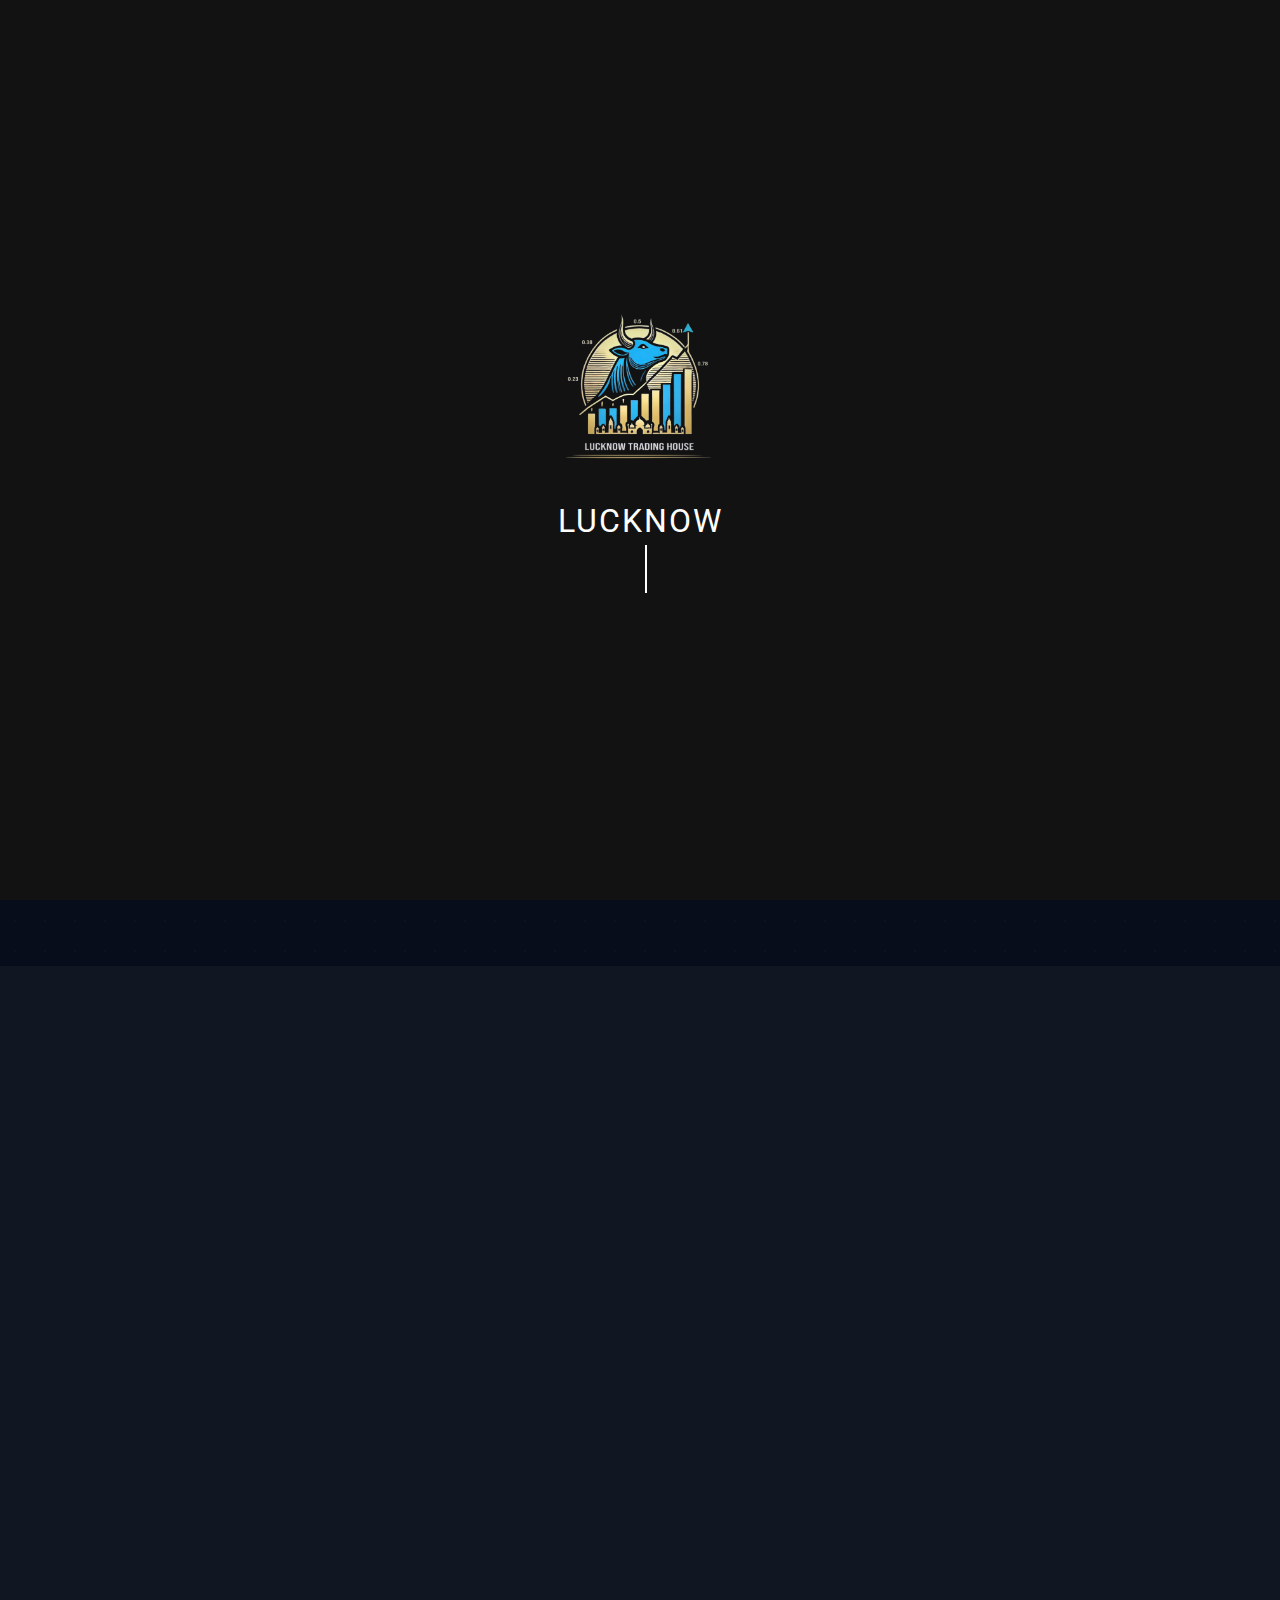
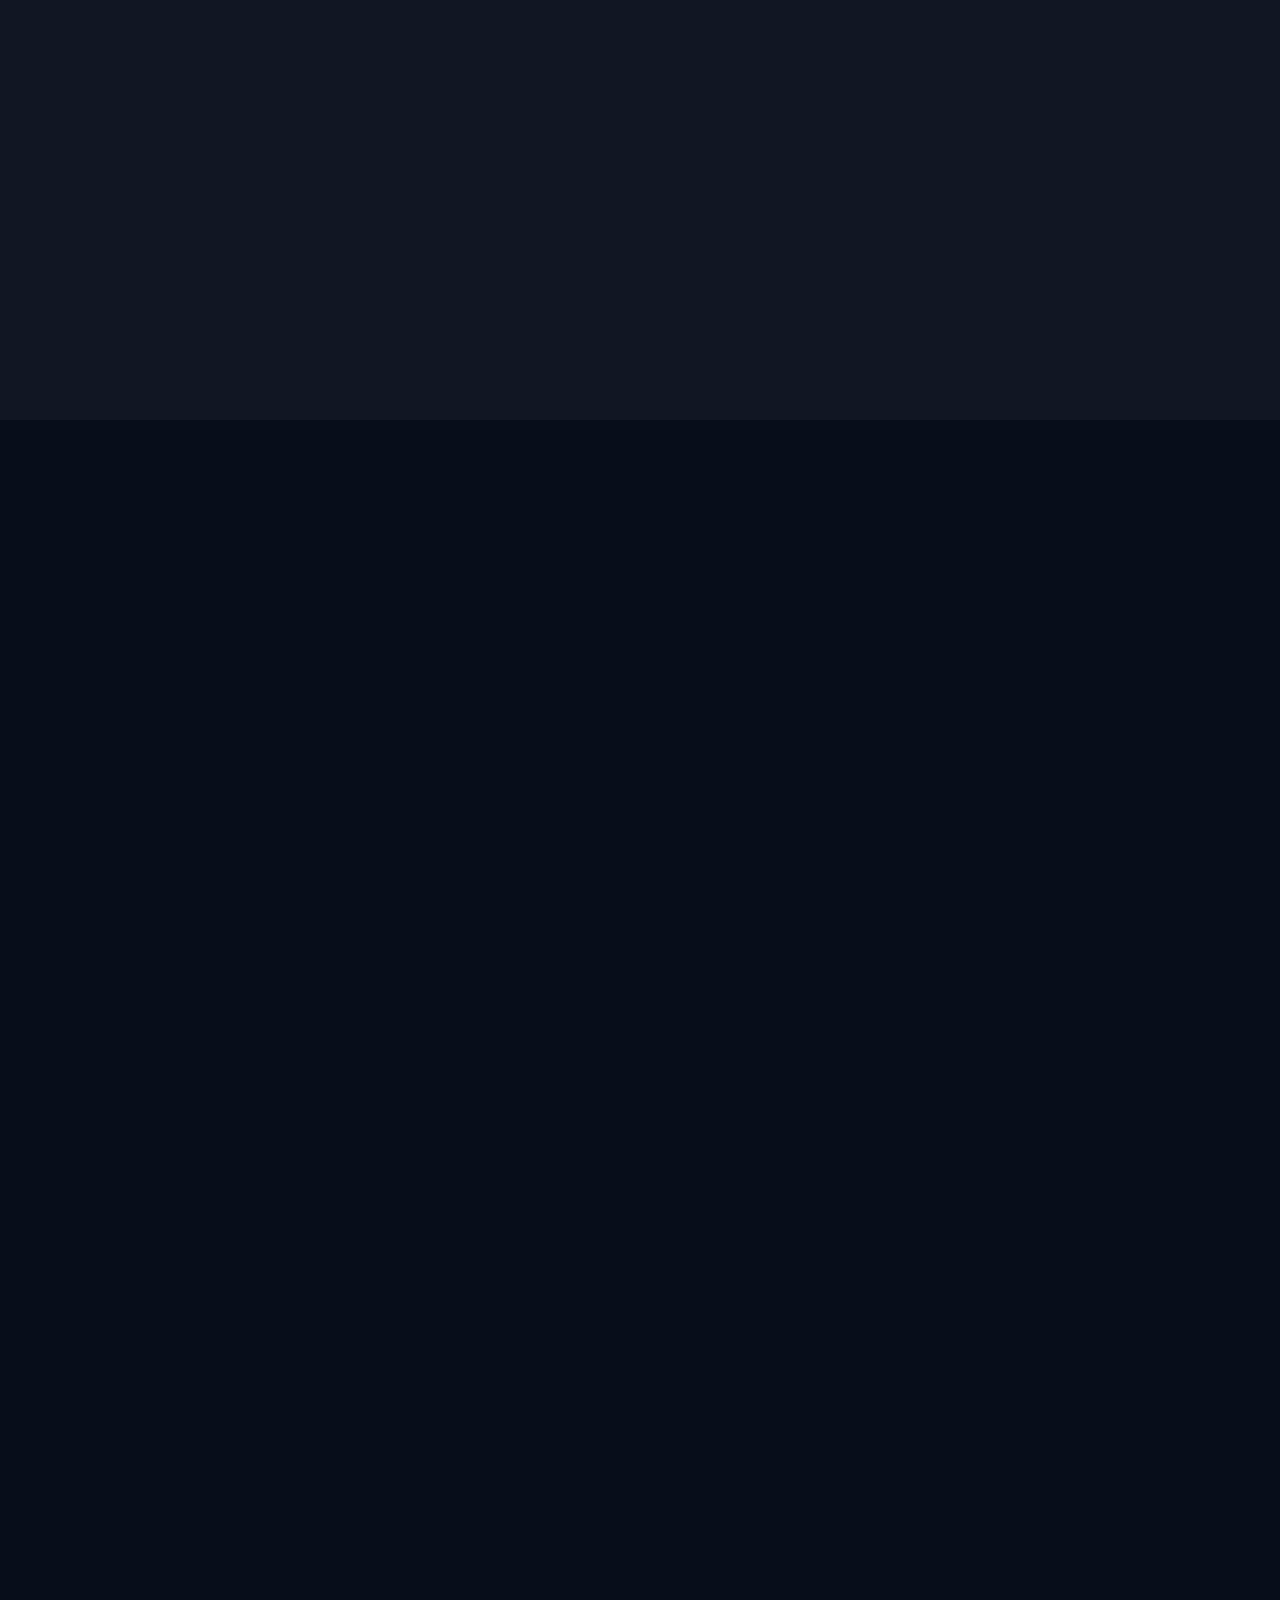
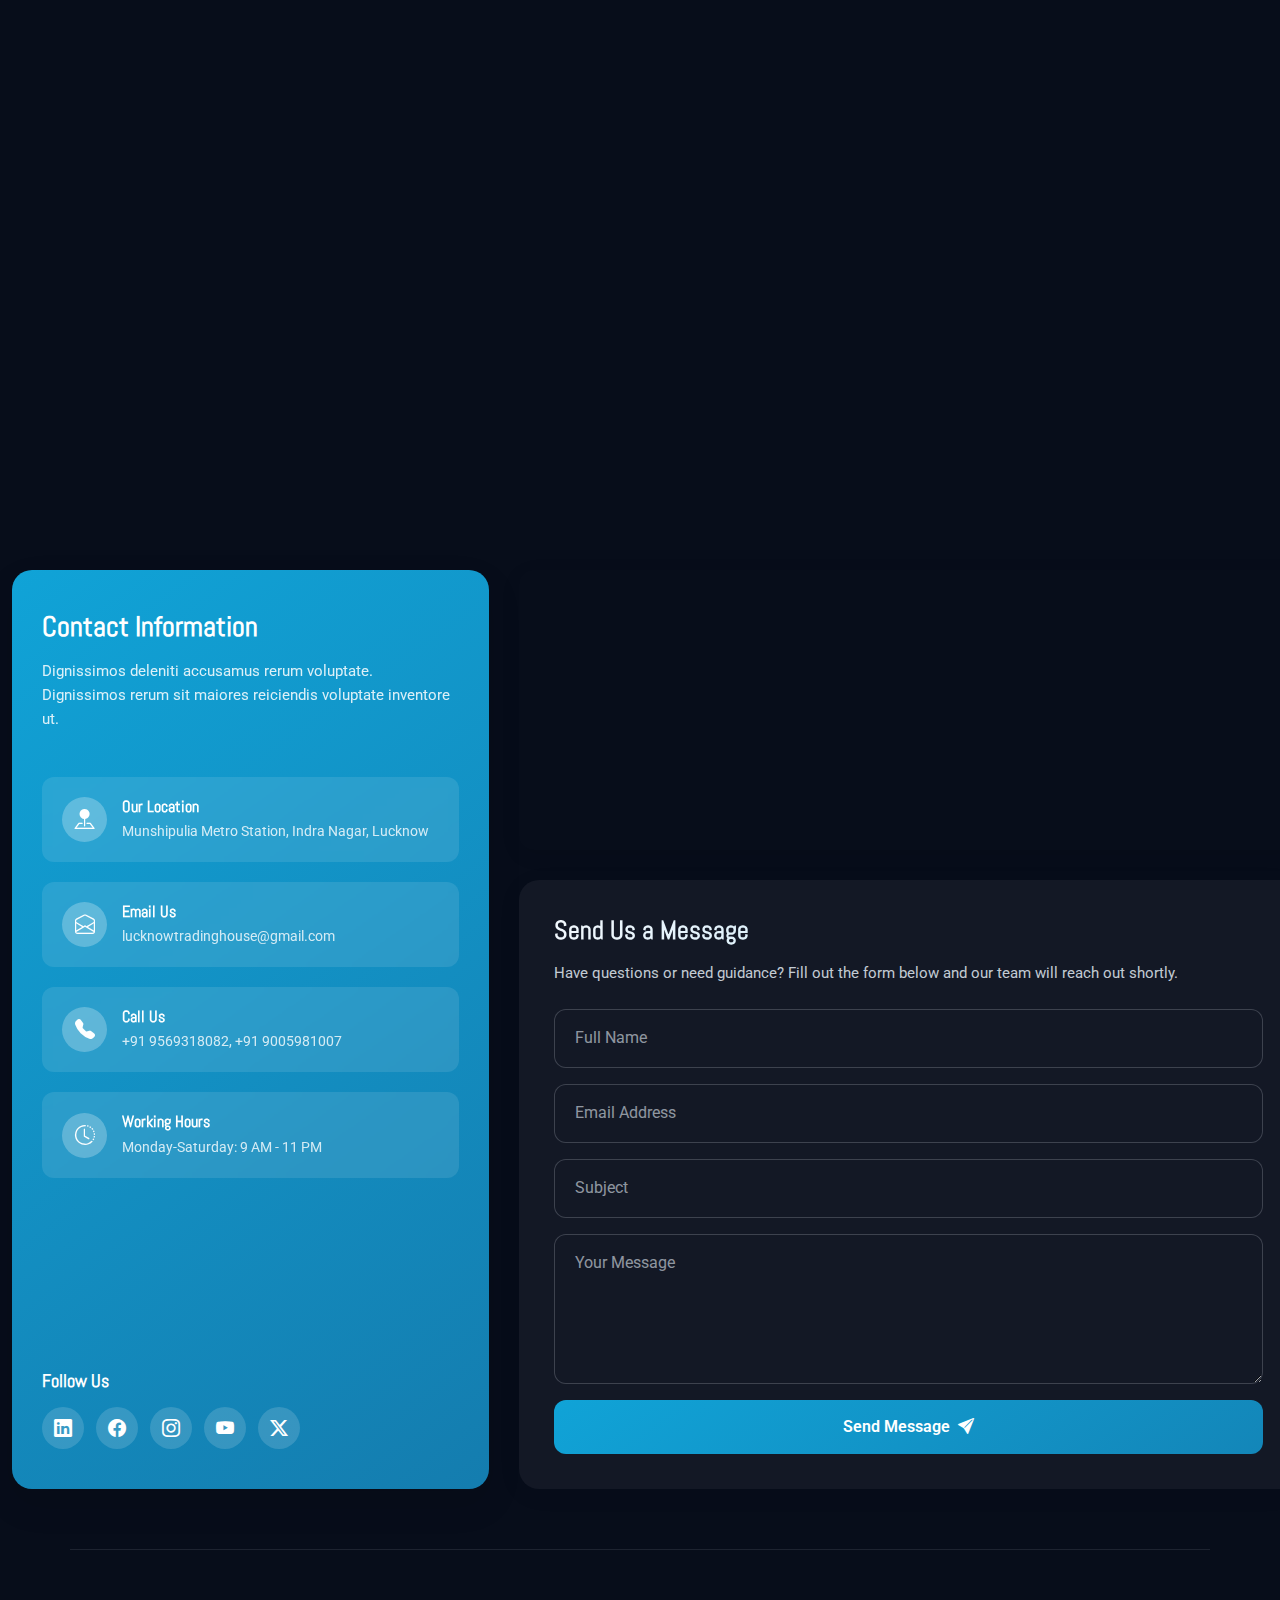
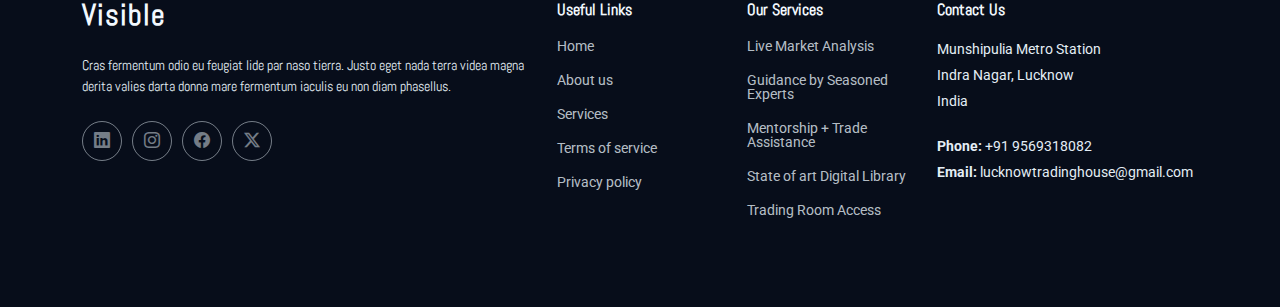
<file: index.html>
<!DOCTYPE html>
<html lang="en">

<head>
  <meta charset="utf-8">
  <meta content="width=device-width, initial-scale=1.0" name="viewport">
  <title>Lucknow Trading House</title>
  <meta name="description" content="">
  <meta name="keywords" content="">

  <!-- Favicons -->
  <link href="assets/img/logo.jpg" rel="icon">
  <!-- <link href="assets/img/apple-touch-icon.png" rel="apple-touch-icon"> -->

  <!-- Fonts -->
  <link href="https://fonts.googleapis.com" rel="preconnect">
  <link href="https://fonts.gstatic.com" rel="preconnect" crossorigin>
  <link href="https://fonts.googleapis.com/css2?family=Roboto:ital,wght@0,100;0,300;0,400;0,500;0,700;0,900;1,100;1,300;1,400;1,500;1,700;1,900&family=Mukta:wght@200;300;400;500;600;700;800&family=Abel:wght@400&display=swap" rel="stylesheet">

  <!-- Vendor CSS Files -->
  <link href="assets/vendor/bootstrap/css/bootstrap.min.css" rel="stylesheet">
  <link href="assets/vendor/bootstrap-icons/bootstrap-icons.css" rel="stylesheet">
  <link href="assets/vendor/aos/aos.css" rel="stylesheet">
  <link href="assets/vendor/swiper/swiper-bundle.min.css" rel="stylesheet">
  <link href="assets/vendor/glightbox/css/glightbox.min.css" rel="stylesheet">

  <!-- Main CSS File -->
  <link href="assets/css/main.css" rel="stylesheet">
  
</head>

<body class="index-page">

  <!-- Loader Overlay -->
  <div id="typing-loader" style="position: fixed; top: 0; left: 0; width: 100vw; height: 100vh; background: #121212; color: #fff; display: flex; justify-content: center; align-items: center; z-index: 99999; font-family: 'Roboto', Arial, sans-serif; font-size: 2em; letter-spacing: 2px;">
    <div style="display: flex; flex-direction: column; align-items: center;">
      <img src="assets/img/logo-nobg.png" alt="Lucknow Trading House Logo" style="max-width: 160px; margin-bottom: 32px; display: block;" />
      <span id="typing-text"></span><span class="typing-cursor" style="border-right:2px solid #fff; margin-left:2px; animation: blink 1s steps(2, start) infinite;">&nbsp;</span>
    </div>
  </div>
  <style>
  @keyframes blink {
    to { border-color: transparent; }
  }
  </style>
  <script src="./script.js" defer></script>

  <header id="header" class="header d-flex align-items-center position-relative">
    <div class="container-fluid position-relative d-flex align-items-center justify-content-between">

      <a href="index.html" class="logo d-flex align-items-center">
        <!-- Uncomment the line below if you also wish to use an image logo -->
        <!-- <img src="assets/img/logo.webp" alt=""> -->
         <!-- <img src="assets/img/logo.jpg"> -->
        <h1 class="sitename fw-bold">LUCKNOW TRADING HOUSE</h1>
      </a>

      <nav id="navmenu" class="navmenu">
        <ul>
          <li><a href="#hero" class="active">Home</a></li>
          <li><a href="#about">About</a></li>
          <li><a href="#services">Services</a></li>
          <!-- <li><a href="#portfolio">Portfolio</a></li>
          <li><a href="#team">Team</a></li>
          <li class="dropdown"><a href="#"><span>Dropdown</span> <i class="bi bi-chevron-down toggle-dropdown"></i></a>
            <ul>
              <li><a href="#">Dropdown 1</a></li>
              <li class="dropdown"><a href="#"><span>Deep Dropdown</span> <i class="bi bi-chevron-down toggle-dropdown"></i></a>
                <ul>
                  <li><a href="#">Deep Dropdown 1</a></li>
                  <li><a href="#">Deep Dropdown 2</a></li>
                  <li><a href="#">Deep Dropdown 3</a></li>
                  <li><a href="#">Deep Dropdown 4</a></li>
                  <li><a href="#">Deep Dropdown 5</a></li>
                </ul>
              </li>
              <li><a href="#">Dropdown 2</a></li>
              <li><a href="#">Dropdown 3</a></li>
              <li><a href="#">Dropdown 4</a></li>
            </ul>
          </li> -->
          <li><a href="#contact">Contact</a></li>
        </ul>
        <i class="mobile-nav-toggle d-xl-none bi bi-list"></i>
      </nav>

    </div>
  </header>

  <main class="main">

    <!-- Hero Section -->
    <section id="hero" class="hero section">
      <div class="container">
        <div class="row align-items-center">
          <div class="col-lg-6 hero-content" data-aos="fade-up" data-aos-delay="100">
            <div class="subtitle">
              <span>TRADING COMMUNITY</span>
            </div>

            <h1 class="title">
              BECOME A <span class="highlight">SUPER TRADER</span> 
            </h1>

            <div class="description">
              <p>Unlock the secrets of the top 1% professional institutional traders with the Lucknow Trading House VIP Membership. Get unlimited access to powerful institutional trading ideas, in depth trading education and world class technology enabled ecosystem. </p>
            </div>

            <div class="hero-buttons">
              <a href="#services" class="primary-btn">
                Our Services
                <i class="bi bi-chevron-right"></i>
              </a>
              <a href="#portfolio" class="secondary-btn">
                View Markets
              </a>
            </div>
          </div>

          <div class="col-lg-6 hero-visual" data-aos="fade-up" data-aos-delay="200">
            <div class="image-wrapper">
              <img src="./assets/img/logo-nobg.png" alt="Creative Design" class="main-image">

              <div class="floating-element top-left">
                <i class="bi bi-star-fill"></i>
              </div>

              <div class="floating-element bottom-right">
                <i class="bi bi-circle-fill"></i>
              </div>

              <div class="experience-badge">
                <span class="years">10+</span>
                <span class="text">Years of Experience</span>
              </div>
            </div>

            <div class="client-counter">
              <div class="counter-number">
                <span>1000+</span>
              </div>
              <div class="counter-text">
                <span>Happy Clients</span>
              </div>
            </div>
          </div>
        </div>
      </div>
    </section><!-- /Hero Section -->

    <!-- About Section -->
    <section id="about" class="about section light-background">

      <!-- Section Title -->
      <div class="container section-title" data-aos="fade-up">
        <span class="description-title">About</span>
        <h2>About</h2>
        <p class="">A premier institute dedicated to empowering traders and investors with advanced market knowledge and practical trading skills.</p>
      </div><!-- End Section Title -->

      <div class="container" data-aos="fade-up" data-aos-delay="100">

        <div class="row align-items-center gy-5">
          <div class="col-lg-6" data-aos="fade-up" data-aos-delay="100">
            <div class="about-image-wrapper position-relative">
              <img src="./assets/img/lth-img2.webp" alt="About Us" style="max-height: 650px;" class="img-fluid rounded-4">
              <div class="mission-card">
                <div class="mission-icon">
                  <i class="bi bi-lightbulb"></i>
                </div>
                <div class="mission-content">
                  <h4>Our Purpose</h4>
                  <p> Step into the world of professional trading and investment mastery with Lucknow Trading House — where knowledge meets real market experience.</p>
                </div>
              </div>
            </div>
          </div>

          <div class="col-lg-6" data-aos="fade-up" data-aos-delay="200">
            <div class="about-content ps-lg-4">
              <div class="tag-badge" data-aos="fade-up" data-aos-delay="100">COMPANY OVERVIEW</div>
              <h2 class="mb-4" data-aos="fade-up" data-aos-delay="200">We provide a comprehensive learning platform that bridges the gap between theory and practical trading experience.</h2>

              <div class="about-info" data-aos="fade-up" data-aos-delay="300">
                <p>At Lucknow Trading House, we are dedicated to empowering individuals with the knowledge and skills needed to succeed in the financial markets. Our institute offers comprehensive trading education programs designed for beginners as well as experienced traders who wish to refine their strategies.</p>
                <p>With a focus on practical learning, market analysis, and risk management, we aim to build confident and disciplined traders. Guided by industry experts, our mission is to make professional trading education accessible, transparent, and impactful.</p>
              </div>

              <h4 class="values-title mt-4 mb-3" data-aos="fade-up" data-aos-delay="400">Fundamental Principles</h4>

              <div class="values-list" data-aos="fade-up" data-aos-delay="500">
                <div class="value-item">
                  <div class="value-icon"><i class="bi bi-check2"></i></div>
                  <span class="value-text">Commitment</span>
                </div>
                <div class="value-item">
                  <div class="value-icon"><i class="bi bi-check2"></i></div>
                  <span class="value-text">Integrity</span>
                </div>
                <div class="value-item">
                  <div class="value-icon"><i class="bi bi-check2"></i></div>
                  <span class="value-text">Discipline</span>
                </div>
                <div class="value-item">
                  <div class="value-icon"><i class="bi bi-check2"></i></div>
                  <span class="value-text">Excellence</span>
                </div>
                <div class="value-item">
                  <div class="value-icon"><i class="bi bi-check2"></i></div>
                  <span class="value-text">Empowerment</span>
                </div>
                <div class="value-item">
                  <div class="value-icon"><i class="bi bi-check2"></i></div>
                  <span class="value-text">Growth Mindset</span>
                </div>
              </div>
            </div>
          </div>
        </div>

      </div>

    </section><!-- /About Section -->

    <!-- Stats Section -->
    <section id="stats" class="stats section">

      <div class="container" data-aos="fade-up" data-aos-delay="100">

        <div class="row justify-content-center">
          <div class="col-lg-10">
            <div class="stats-wrapper">
              <div class="stats-item" data-aos="zoom-in" data-aos-delay="150">
                <div class="icon-wrapper">
                  <i class="bi bi-emoji-smile"></i>
                </div>
                <span data-purecounter-start="0" data-purecounter-end="1200" data-purecounter-duration="1" class="purecounter"></span>
                <p>Happy Clients</p>
              </div><!-- End Stats Item -->

              <div class="stats-item" data-aos="zoom-in" data-aos-delay="200">
                <div class="icon-wrapper">
                  <i class="bi bi-journal-richtext"></i>
                </div>
                <span data-purecounter-start="0" data-purecounter-end="100" data-purecounter-duration="1" class="purecounter"></span>
                <p>Placements Guidance</p>
              </div><!-- End Stats Item -->

              <div class="stats-item" data-aos="zoom-in" data-aos-delay="250">
                <div class="icon-wrapper">
                  <i class="bi bi-headset"></i>
                </div>
                <span data-purecounter-start="0" data-purecounter-end="24" data-purecounter-duration="1" class="purecounter"></span>
                <p>Hours Of Support</p>
              </div><!-- End Stats Item -->

              <div class="stats-item" data-aos="zoom-in" data-aos-delay="300">
                <div class="icon-wrapper">
                  <i class="bi bi-people"></i>
                </div>
                <span data-purecounter-start="0" data-purecounter-end="15" data-purecounter-duration="1" class="purecounter"></span>
                <p>Hard Workers</p>
              </div><!-- End Stats Item -->
            </div>
          </div>
        </div>

      </div>

    </section><!-- /Stats Section -->

    <!-- Services Section -->
    <section id="services" class="services section">

      <!-- Section Title -->
      <div class="container section-title" data-aos="fade-up">
        <span class="description-title">Services</span>
        <h2>Services</h2>
        <p>Explore our range of specialized trading courses and mentorship programs designed to enhance your trading skills.</p>
      </div><!-- End Section Title -->

      <div class="container" data-aos="fade-up" data-aos-delay="100">

        <div class="services-header">
          <div class="row">
            <div class="col-lg-9" data-aos="fade-right">
              <div class="services-intro">
                <div class="services-tag">Strategic Trading</div>
                <h2>Transform Your Trading Journey with Expert Consulting Solutions.</h2>
                <p>Cause one size doesn't fits all, our seasoned market experts formulate special strategies crafted around the learners personal journey so that we can bring best out of you and you get the best out of us</p>
                <p>Not being a regular "Course Selling institute", lucknow trading house is an initiative to impart financial empowerment to all. Our Aim is to empower you with in depth knowledge and hands on exposure to market segments, so that you can unlock your full trading potential. And then we can say togather........</p>
              </div>
            </div>
            <div class="col-lg-3" data-aos="fade-left">
              <div class="services-stats">
                <div class="stat-item">
                  <span class="stat-number">100%</span>
                  <span class="stat-label">Placements Guidance</span>
                </div>
                <div class="stat-item">
                  <span class="stat-number">98%</span>
                  <span class="stat-label">Client Satisfaction</span>
                </div>
                <div class="stat-item">
                  <span class="stat-number">10+</span>
                  <span class="stat-label">Years Experience</span>
                </div>
              </div>
            </div>
          </div>
        </div>

        <div class="row g-4">
          <div class="col-lg-3 col-md-6" data-aos="fade-up" data-aos-delay="100">
            <div class="service-card">
              <div class="service-card-inner">
                <div class="service-icon">
                  <i class="bi bi-lightbulb"></i>
                </div>
                <h3>Live Market Analysis </h3>
                <p>Develop comprehensive business strategies aligned with your vision, market dynamics, and organizational capabilities to drive sustainable growth.</p>
              </div>
            </div>
          </div>

          <div class="col-lg-3 col-md-6" data-aos="fade-up" data-aos-delay="200">
            <div class="service-card">
              <div class="service-card-inner">
                <div class="service-icon">
                  <i class="bi bi-bar-chart"></i>
                </div>
                <h3>Guidance by Seasoned Experts</h3>
                <p>Identify operational inefficiencies and implement targeted improvements to enhance productivity, reduce costs, and maximize business performance.</p>
              </div>
            </div>
          </div>

          <div class="col-lg-3 col-md-6" data-aos="fade-up" data-aos-delay="300">
            <div class="service-card">
              <div class="service-card-inner">
                <div class="service-icon">
                  <i class="bi bi-people"></i>
                </div>
                <h3>State of art Digital Library</h3>
                <p>Build high-performing teams and effective organizational structures that foster innovation, collaboration, and adaptability in changing markets.</p>
              </div>
            </div>
          </div>

          <div class="col-lg-3 col-md-6" data-aos="fade-up" data-aos-delay="400">
            <div class="service-card">
              <div class="service-card-inner">
                <div class="service-icon">
                  <i class="bi bi-graph-up-arrow"></i>
                </div>
                <h3>Trading Room Access</h3>
                <p>Identify and capitalize on new market opportunities through data-driven analysis, competitive intelligence, and strategic entry planning.</p>
              </div>
            </div>
          </div>
        </div>

      </div>

    </section><!-- /Services Section -->

    <!-- Contact Section -->
    <section id="contact" class="contact section">
      <!-- Section Title -->
      <div class="container section-title" data-aos="fade-up">
        <span class="description-title">Contact</span>
        <h2>Contact</h2>
        <p>“Take the first step toward mastering the markets — contact us to start your learning journey.”</p>
      </div><!-- End Section Title -->

      <div class="container">
        <div class="contact-wrapper">
          <div class="contact-info-panel">
            <div class="contact-info-header">
              <h3>Contact Information</h3>
              <p>Dignissimos deleniti accusamus rerum voluptate. Dignissimos rerum sit maiores reiciendis voluptate inventore ut.</p>
            </div>

            <div class="contact-info-cards">
              <div class="info-card">
                <div class="icon-container">
                  <i class="bi bi-pin-map-fill"></i>
                </div>
                <div class="card-content">
                  <h4>Our Location</h4>
                  <p>Munshipulia Metro Station, Indra Nagar, Lucknow</p>
                </div>
              </div>

              <div class="info-card">
                <div class="icon-container">
                  <i class="bi bi-envelope-open"></i>
                </div>
                <div class="card-content">
                  <h4>Email Us</h4>
                  <p>lucknowtradinghouse@gmail.com</p>
                </div>
              </div>

              <div class="info-card">
                <div class="icon-container">
                  <i class="bi bi-telephone-fill"></i>
                </div>
                <div class="card-content">
                  <h4>Call Us</h4>
                  <p>+91 9569318082, +91 9005981007</p>
                </div>
              </div>

              <div class="info-card">
                <div class="icon-container">
                  <i class="bi bi-clock-history"></i>
                </div>
                <div class="card-content">
                  <h4>Working Hours</h4>
                  <p>Monday-Saturday: 9 AM - 11 PM</p>
                </div>
              </div>
            </div>

            <div class="social-links-panel">
              <h5>Follow Us</h5>
              <div class="social-icons">
                <a href="#"><i class="bi bi-linkedin"></i></a>
                <a href="#"><i class="bi bi-facebook"></i></a>
                <a href="https://www.instagram.com/lucknowtradinghouse" target="_blank"><i class="bi bi-instagram"></i></a>
                <a href="#"><i class="bi bi-youtube"></i></a>
                <a href="#"><i class="bi bi-twitter-x"></i></a>
              </div>
            </div>
          </div>

          <div class="contact-form-panel">
            <div class="map-container">
               <iframe src="https://www.google.com/maps/embed?pb=!1m18!1m12!1m3!1d51529.46859251682!2d80.93094491787801!3d26.87587827702724!2m3!1f0!2f0!3f0!3m2!1i1024!2i768!4f13.1!3m3!1m2!1s0x399959c1649e44cd%3A0x7e333c89b85ed929!2sLucknow%20Trading%20House!5e1!3m2!1sen!2sin!4v1761892628822!5m2!1sen!2sin" width="100%" height="100%" style="border:0;" allowfullscreen="" loading="lazy" referrerpolicy="no-referrer-when-downgrade"></iframe>
            </div>

            <div class="form-container">
              <h3>Send Us a Message</h3>
              <p>Have questions or need guidance? Fill out the form below and our team will reach out shortly.</p>

              <form action="forms/contact.php" method="post" class="php-email-form" name="contactUS" netlify>
                <div class="form-floating mb-3">
                  <input type="text" class="form-control" id="nameInput" name="name" placeholder="Full Name" required="">
                  <label for="nameInput">Full Name</label>
                </div>

                <div class="form-floating mb-3">
                  <input type="email" class="form-control" id="emailInput" name="email" placeholder="Email Address" required="">
                  <label for="emailInput">Email Address</label>
                </div>

                <div class="form-floating mb-3">
                  <input type="text" class="form-control" id="subjectInput" name="subject" placeholder="Subject" required="">
                  <label for="subjectInput">Subject</label>
                </div>

                <div class="form-floating mb-3">
                  <textarea class="form-control" id="messageInput" name="message" rows="5" placeholder="Your Message" style="height: 150px" required=""></textarea>
                  <label for="messageInput">Your Message</label>
                </div>

                <div class="my-3">
                  <div class="loading">Loading</div>
                  <div class="error-message"></div>
                  <div class="sent-message">Your message has been sent. Thank you!</div>
                </div>

                <div class="d-grid">
                  <button type="submit" class="btn-submit">Send Message <i class="bi bi-send-fill ms-2"></i></button>
                </div>
              </form>
            </div>
          </div>
        </div>
      </div>
    </section><!-- /Contact Section -->

  </main>

  <footer id="footer" class="footer">

    <div class="container footer-top">
      <div class="row gy-4">
        <div class="col-lg-5 col-md-12 footer-about">
          <a href="index.html" class="logo d-flex align-items-center">
            <span class="sitename">Visible</span>
          </a>
          <p>Cras fermentum odio eu feugiat lide par naso tierra. Justo eget nada terra videa magna derita valies darta donna mare fermentum iaculis eu non diam phasellus.</p>
          <div class="social-links d-flex mt-4">
            <a href=""><i class="bi bi-linkedin"></i></a>
            <a href="https://www.instagram.com/lucknowtradinghouse" target="_blank"><i class="bi bi-instagram"></i></a>
            <a href=""><i class="bi bi-facebook"></i></a>
            <a href=""><i class="bi bi-twitter-x"></i></a>
          </div>
        </div>

        <div class="col-lg-2 col-6 footer-links">
          <h4>Useful Links</h4>
          <ul>
            <li><a href="#">Home</a></li>
            <li><a href="#">About us</a></li>
            <li><a href="#">Services</a></li>
            <li><a href="#">Terms of service</a></li>
            <li><a href="#">Privacy policy</a></li>
          </ul>
        </div>

        <div class="col-lg-2 col-6 footer-links">
          <h4>Our Services</h4>
          <ul>
            <li><a href="#">Live Market Analysis</a></li>
            <li><a href="#">Guidance by Seasoned Experts </a></li>
            <li><a href="#">Mentorship + Trade Assistance</a></li>
            <li><a href="#"> State of art Digital Library </a></li>
            <li><a href="#">Trading Room Access</a></li>
          </ul>
        </div>

        <div class="col-lg-3 col-md-12 footer-contact text-center text-md-start">
          <h4>Contact Us</h4>
          <p>Munshipulia Metro Station</p>
          <p>Indra Nagar, Lucknow</p>
          <p>India</p>
          <p class="mt-4"><strong>Phone:</strong> <span>+91 9569318082</span></p>
          <p><strong>Email:</strong> <span>lucknowtradinghouse@gmail.com</span></p>
        </div>

      </div>
    </div>

    <!-- <div class="container copyright text-center mt-4">
      <p>© <span>Copyright</span> <strong class="px-1 sitename">Visible</strong> <span>All Rights Reserved</span></p>
      <div class="credits">
        All the links in the footer should remain intact.
        You can delete the links only if you've purchased the pro version.
        Licensing information: https://bootstrapmade.com/license/
        Purchase the pro version with working PHP/AJAX contact form: [buy-url]
        Designed by <a href="https://bootstrapmade.com/">BootstrapMade</a>
      </div>
    </div> -->

  </footer>

  <!-- Scroll Top -->
  <a href="#" id="scroll-top" class="scroll-top d-flex align-items-center justify-content-center"><i class="bi bi-arrow-up-short"></i></a>

  <!-- Preloader -->
  <div id="preloader"></div>

  <!-- Vendor JS Files -->
  <script src="assets/vendor/bootstrap/js/bootstrap.bundle.min.js"></script>
  <script src="assets/vendor/php-email-form/validate.js"></script>
  <script src="assets/vendor/aos/aos.js"></script>
  <script src="assets/vendor/purecounter/purecounter_vanilla.js"></script>
  <script src="assets/vendor/imagesloaded/imagesloaded.pkgd.min.js"></script>
  <script src="assets/vendor/isotope-layout/isotope.pkgd.min.js"></script>
  <script src="assets/vendor/swiper/swiper-bundle.min.js"></script>
  <script src="assets/vendor/glightbox/js/glightbox.min.js"></script>

  <!-- Main JS File -->
  <script src="assets/js/main.js"></script>

</body>

</html>
</file>
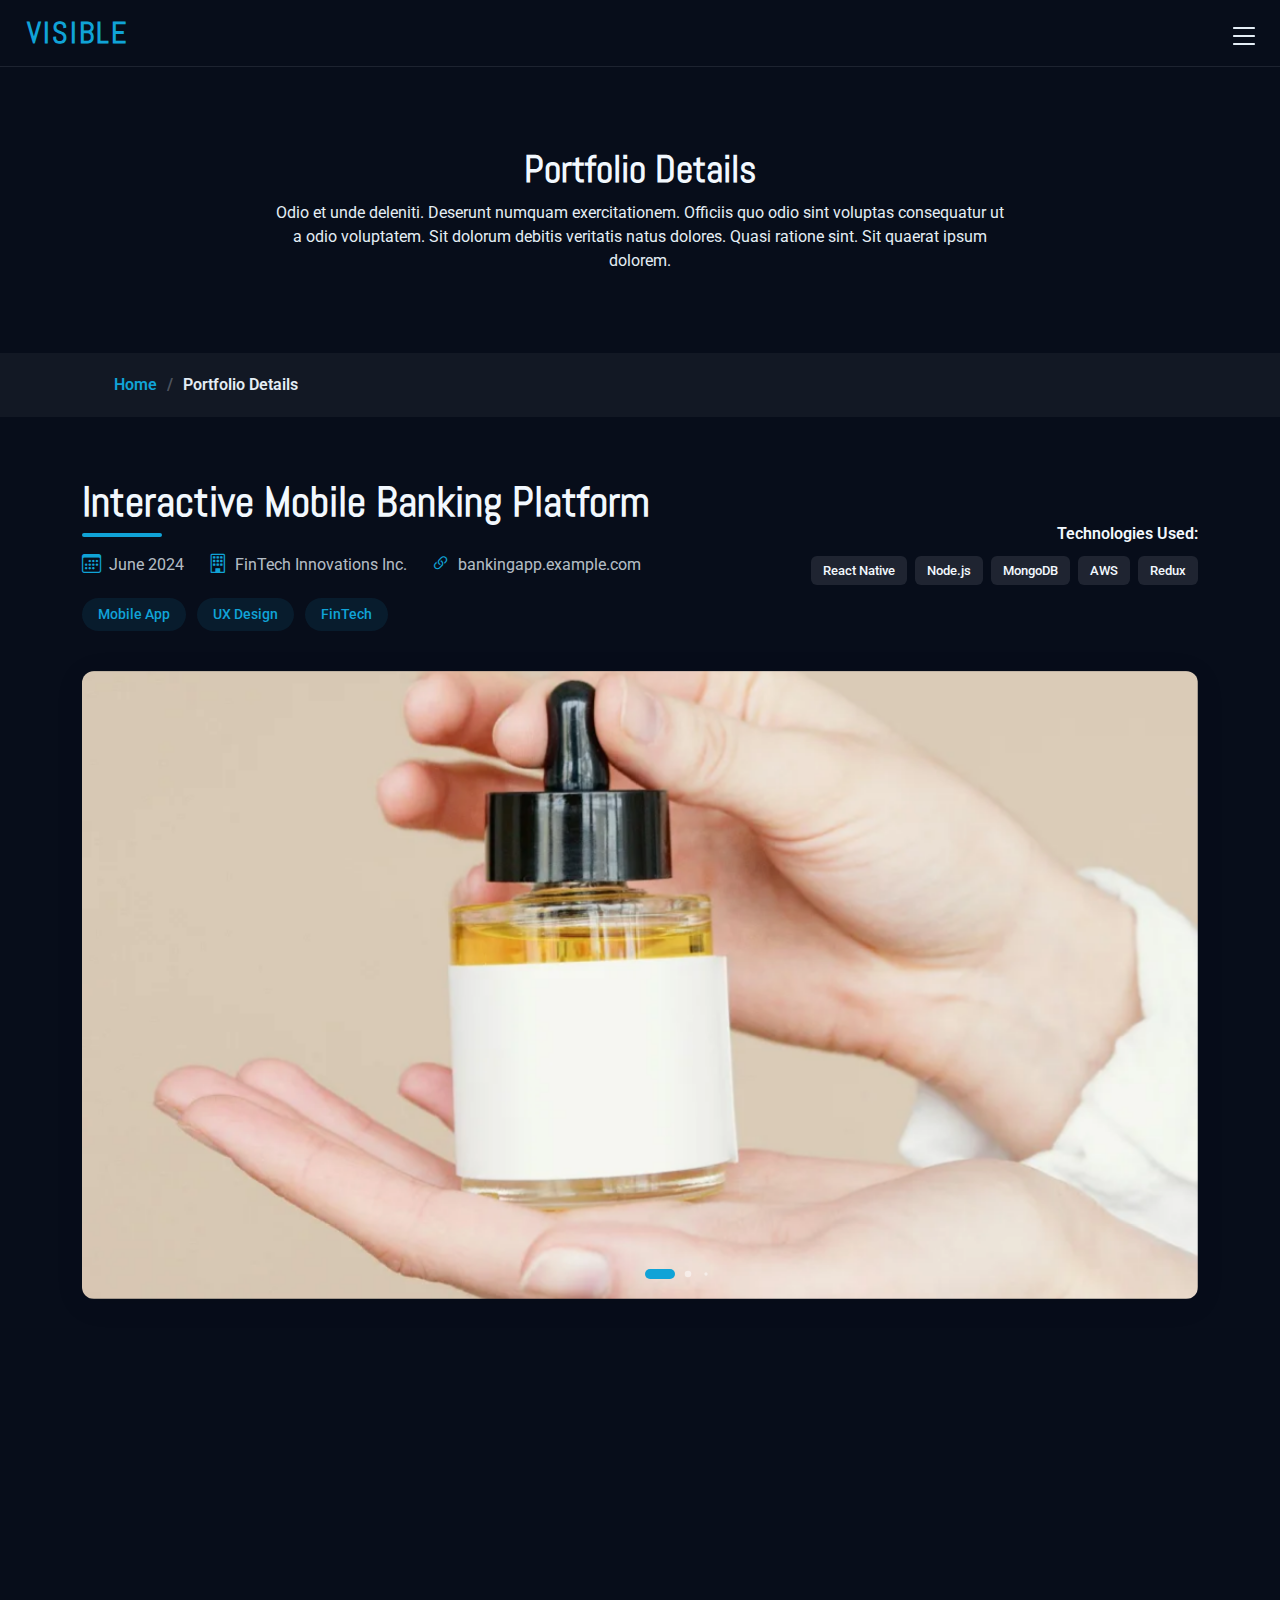
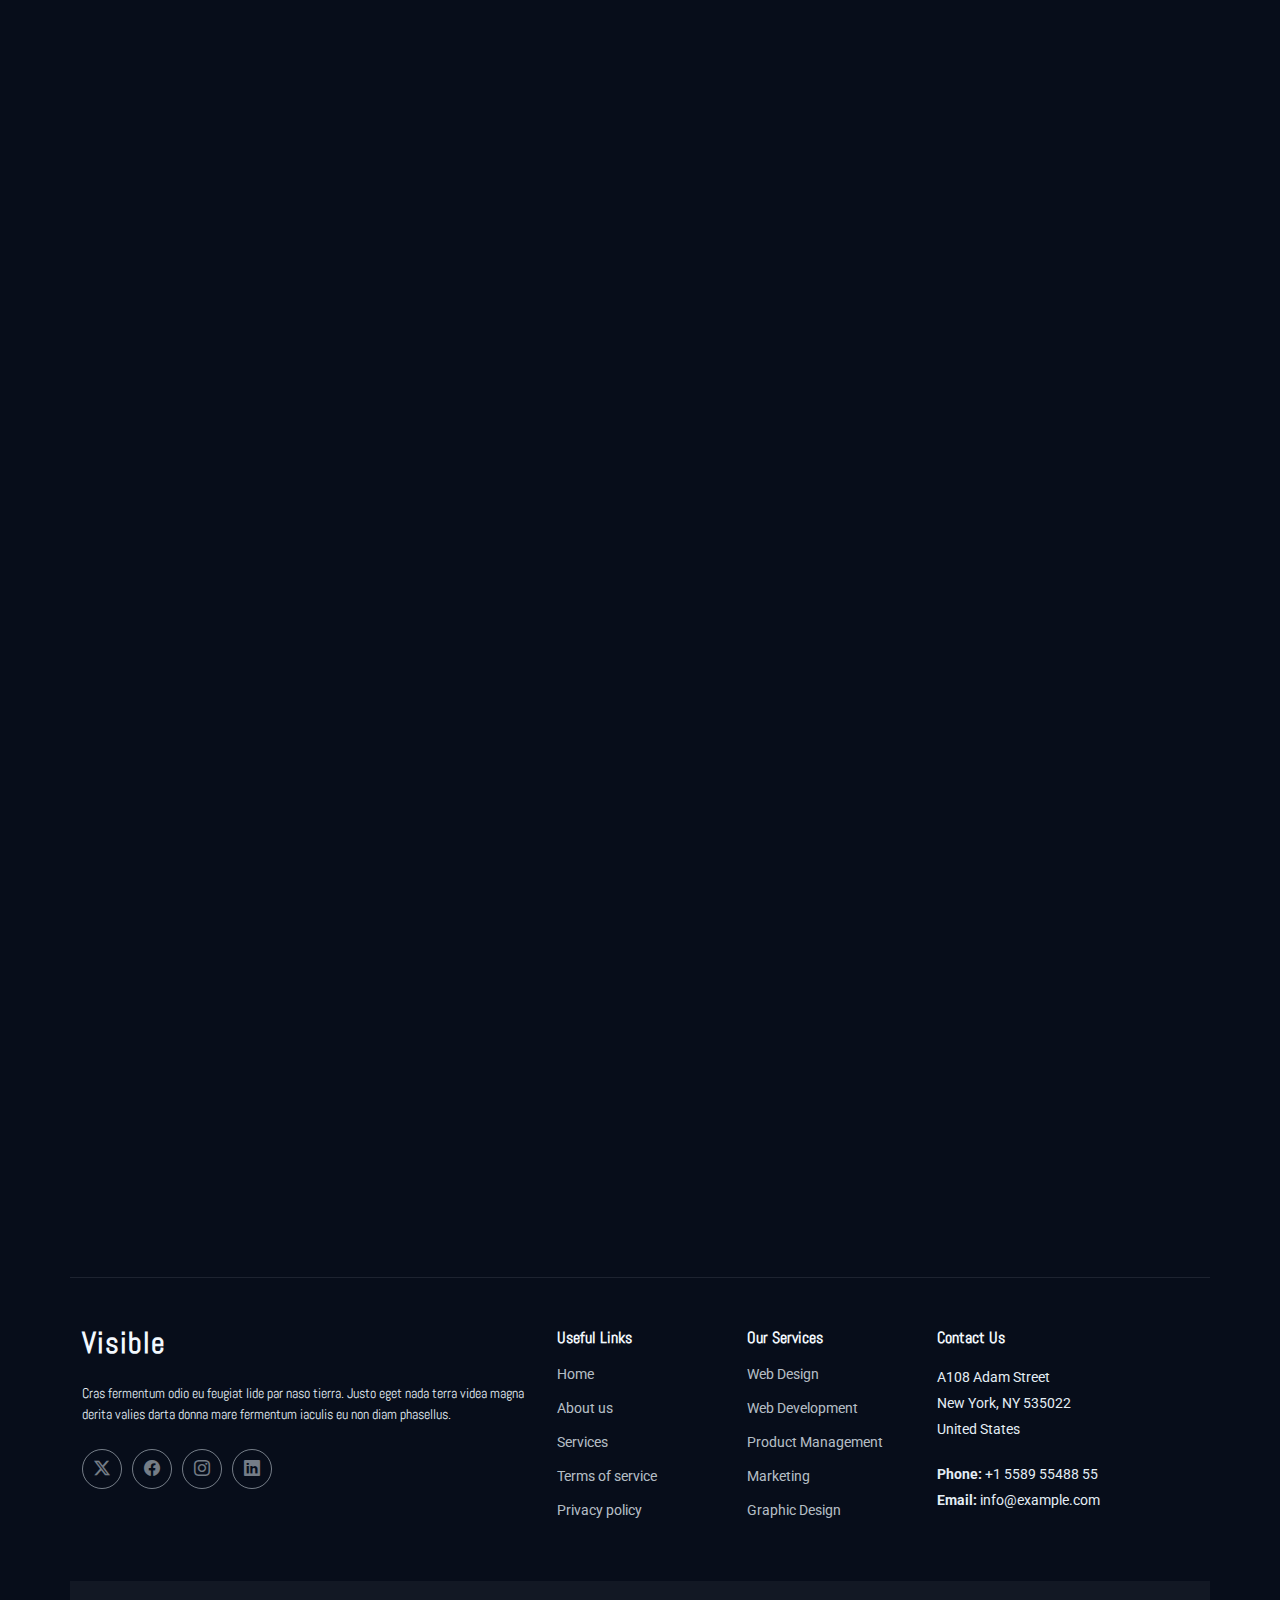
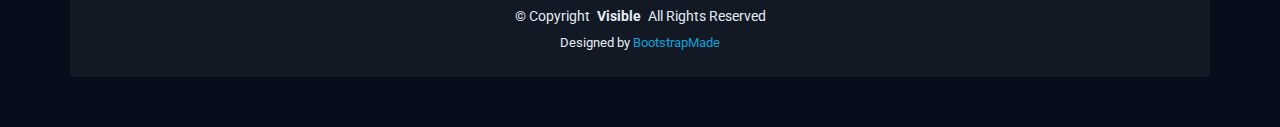
<file: portfolio-details.html>
<!DOCTYPE html>
<html lang="en">

<head>
  <meta charset="utf-8">
  <meta content="width=device-width, initial-scale=1.0" name="viewport">
  <title>Portfolio Details - Visible Bootstrap Template</title>
  <meta name="description" content="">
  <meta name="keywords" content="">

  <!-- Favicons -->
  <link href="assets/img/favicon.png" rel="icon">
  <link href="assets/img/apple-touch-icon.png" rel="apple-touch-icon">

  <!-- Fonts -->
  <link href="https://fonts.googleapis.com" rel="preconnect">
  <link href="https://fonts.gstatic.com" rel="preconnect" crossorigin>
  <link href="https://fonts.googleapis.com/css2?family=Roboto:ital,wght@0,100;0,300;0,400;0,500;0,700;0,900;1,100;1,300;1,400;1,500;1,700;1,900&family=Mukta:wght@200;300;400;500;600;700;800&family=Abel:wght@400&display=swap" rel="stylesheet">

  <!-- Vendor CSS Files -->
  <link href="assets/vendor/bootstrap/css/bootstrap.min.css" rel="stylesheet">
  <link href="assets/vendor/bootstrap-icons/bootstrap-icons.css" rel="stylesheet">
  <link href="assets/vendor/aos/aos.css" rel="stylesheet">
  <link href="assets/vendor/swiper/swiper-bundle.min.css" rel="stylesheet">
  <link href="assets/vendor/glightbox/css/glightbox.min.css" rel="stylesheet">

  <!-- Main CSS File -->
  <link href="assets/css/main.css" rel="stylesheet">

  <!-- =======================================================
  * Template Name: Visible
  * Template URL: https://bootstrapmade.com/visible-bootstrap-agency-template/
  * Updated: May 22 2025 with Bootstrap v5.3.6
  * Author: BootstrapMade.com
  * License: https://bootstrapmade.com/license/
  ======================================================== -->
</head>

<body class="portfolio-details-page">

  <header id="header" class="header d-flex align-items-center position-relative">
    <div class="container-fluid position-relative d-flex align-items-center justify-content-between">

      <a href="index.html" class="logo d-flex align-items-center">
        <!-- Uncomment the line below if you also wish to use an image logo -->
        <!-- <img src="assets/img/logo.webp" alt=""> -->
        <h1 class="sitename">Visible</h1>
      </a>

      <nav id="navmenu" class="navmenu">
        <ul>
          <li><a href="#hero">Home</a></li>
          <li><a href="#about">About</a></li>
          <li><a href="#services">Services</a></li>
          <li><a href="#portfolio">Portfolio</a></li>
          <li><a href="#team">Team</a></li>
          <li class="dropdown"><a href="#"><span>Dropdown</span> <i class="bi bi-chevron-down toggle-dropdown"></i></a>
            <ul>
              <li><a href="#">Dropdown 1</a></li>
              <li class="dropdown"><a href="#"><span>Deep Dropdown</span> <i class="bi bi-chevron-down toggle-dropdown"></i></a>
                <ul>
                  <li><a href="#">Deep Dropdown 1</a></li>
                  <li><a href="#">Deep Dropdown 2</a></li>
                  <li><a href="#">Deep Dropdown 3</a></li>
                  <li><a href="#">Deep Dropdown 4</a></li>
                  <li><a href="#">Deep Dropdown 5</a></li>
                </ul>
              </li>
              <li><a href="#">Dropdown 2</a></li>
              <li><a href="#">Dropdown 3</a></li>
              <li><a href="#">Dropdown 4</a></li>
            </ul>
          </li>
          <li><a href="#contact">Contact</a></li>
        </ul>
        <i class="mobile-nav-toggle d-xl-none bi bi-list"></i>
      </nav>

    </div>
  </header>

  <main class="main">

    <!-- Page Title -->
    <div class="page-title" data-aos="fade">
      <div class="heading">
        <div class="container">
          <div class="row d-flex justify-content-center text-center">
            <div class="col-lg-8">
              <h1>Portfolio Details</h1>
              <p class="mb-0">Odio et unde deleniti. Deserunt numquam exercitationem. Officiis quo odio sint voluptas consequatur ut a odio voluptatem. Sit dolorum debitis veritatis natus dolores. Quasi ratione sint. Sit quaerat ipsum dolorem.</p>
            </div>
          </div>
        </div>
      </div>
      <nav class="breadcrumbs">
        <div class="container">
          <ol>
            <li><a href="index.html">Home</a></li>
            <li class="current">Portfolio Details</li>
          </ol>
        </div>
      </nav>
    </div><!-- End Page Title -->

    <!-- Portfolio Details Section -->
    <section id="portfolio-details" class="portfolio-details section">

      <div class="container" data-aos="fade-up" data-aos-delay="100">

        <div class="project-header">
          <div class="row">
            <div class="col-lg-7" data-aos="fade-up">
              <h1 class="project-title">Interactive Mobile Banking Platform</h1>
              <div class="project-meta">
                <div class="meta-item">
                  <i class="bi bi-calendar3"></i>
                  <span>June 2024</span>
                </div>
                <div class="meta-item">
                  <i class="bi bi-building"></i>
                  <span>FinTech Innovations Inc.</span>
                </div>
                <div class="meta-item">
                  <i class="bi bi-link-45deg"></i>
                  <a href="#" target="_blank">bankingapp.example.com</a>
                </div>
              </div>
              <div class="project-tags" data-aos="fade-up" data-aos-delay="100">
                <span class="tag">Mobile App</span>
                <span class="tag">UX Design</span>
                <span class="tag">FinTech</span>
              </div>
            </div>
            <div class="col-lg-5 d-flex align-items-center justify-content-end" data-aos="fade-up" data-aos-delay="200">
              <div class="technologies">
                <div class="tech-title">Technologies Used:</div>
                <div class="tech-badges">
                  <span>React Native</span>
                  <span>Node.js</span>
                  <span>MongoDB</span>
                  <span>AWS</span>
                  <span>Redux</span>
                </div>
              </div>
            </div>
          </div>
        </div>

        <div class="media-showcase" data-aos="zoom-in" data-aos-delay="100">
          <div class="portfolio-details-slider swiper init-swiper">
            <script type="application/json" class="swiper-config">
              {
                "loop": true,
                "speed": 800,
                "autoplay": {
                  "delay": 5000
                },
                "effect": "fade",
                "fadeEffect": {
                  "crossFade": true
                },
                "slidesPerView": 1,
                "pagination": {
                  "el": ".swiper-pagination",
                  "clickable": true,
                  "dynamicBullets": true
                }
              }
            </script>
            <div class="swiper-wrapper">
              <div class="swiper-slide">
                <img src="assets/img/portfolio/portfolio-1.webp" alt="Portfolio Image" class="img-fluid">
              </div>
              <div class="swiper-slide">
                <img src="assets/img/portfolio/portfolio-2.webp" alt="Portfolio Image" class="img-fluid">
              </div>
              <div class="swiper-slide">
                <img src="assets/img/portfolio/portfolio-3.webp" alt="Portfolio Image" class="img-fluid">
              </div>
            </div>
            <div class="swiper-pagination"></div>
          </div>
        </div>

        <div class="project-content">
          <div class="row gy-4">
            <div class="col-lg-7" data-aos="fade-up">
              <div class="description-box">
                <h3>Project Overview</h3>
                <p class="lead">Lorem ipsum dolor sit amet, consectetur adipiscing elit. Proin dignissim, justo non commodo pellentesque, eros massa convallis ipsum, vel ultrices mauris arcu nec magna. Vestibulum ante ipsum primis in faucibus orci luctus et.</p>
                <p>Nulla porttitor accumsan tincidunt. Vivamus magna justo, lacinia eget consectetur sed, convallis at tellus. Curabitur aliquet quam id dui posuere blandit. Mauris blandit aliquet elit, eget tincidunt nibh pulvinar a nulla porttitor accumsan.</p>
              </div>
            </div>

            <div class="col-lg-5" data-aos="fade-up" data-aos-delay="100">
              <div class="project-stats">
                <div class="stat-item">
                  <div class="stat-number">14k+</div>
                  <div class="stat-label">Active Users</div>
                </div>
                <div class="stat-item">
                  <div class="stat-number">98%</div>
                  <div class="stat-label">Client Satisfaction</div>
                </div>
                <div class="stat-item">
                  <div class="stat-number">6</div>
                  <div class="stat-label">Months Development</div>
                </div>
                <div class="stat-item">
                  <div class="stat-number">4.8</div>
                  <div class="stat-label">App Store Rating</div>
                </div>
              </div>
            </div>
          </div>

          <div class="row gy-4">
            <div class="col-md-6" data-aos="fade-up" data-aos-delay="200">
              <div class="info-card">
                <div class="card-icon">
                  <i class="bi bi-lightbulb"></i>
                </div>
                <h4>The Challenge</h4>
                <p>Donec rutrum congue leo eget malesuada. Pellentesque in ipsum id orci porta dapibus. Cras ultricies ligula sed magna dictum porta. Curabitur arcu erat, accumsan id imperdiet et, porttitor at sem.</p>
              </div>
            </div>

            <div class="col-md-6" data-aos="fade-up" data-aos-delay="300">
              <div class="info-card">
                <div class="card-icon">
                  <i class="bi bi-trophy"></i>
                </div>
                <h4>The Solution</h4>
                <p>Vestibulum ac diam sit amet quam vehicula elementum sed sit amet dui. Curabitur non nulla sit amet nisl tempus convallis quis ac lectus. Donec sollicitudin molestie malesuada. Praesent sapien massa.</p>
              </div>
            </div>
          </div>

          <div class="project-gallery" data-aos="fade-up" data-aos-delay="200">
            <h3>Project Gallery</h3>
            <div class="row g-3">
              <div class="col-6 col-md-3">
                <div class="gallery-item">
                  <img src="assets/img/portfolio/portfolio-9.webp" alt="Project Image" class="img-fluid glightbox">
                </div>
              </div>
              <div class="col-6 col-md-3">
                <div class="gallery-item">
                  <img src="assets/img/portfolio/portfolio-10.webp" alt="Project Image" class="img-fluid glightbox">
                </div>
              </div>
              <div class="col-6 col-md-3">
                <div class="gallery-item">
                  <img src="assets/img/portfolio/portfolio-4.webp" alt="Project Image" class="img-fluid glightbox">
                </div>
              </div>
              <div class="col-6 col-md-3">
                <div class="gallery-item">
                  <img src="assets/img/portfolio/portfolio-6.webp" alt="Project Image" class="img-fluid glightbox">
                </div>
              </div>
            </div>
          </div>

          <div class="key-features" data-aos="fade-up" data-aos-delay="200">
            <h3>Key Features</h3>
            <div class="row g-4">
              <div class="col-md-4">
                <div class="feature-item">
                  <i class="bi bi-shield-check"></i>
                  <h5>Secure Authentication</h5>
                  <p>Praesent sapien massa, convallis a pellentesque nec, egestas non nisi.</p>
                </div>
              </div>
              <div class="col-md-4">
                <div class="feature-item">
                  <i class="bi bi-graph-up-arrow"></i>
                  <h5>Real-time Analytics</h5>
                  <p>Curabitur non nulla sit amet nisl tempus convallis quis ac lectus.</p>
                </div>
              </div>
              <div class="col-md-4">
                <div class="feature-item">
                  <i class="bi bi-gear-wide-connected"></i>
                  <h5>API Integration</h5>
                  <p>Donec sollicitudin molestie malesuada et, porttitor at sem augue.</p>
                </div>
              </div>
            </div>
          </div>

          <div class="project-navigation" data-aos="fade-up" data-aos-delay="300">
            <a href="#" class="prev-project">
              <i class="bi bi-arrow-left"></i>
              <span>Previous Project</span>
            </a>
            <a href="#" class="all-projects">
              <i class="bi bi-grid"></i>
              <span>All Projects</span>
            </a>
            <a href="#" class="next-project">
              <span>Next Project</span>
              <i class="bi bi-arrow-right"></i>
            </a>
          </div>
        </div>

      </div>

    </section><!-- /Portfolio Details Section -->

  </main>

  <footer id="footer" class="footer">

    <div class="container footer-top">
      <div class="row gy-4">
        <div class="col-lg-5 col-md-12 footer-about">
          <a href="index.html" class="logo d-flex align-items-center">
            <span class="sitename">Visible</span>
          </a>
          <p>Cras fermentum odio eu feugiat lide par naso tierra. Justo eget nada terra videa magna derita valies darta donna mare fermentum iaculis eu non diam phasellus.</p>
          <div class="social-links d-flex mt-4">
            <a href=""><i class="bi bi-twitter-x"></i></a>
            <a href=""><i class="bi bi-facebook"></i></a>
            <a href=""><i class="bi bi-instagram"></i></a>
            <a href=""><i class="bi bi-linkedin"></i></a>
          </div>
        </div>

        <div class="col-lg-2 col-6 footer-links">
          <h4>Useful Links</h4>
          <ul>
            <li><a href="#">Home</a></li>
            <li><a href="#">About us</a></li>
            <li><a href="#">Services</a></li>
            <li><a href="#">Terms of service</a></li>
            <li><a href="#">Privacy policy</a></li>
          </ul>
        </div>

        <div class="col-lg-2 col-6 footer-links">
          <h4>Our Services</h4>
          <ul>
            <li><a href="#">Web Design</a></li>
            <li><a href="#">Web Development</a></li>
            <li><a href="#">Product Management</a></li>
            <li><a href="#">Marketing</a></li>
            <li><a href="#">Graphic Design</a></li>
          </ul>
        </div>

        <div class="col-lg-3 col-md-12 footer-contact text-center text-md-start">
          <h4>Contact Us</h4>
          <p>A108 Adam Street</p>
          <p>New York, NY 535022</p>
          <p>United States</p>
          <p class="mt-4"><strong>Phone:</strong> <span>+1 5589 55488 55</span></p>
          <p><strong>Email:</strong> <span>info@example.com</span></p>
        </div>

      </div>
    </div>

    <div class="container copyright text-center mt-4">
      <p>© <span>Copyright</span> <strong class="px-1 sitename">Visible</strong> <span>All Rights Reserved</span></p>
      <div class="credits">
        <!-- All the links in the footer should remain intact. -->
        <!-- You can delete the links only if you've purchased the pro version. -->
        <!-- Licensing information: https://bootstrapmade.com/license/ -->
        <!-- Purchase the pro version with working PHP/AJAX contact form: [buy-url] -->
        Designed by <a href="https://bootstrapmade.com/">BootstrapMade</a>
      </div>
    </div>

  </footer>

  <!-- Scroll Top -->
  <a href="#" id="scroll-top" class="scroll-top d-flex align-items-center justify-content-center"><i class="bi bi-arrow-up-short"></i></a>

  <!-- Preloader -->
  <div id="preloader"></div>

  <!-- Vendor JS Files -->
  <script src="assets/vendor/bootstrap/js/bootstrap.bundle.min.js"></script>
  <script src="assets/vendor/php-email-form/validate.js"></script>
  <script src="assets/vendor/aos/aos.js"></script>
  <script src="assets/vendor/purecounter/purecounter_vanilla.js"></script>
  <script src="assets/vendor/imagesloaded/imagesloaded.pkgd.min.js"></script>
  <script src="assets/vendor/isotope-layout/isotope.pkgd.min.js"></script>
  <script src="assets/vendor/swiper/swiper-bundle.min.js"></script>
  <script src="assets/vendor/glightbox/js/glightbox.min.js"></script>

  <!-- Main JS File -->
  <script src="assets/js/main.js"></script>

</body>

</html>
</file>
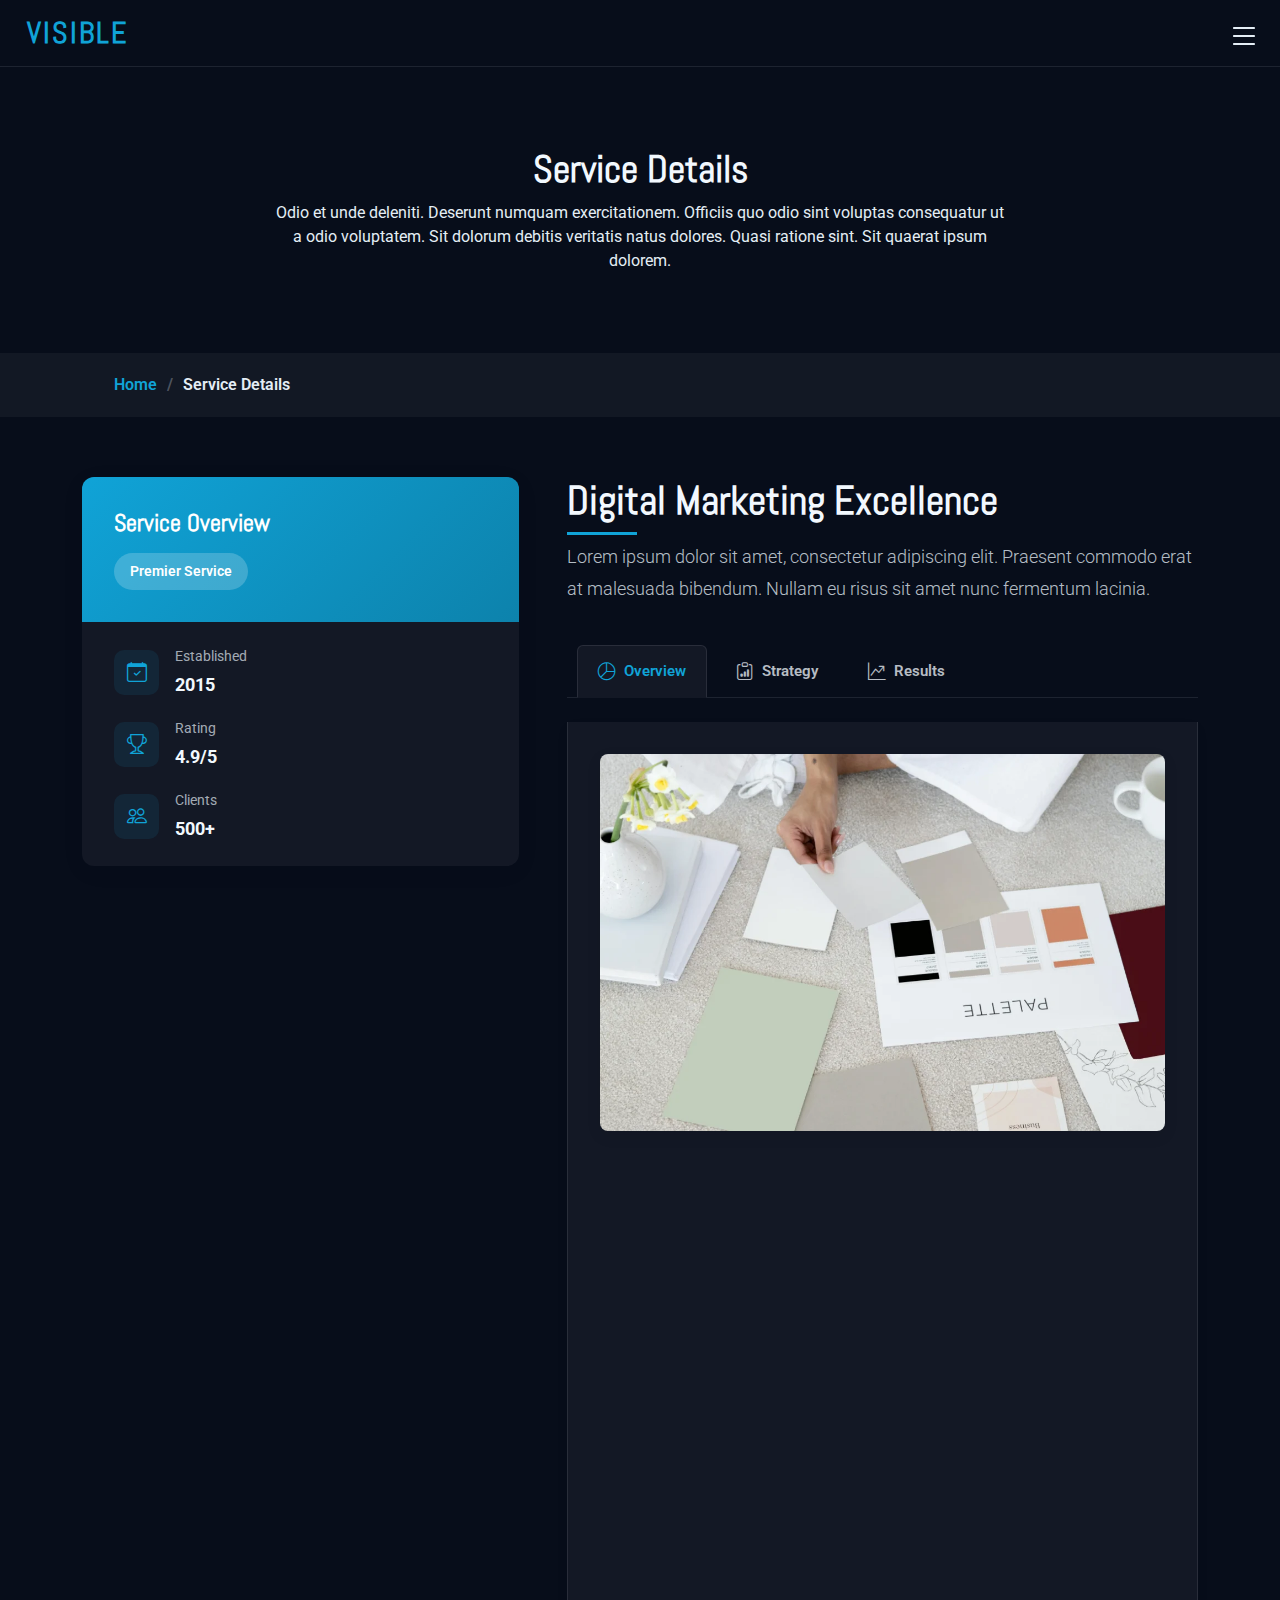
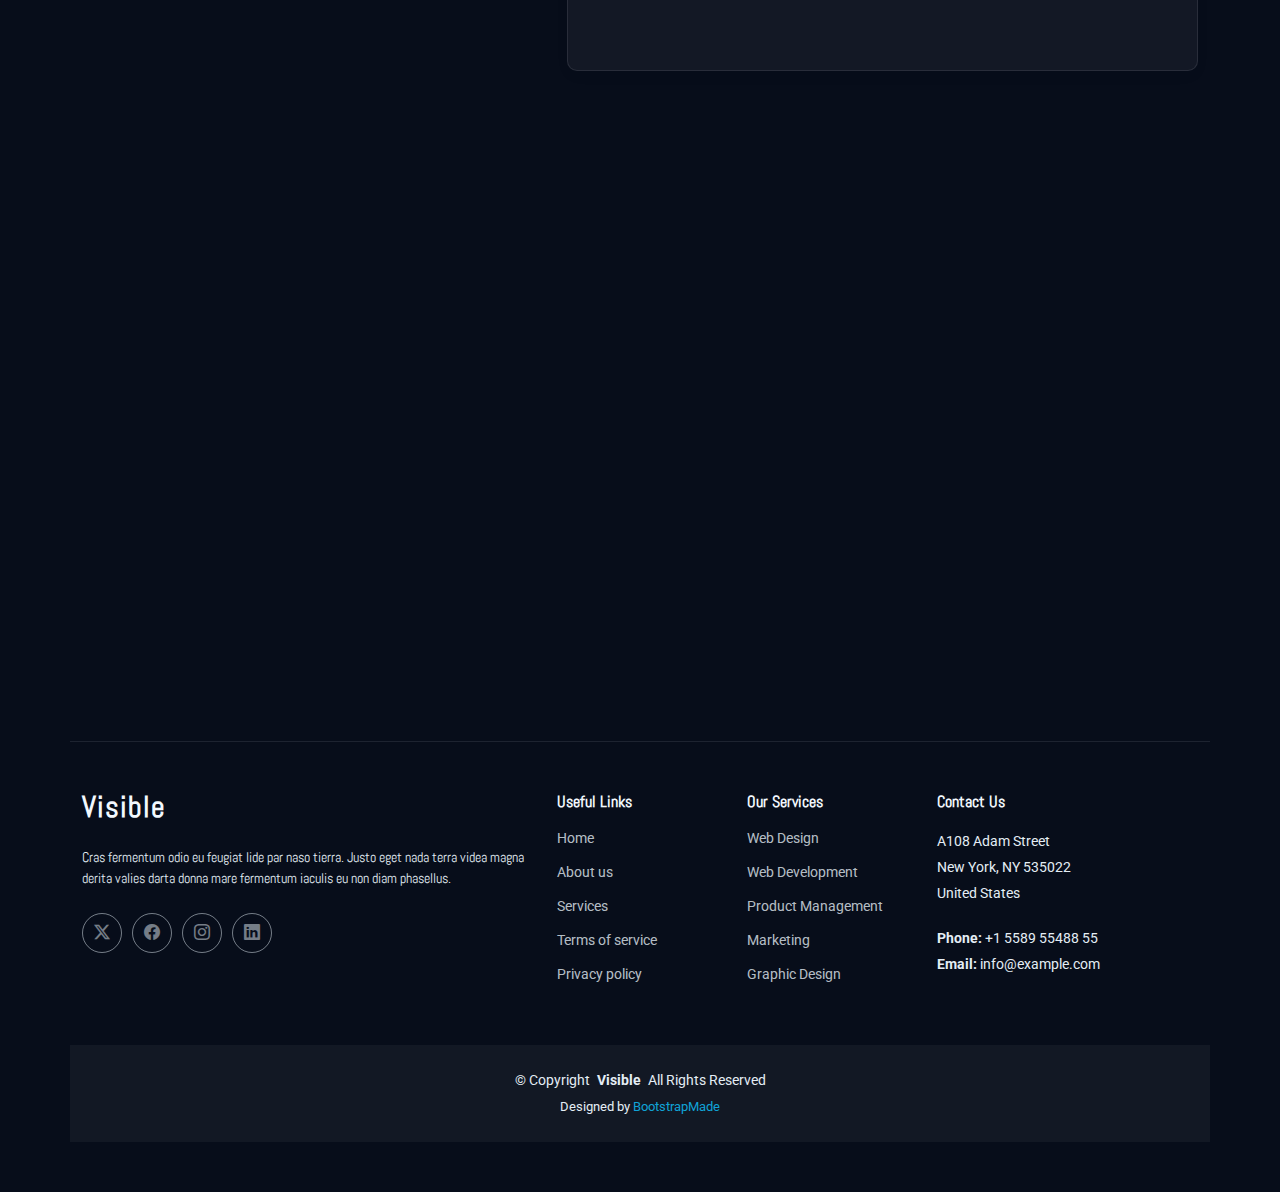
<file: service-details.html>
<!DOCTYPE html>
<html lang="en">

<head>
  <meta charset="utf-8">
  <meta content="width=device-width, initial-scale=1.0" name="viewport">
  <title>Service Details - Visible Bootstrap Template</title>
  <meta name="description" content="">
  <meta name="keywords" content="">

  <!-- Favicons -->
  <link href="assets/img/favicon.png" rel="icon">
  <link href="assets/img/apple-touch-icon.png" rel="apple-touch-icon">

  <!-- Fonts -->
  <link href="https://fonts.googleapis.com" rel="preconnect">
  <link href="https://fonts.gstatic.com" rel="preconnect" crossorigin>
  <link href="https://fonts.googleapis.com/css2?family=Roboto:ital,wght@0,100;0,300;0,400;0,500;0,700;0,900;1,100;1,300;1,400;1,500;1,700;1,900&family=Mukta:wght@200;300;400;500;600;700;800&family=Abel:wght@400&display=swap" rel="stylesheet">

  <!-- Vendor CSS Files -->
  <link href="assets/vendor/bootstrap/css/bootstrap.min.css" rel="stylesheet">
  <link href="assets/vendor/bootstrap-icons/bootstrap-icons.css" rel="stylesheet">
  <link href="assets/vendor/aos/aos.css" rel="stylesheet">
  <link href="assets/vendor/swiper/swiper-bundle.min.css" rel="stylesheet">
  <link href="assets/vendor/glightbox/css/glightbox.min.css" rel="stylesheet">

  <!-- Main CSS File -->
  <link href="assets/css/main.css" rel="stylesheet">

  <!-- =======================================================
  * Template Name: Visible
  * Template URL: https://bootstrapmade.com/visible-bootstrap-agency-template/
  * Updated: May 22 2025 with Bootstrap v5.3.6
  * Author: BootstrapMade.com
  * License: https://bootstrapmade.com/license/
  ======================================================== -->
</head>

<body class="service-details-page">

  <header id="header" class="header d-flex align-items-center position-relative">
    <div class="container-fluid position-relative d-flex align-items-center justify-content-between">

      <a href="index.html" class="logo d-flex align-items-center">
        <!-- Uncomment the line below if you also wish to use an image logo -->
        <!-- <img src="assets/img/logo.webp" alt=""> -->
        <h1 class="sitename">Visible</h1>
      </a>

      <nav id="navmenu" class="navmenu">
        <ul>
          <li><a href="#hero">Home</a></li>
          <li><a href="#about">About</a></li>
          <li><a href="#services">Services</a></li>
          <li><a href="#portfolio">Portfolio</a></li>
          <li><a href="#team">Team</a></li>
          <li class="dropdown"><a href="#"><span>Dropdown</span> <i class="bi bi-chevron-down toggle-dropdown"></i></a>
            <ul>
              <li><a href="#">Dropdown 1</a></li>
              <li class="dropdown"><a href="#"><span>Deep Dropdown</span> <i class="bi bi-chevron-down toggle-dropdown"></i></a>
                <ul>
                  <li><a href="#">Deep Dropdown 1</a></li>
                  <li><a href="#">Deep Dropdown 2</a></li>
                  <li><a href="#">Deep Dropdown 3</a></li>
                  <li><a href="#">Deep Dropdown 4</a></li>
                  <li><a href="#">Deep Dropdown 5</a></li>
                </ul>
              </li>
              <li><a href="#">Dropdown 2</a></li>
              <li><a href="#">Dropdown 3</a></li>
              <li><a href="#">Dropdown 4</a></li>
            </ul>
          </li>
          <li><a href="#contact">Contact</a></li>
        </ul>
        <i class="mobile-nav-toggle d-xl-none bi bi-list"></i>
      </nav>

    </div>
  </header>

  <main class="main">

    <!-- Page Title -->
    <div class="page-title" data-aos="fade">
      <div class="heading">
        <div class="container">
          <div class="row d-flex justify-content-center text-center">
            <div class="col-lg-8">
              <h1>Service Details</h1>
              <p class="mb-0">Odio et unde deleniti. Deserunt numquam exercitationem. Officiis quo odio sint voluptas consequatur ut a odio voluptatem. Sit dolorum debitis veritatis natus dolores. Quasi ratione sint. Sit quaerat ipsum dolorem.</p>
            </div>
          </div>
        </div>
      </div>
      <nav class="breadcrumbs">
        <div class="container">
          <ol>
            <li><a href="index.html">Home</a></li>
            <li class="current">Service Details</li>
          </ol>
        </div>
      </nav>
    </div><!-- End Page Title -->

    <!-- Service Details Section -->
    <section id="service-details" class="service-details section">

      <div class="container" data-aos="fade-up" data-aos-delay="100">

        <div class="row g-5">

          <div class="col-lg-5 order-2 order-lg-1">
            <div class="sidebar-wrapper" data-aos="fade-right">
              <div class="service-info-card">
                <div class="card-header">
                  <h3>Service Overview</h3>
                  <div class="service-badge">Premier Service</div>
                </div>
                <div class="service-stats">
                  <div class="stat-item">
                    <i class="bi bi-calendar-check"></i>
                    <div>
                      <span class="stat-label">Established</span>
                      <span class="stat-value">2015</span>
                    </div>
                  </div>
                  <div class="stat-item">
                    <i class="bi bi-trophy"></i>
                    <div>
                      <span class="stat-label">Rating</span>
                      <span class="stat-value">4.9/5</span>
                    </div>
                  </div>
                  <div class="stat-item">
                    <i class="bi bi-people"></i>
                    <div>
                      <span class="stat-label">Clients</span>
                      <span class="stat-value">500+</span>
                    </div>
                  </div>
                </div>
              </div>

              <div class="service-highlights" data-aos="fade-up" data-aos-delay="100">
                <h4>Why Choose Us</h4>
                <div class="highlights-wrapper">
                  <div class="highlight-item">
                    <div class="highlight-icon">
                      <i class="bi bi-award"></i>
                    </div>
                    <div class="highlight-content">
                      <h5>Industry Expertise</h5>
                      <p>Lorem ipsum dolor sit amet, consectetur adipiscing elit.</p>
                    </div>
                  </div>
                  <div class="highlight-item">
                    <div class="highlight-icon">
                      <i class="bi bi-bar-chart"></i>
                    </div>
                    <div class="highlight-content">
                      <h5>Proven Results</h5>
                      <p>Praesent commodo erat at malesuada bibendum.</p>
                    </div>
                  </div>
                  <div class="highlight-item">
                    <div class="highlight-icon">
                      <i class="bi bi-gear"></i>
                    </div>
                    <div class="highlight-content">
                      <h5>Custom Solutions</h5>
                      <p>Nullam eu risus sit amet nunc fermentum lacinia.</p>
                    </div>
                  </div>
                  <div class="highlight-item">
                    <div class="highlight-icon">
                      <i class="bi bi-clock-history"></i>
                    </div>
                    <div class="highlight-content">
                      <h5>Timely Delivery</h5>
                      <p>Donec vitae sapien ut libero venenatis faucibus.</p>
                    </div>
                  </div>
                </div>
              </div>

              <div class="contact-action" data-aos="fade-up" data-aos-delay="200">
                <div class="action-content">
                  <h4>Need Expert Consultation?</h4>
                  <p>Lorem ipsum dolor sit amet, consectetur adipiscing elit.</p>
                  <a href="#" class="action-button">Book a Call</a>
                </div>
              </div>

              <div class="client-testimonial" data-aos="fade-up" data-aos-delay="300">
                <div class="testimonial-content">
                  <span class="quote-mark"><i class="bi bi-quote"></i></span>
                  <p>Lorem ipsum dolor sit amet, consectetur adipiscing elit. Praesent commodo erat at malesuada bibendum. Nullam eu risus.</p>
                  <div class="client-info">
                    <img src="assets/img/person/person-f-8.webp" alt="Client" class="client-avatar">
                    <div>
                      <h6>Anna Martinez</h6>
                      <span>Marketing Director, CreativeHub</span>
                    </div>
                  </div>
                </div>
              </div>
            </div>
          </div>

          <div class="col-lg-7 order-1 order-lg-2">
            <div class="service-main" data-aos="fade-left">
              <div class="service-header">
                <h1>Digital Marketing Excellence</h1>
                <p class="lead">Lorem ipsum dolor sit amet, consectetur adipiscing elit. Praesent commodo erat at malesuada bibendum. Nullam eu risus sit amet nunc fermentum lacinia.</p>
              </div>

              <div class="service-content-tabs">
                <ul class="nav nav-pills mb-4" id="serviceTabs" role="tablist">
                  <li class="nav-item" role="presentation">
                    <button class="nav-link active" data-bs-toggle="tab" data-bs-target="#service-details-tab-1" type="button" role="tab" aria-selected="true">
                      <i class="bi bi-pie-chart"></i> Overview
                    </button>
                  </li>
                  <li class="nav-item" role="presentation">
                    <button class="nav-link" data-bs-toggle="tab" data-bs-target="#service-details-tab-2" type="button" role="tab" aria-selected="false">
                      <i class="bi bi-clipboard-data"></i> Strategy
                    </button>
                  </li>
                  <li class="nav-item" role="presentation">
                    <button class="nav-link" data-bs-toggle="tab" data-bs-target="#service-details-tab-3" type="button" role="tab" aria-selected="false">
                      <i class="bi bi-graph-up-arrow"></i> Results
                    </button>
                  </li>
                </ul>

                <div class="tab-content">
                  <div class="tab-pane fade show active" id="service-details-tab-1" role="tabpanel">
                    <div class="tab-image-content">
                      <img src="assets/img/services/services-5.webp" alt="Marketing Strategy" class="img-fluid main-image" data-aos="zoom-in">
                      <div class="content-blocks row g-4 mt-4">
                        <div class="col-md-6" data-aos="fade-up">
                          <div class="content-block">
                            <h4><i class="bi bi-bullseye"></i> Targeted Approach</h4>
                            <p>Lorem ipsum dolor sit amet, consectetur adipiscing elit. Praesent commodo erat at malesuada bibendum. Nullam eu risus sit amet nunc fermentum lacinia.</p>
                          </div>
                        </div>
                        <div class="col-md-6" data-aos="fade-up" data-aos-delay="100">
                          <div class="content-block">
                            <h4><i class="bi bi-vector-pen"></i> Creative Solutions</h4>
                            <p>Phasellus quis erat nibh. Praesent a nibh at eros sodales finibus. Suspendisse potenti. Sed vitae sagittis nulla.</p>
                          </div>
                        </div>
                        <div class="col-md-6" data-aos="fade-up" data-aos-delay="200">
                          <div class="content-block">
                            <h4><i class="bi bi-lightning-charge"></i> Fast Implementation</h4>
                            <p>Vestibulum ante ipsum primis in faucibus orci luctus et ultrices posuere cubilia curae; Nullam consequat, nulla nec commodo finibus.</p>
                          </div>
                        </div>
                        <div class="col-md-6" data-aos="fade-up" data-aos-delay="300">
                          <div class="content-block">
                            <h4><i class="bi bi-clipboard-data"></i> Data-Driven</h4>
                            <p>Ipsum magna pretium libero, nec commodo finibus ipsum magna pretium. Vestibulum ante ipsum primis in faucibus orci luctus.</p>
                          </div>
                        </div>
                      </div>
                    </div>
                  </div>

                  <div class="tab-pane fade" id="service-details-tab-2" role="tabpanel">
                    <div class="strategy-content">
                      <div class="row g-4 align-items-center mb-5">
                        <div class="col-md-6" data-aos="fade-right">
                          <img src="assets/img/services/services-8.webp" alt="Marketing Strategy" class="img-fluid rounded">
                        </div>
                        <div class="col-md-6" data-aos="fade-left">
                          <div class="strategy-text">
                            <h3>Our Strategic Approach</h3>
                            <p>Lorem ipsum dolor sit amet, consectetur adipiscing elit. Praesent commodo erat at malesuada bibendum. Nullam eu risus sit amet nunc fermentum lacinia.</p>
                            <p>Phasellus quis erat nibh. Praesent a nibh at eros sodales finibus. Suspendisse potenti. Sed vitae sagittis nulla.</p>
                          </div>
                        </div>
                      </div>

                      <div class="strategy-steps" data-aos="fade-up">
                        <h3 class="section-subtitle">Our Process</h3>
                        <div class="steps-wrapper">
                          <div class="step-item" data-aos="fade-up">
                            <div class="step-number">01</div>
                            <div class="step-content">
                              <h4>Research &amp; Analysis</h4>
                              <p>Lorem ipsum dolor sit amet, consectetur adipiscing elit. Praesent commodo erat at malesuada bibendum.</p>
                            </div>
                          </div>

                          <div class="step-item" data-aos="fade-up" data-aos-delay="100">
                            <div class="step-number">02</div>
                            <div class="step-content">
                              <h4>Strategy Development</h4>
                              <p>Phasellus quis erat nibh. Praesent a nibh at eros sodales finibus. Suspendisse potenti.</p>
                            </div>
                          </div>

                          <div class="step-item" data-aos="fade-up" data-aos-delay="200">
                            <div class="step-number">03</div>
                            <div class="step-content">
                              <h4>Implementation</h4>
                              <p>Vestibulum ante ipsum primis in faucibus orci luctus et ultrices posuere cubilia curae.</p>
                            </div>
                          </div>

                          <div class="step-item" data-aos="fade-up" data-aos-delay="300">
                            <div class="step-number">04</div>
                            <div class="step-content">
                              <h4>Optimization &amp; Growth</h4>
                              <p>Nullam consequat, nulla nec commodo finibus, ipsum magna pretium libero, nec commodo finibus.</p>
                            </div>
                          </div>
                        </div>
                      </div>
                    </div>
                  </div>

                  <div class="tab-pane fade" id="service-details-tab-3" role="tabpanel">
                    <div class="results-content">
                      <div class="metrics-overview" data-aos="fade-up">
                        <div class="row g-4">
                          <div class="col-md-4">
                            <div class="metric-card">
                              <div class="metric-icon">
                                <i class="bi bi-graph-up-arrow"></i>
                              </div>
                              <div class="metric-value">+187%</div>
                              <div class="metric-label">Engagement Rate</div>
                            </div>
                          </div>
                          <div class="col-md-4">
                            <div class="metric-card">
                              <div class="metric-icon">
                                <i class="bi bi-people"></i>
                              </div>
                              <div class="metric-value">+203%</div>
                              <div class="metric-label">Audience Growth</div>
                            </div>
                          </div>
                          <div class="col-md-4">
                            <div class="metric-card">
                              <div class="metric-icon">
                                <i class="bi bi-cash-coin"></i>
                              </div>
                              <div class="metric-value">+156%</div>
                              <div class="metric-label">Conversion Rate</div>
                            </div>
                          </div>
                        </div>
                      </div>

                      <div class="case-studies" data-aos="fade-up" data-aos-delay="100">
                        <h3 class="section-subtitle">Case Studies</h3>

                        <div class="service-details-slider swiper init-swiper">
                          <script type="application/json" class="swiper-config">
                            {
                              "loop": true,
                              "speed": 800,
                              "autoplay": {
                                "delay": 5000
                              },
                              "slidesPerView": 1,
                              "spaceBetween": 20,
                              "pagination": {
                                "el": ".swiper-pagination",
                                "type": "bullets",
                                "clickable": true
                              }
                            }
                          </script>
                          <div class="swiper-wrapper">
                            <div class="swiper-slide">
                              <div class="case-study-item">
                                <div class="row g-0">
                                  <div class="col-md-5">
                                    <img src="assets/img/services/services-4.webp" alt="Case Study" class="img-fluid case-image" loading="lazy">
                                  </div>
                                  <div class="col-md-7">
                                    <div class="case-content">
                                      <h4>E-commerce Growth Strategy</h4>
                                      <div class="case-result">
                                        <span class="result-value">234%</span>
                                        <span class="result-label">Revenue Increase</span>
                                      </div>
                                      <p>Lorem ipsum dolor sit amet, consectetur adipiscing elit. Praesent commodo erat at malesuada bibendum. Nullam eu risus sit amet nunc fermentum lacinia.</p>
                                    </div>
                                  </div>
                                </div>
                              </div>
                            </div>
                            <div class="swiper-slide">
                              <div class="case-study-item">
                                <div class="row g-0">
                                  <div class="col-md-5">
                                    <img src="assets/img/services/services-2.webp" alt="Case Study" class="img-fluid case-image" loading="lazy">
                                  </div>
                                  <div class="col-md-7">
                                    <div class="case-content">
                                      <h4>Social Media Campaign</h4>
                                      <div class="case-result">
                                        <span class="result-value">187%</span>
                                        <span class="result-label">Engagement Growth</span>
                                      </div>
                                      <p>Phasellus quis erat nibh. Praesent a nibh at eros sodales finibus. Suspendisse potenti. Sed vitae sagittis nulla.</p>
                                    </div>
                                  </div>
                                </div>
                              </div>
                            </div>
                            <div class="swiper-slide">
                              <div class="case-study-item">
                                <div class="row g-0">
                                  <div class="col-md-5">
                                    <img src="assets/img/services/services-10.webp" alt="Case Study" class="img-fluid case-image" loading="lazy">
                                  </div>
                                  <div class="col-md-7">
                                    <div class="case-content">
                                      <h4>SEO Optimization Project</h4>
                                      <div class="case-result">
                                        <span class="result-value">312%</span>
                                        <span class="result-label">Organic Traffic</span>
                                      </div>
                                      <p>Vestibulum ante ipsum primis in faucibus orci luctus et ultrices posuere cubilia curae; Nullam consequat, nulla nec commodo finibus.</p>
                                    </div>
                                  </div>
                                </div>
                              </div>
                            </div>
                          </div>
                          <div class="swiper-pagination"></div>
                        </div>
                      </div>
                    </div>
                  </div>
                </div>
              </div>

              <div class="services-packages" data-aos="fade-up" data-aos-delay="100">
                <h3 class="section-subtitle">Our Services</h3>
                <div class="row g-4">
                  <div class="col-md-6" data-aos="fade-up">
                    <div class="service-package">
                      <div class="package-icon">
                        <i class="bi bi-megaphone"></i>
                      </div>
                      <h4>Social Media Marketing</h4>
                      <p>Lorem ipsum dolor sit amet, consectetur adipiscing elit. Praesent commodo erat at malesuada.</p>
                    </div>
                  </div>
                  <div class="col-md-6" data-aos="fade-up" data-aos-delay="100">
                    <div class="service-package">
                      <div class="package-icon">
                        <i class="bi bi-search"></i>
                      </div>
                      <h4>SEO Optimization</h4>
                      <p>Phasellus quis erat nibh. Praesent a nibh at eros sodales finibus. Suspendisse potenti.</p>
                    </div>
                  </div>
                  <div class="col-md-6" data-aos="fade-up" data-aos-delay="200">
                    <div class="service-package">
                      <div class="package-icon">
                        <i class="bi bi-envelope"></i>
                      </div>
                      <h4>Email Marketing</h4>
                      <p>Vestibulum ante ipsum primis in faucibus orci luctus et ultrices posuere cubilia curae.</p>
                    </div>
                  </div>
                  <div class="col-md-6" data-aos="fade-up" data-aos-delay="300">
                    <div class="service-package">
                      <div class="package-icon">
                        <i class="bi bi-bar-chart-line"></i>
                      </div>
                      <h4>Analytics &amp; Reporting</h4>
                      <p>Nullam consequat, nulla nec commodo finibus, ipsum magna pretium libero, nec commodo.</p>
                    </div>
                  </div>
                </div>
              </div>
            </div>
          </div>

        </div>

      </div>

    </section><!-- /Service Details Section -->

  </main>

  <footer id="footer" class="footer">

    <div class="container footer-top">
      <div class="row gy-4">
        <div class="col-lg-5 col-md-12 footer-about">
          <a href="index.html" class="logo d-flex align-items-center">
            <span class="sitename">Visible</span>
          </a>
          <p>Cras fermentum odio eu feugiat lide par naso tierra. Justo eget nada terra videa magna derita valies darta donna mare fermentum iaculis eu non diam phasellus.</p>
          <div class="social-links d-flex mt-4">
            <a href=""><i class="bi bi-twitter-x"></i></a>
            <a href=""><i class="bi bi-facebook"></i></a>
            <a href=""><i class="bi bi-instagram"></i></a>
            <a href=""><i class="bi bi-linkedin"></i></a>
          </div>
        </div>

        <div class="col-lg-2 col-6 footer-links">
          <h4>Useful Links</h4>
          <ul>
            <li><a href="#">Home</a></li>
            <li><a href="#">About us</a></li>
            <li><a href="#">Services</a></li>
            <li><a href="#">Terms of service</a></li>
            <li><a href="#">Privacy policy</a></li>
          </ul>
        </div>

        <div class="col-lg-2 col-6 footer-links">
          <h4>Our Services</h4>
          <ul>
            <li><a href="#">Web Design</a></li>
            <li><a href="#">Web Development</a></li>
            <li><a href="#">Product Management</a></li>
            <li><a href="#">Marketing</a></li>
            <li><a href="#">Graphic Design</a></li>
          </ul>
        </div>

        <div class="col-lg-3 col-md-12 footer-contact text-center text-md-start">
          <h4>Contact Us</h4>
          <p>A108 Adam Street</p>
          <p>New York, NY 535022</p>
          <p>United States</p>
          <p class="mt-4"><strong>Phone:</strong> <span>+1 5589 55488 55</span></p>
          <p><strong>Email:</strong> <span>info@example.com</span></p>
        </div>

      </div>
    </div>

    <div class="container copyright text-center mt-4">
      <p>© <span>Copyright</span> <strong class="px-1 sitename">Visible</strong> <span>All Rights Reserved</span></p>
      <div class="credits">
        <!-- All the links in the footer should remain intact. -->
        <!-- You can delete the links only if you've purchased the pro version. -->
        <!-- Licensing information: https://bootstrapmade.com/license/ -->
        <!-- Purchase the pro version with working PHP/AJAX contact form: [buy-url] -->
        Designed by <a href="https://bootstrapmade.com/">BootstrapMade</a>
      </div>
    </div>

  </footer>

  <!-- Scroll Top -->
  <a href="#" id="scroll-top" class="scroll-top d-flex align-items-center justify-content-center"><i class="bi bi-arrow-up-short"></i></a>

  <!-- Preloader -->
  <div id="preloader"></div>

  <!-- Vendor JS Files -->
  <script src="assets/vendor/bootstrap/js/bootstrap.bundle.min.js"></script>
  <script src="assets/vendor/php-email-form/validate.js"></script>
  <script src="assets/vendor/aos/aos.js"></script>
  <script src="assets/vendor/purecounter/purecounter_vanilla.js"></script>
  <script src="assets/vendor/imagesloaded/imagesloaded.pkgd.min.js"></script>
  <script src="assets/vendor/isotope-layout/isotope.pkgd.min.js"></script>
  <script src="assets/vendor/swiper/swiper-bundle.min.js"></script>
  <script src="assets/vendor/glightbox/js/glightbox.min.js"></script>

  <!-- Main JS File -->
  <script src="assets/js/main.js"></script>

</body>

</html>
</file>
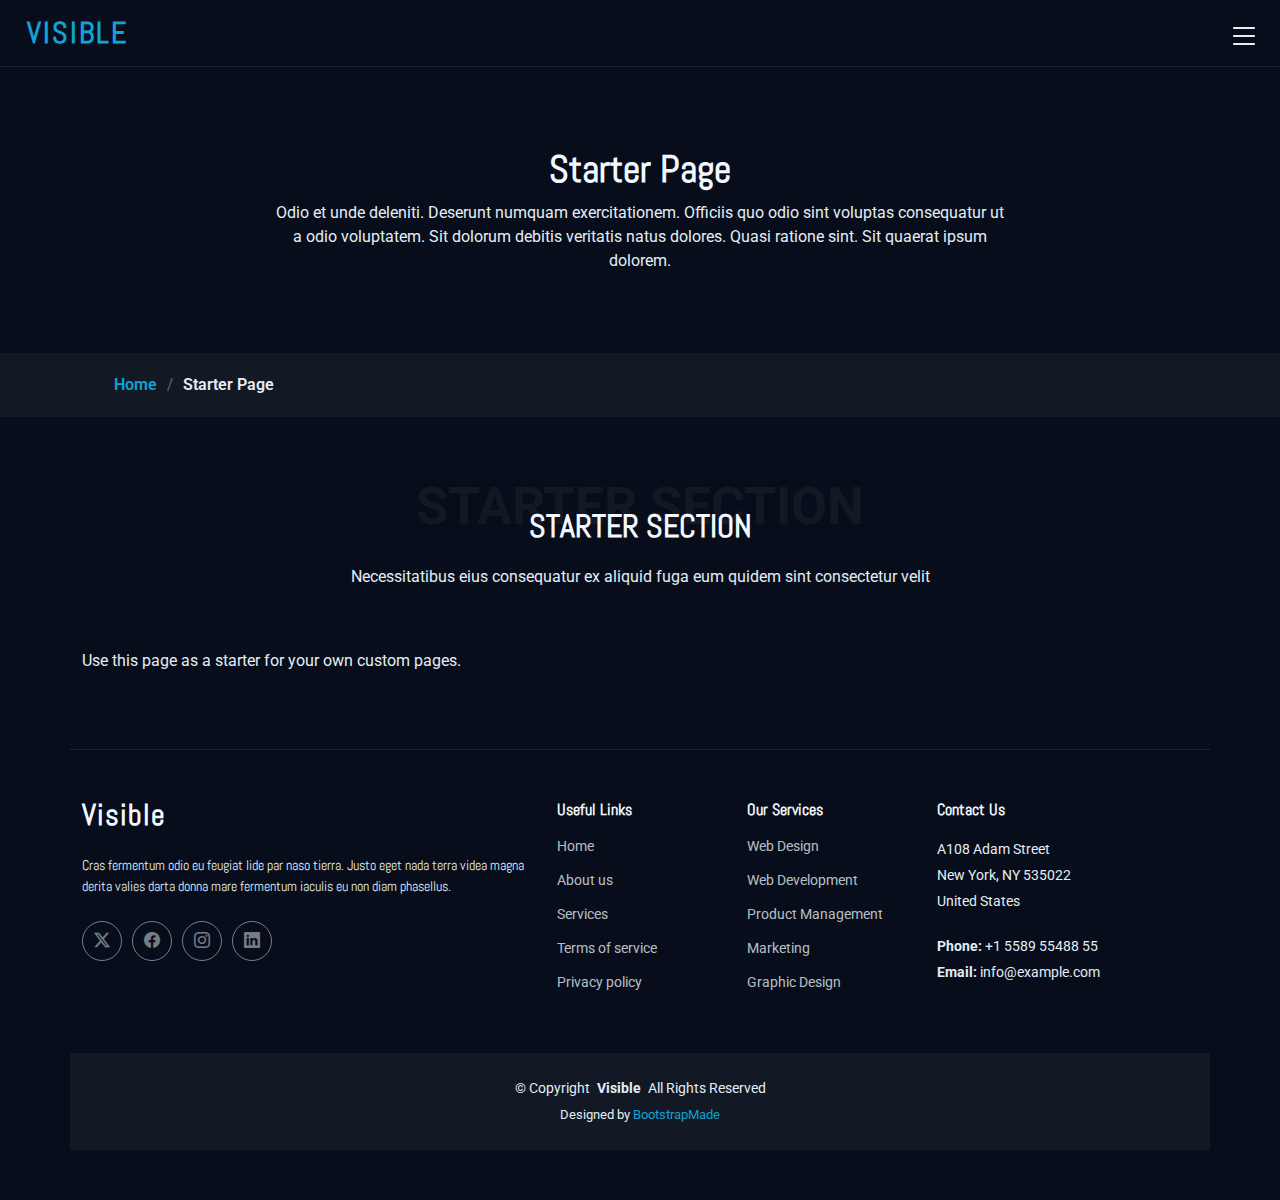
<file: starter-page.html>
<!DOCTYPE html>
<html lang="en">

<head>
  <meta charset="utf-8">
  <meta content="width=device-width, initial-scale=1.0" name="viewport">
  <title>Starter Page - Visible Bootstrap Template</title>
  <meta name="description" content="">
  <meta name="keywords" content="">

  <!-- Favicons -->
  <link href="assets/img/favicon.png" rel="icon">
  <link href="assets/img/apple-touch-icon.png" rel="apple-touch-icon">

  <!-- Fonts -->
  <link href="https://fonts.googleapis.com" rel="preconnect">
  <link href="https://fonts.gstatic.com" rel="preconnect" crossorigin>
  <link href="https://fonts.googleapis.com/css2?family=Roboto:ital,wght@0,100;0,300;0,400;0,500;0,700;0,900;1,100;1,300;1,400;1,500;1,700;1,900&family=Mukta:wght@200;300;400;500;600;700;800&family=Abel:wght@400&display=swap" rel="stylesheet">

  <!-- Vendor CSS Files -->
  <link href="assets/vendor/bootstrap/css/bootstrap.min.css" rel="stylesheet">
  <link href="assets/vendor/bootstrap-icons/bootstrap-icons.css" rel="stylesheet">
  <link href="assets/vendor/aos/aos.css" rel="stylesheet">
  <link href="assets/vendor/swiper/swiper-bundle.min.css" rel="stylesheet">
  <link href="assets/vendor/glightbox/css/glightbox.min.css" rel="stylesheet">

  <!-- Main CSS File -->
  <link href="assets/css/main.css" rel="stylesheet">

  <!-- =======================================================
  * Template Name: Visible
  * Template URL: https://bootstrapmade.com/visible-bootstrap-agency-template/
  * Updated: May 22 2025 with Bootstrap v5.3.6
  * Author: BootstrapMade.com
  * License: https://bootstrapmade.com/license/
  ======================================================== -->
</head>

<body class="starter-page-page">

  <header id="header" class="header d-flex align-items-center position-relative">
    <div class="container-fluid position-relative d-flex align-items-center justify-content-between">

      <a href="index.html" class="logo d-flex align-items-center">
        <!-- Uncomment the line below if you also wish to use an image logo -->
        <!-- <img src="assets/img/logo.webp" alt=""> -->
        <h1 class="sitename">Visible</h1>
      </a>

      <nav id="navmenu" class="navmenu">
        <ul>
          <li><a href="#hero">Home</a></li>
          <li><a href="#about">About</a></li>
          <li><a href="#services">Services</a></li>
          <li><a href="#portfolio">Portfolio</a></li>
          <li><a href="#team">Team</a></li>
          <li class="dropdown"><a href="#"><span>Dropdown</span> <i class="bi bi-chevron-down toggle-dropdown"></i></a>
            <ul>
              <li><a href="#">Dropdown 1</a></li>
              <li class="dropdown"><a href="#"><span>Deep Dropdown</span> <i class="bi bi-chevron-down toggle-dropdown"></i></a>
                <ul>
                  <li><a href="#">Deep Dropdown 1</a></li>
                  <li><a href="#">Deep Dropdown 2</a></li>
                  <li><a href="#">Deep Dropdown 3</a></li>
                  <li><a href="#">Deep Dropdown 4</a></li>
                  <li><a href="#">Deep Dropdown 5</a></li>
                </ul>
              </li>
              <li><a href="#">Dropdown 2</a></li>
              <li><a href="#">Dropdown 3</a></li>
              <li><a href="#">Dropdown 4</a></li>
            </ul>
          </li>
          <li><a href="#contact">Contact</a></li>
        </ul>
        <i class="mobile-nav-toggle d-xl-none bi bi-list"></i>
      </nav>

    </div>
  </header>

  <main class="main">

    <!-- Page Title -->
    <div class="page-title" data-aos="fade">
      <div class="heading">
        <div class="container">
          <div class="row d-flex justify-content-center text-center">
            <div class="col-lg-8">
              <h1>Starter Page</h1>
              <p class="mb-0">Odio et unde deleniti. Deserunt numquam exercitationem. Officiis quo odio sint voluptas consequatur ut a odio voluptatem. Sit dolorum debitis veritatis natus dolores. Quasi ratione sint. Sit quaerat ipsum dolorem.</p>
            </div>
          </div>
        </div>
      </div>
      <nav class="breadcrumbs">
        <div class="container">
          <ol>
            <li><a href="index.html">Home</a></li>
            <li class="current">Starter Page</li>
          </ol>
        </div>
      </nav>
    </div><!-- End Page Title -->

    <!-- Starter Section Section -->
    <section id="starter-section" class="starter-section section">

      <!-- Section Title -->
      <div class="container section-title" data-aos="fade-up">
        <span class="description-title">Starter Section</span>
        <h2>Starter Section</h2>
        <p>Necessitatibus eius consequatur ex aliquid fuga eum quidem sint consectetur velit</p>
      </div><!-- End Section Title -->

      <div class="container" data-aos="fade-up">
        <p>Use this page as a starter for your own custom pages.</p>
      </div>

    </section><!-- /Starter Section Section -->

  </main>

  <footer id="footer" class="footer">

    <div class="container footer-top">
      <div class="row gy-4">
        <div class="col-lg-5 col-md-12 footer-about">
          <a href="index.html" class="logo d-flex align-items-center">
            <span class="sitename">Visible</span>
          </a>
          <p>Cras fermentum odio eu feugiat lide par naso tierra. Justo eget nada terra videa magna derita valies darta donna mare fermentum iaculis eu non diam phasellus.</p>
          <div class="social-links d-flex mt-4">
            <a href=""><i class="bi bi-twitter-x"></i></a>
            <a href=""><i class="bi bi-facebook"></i></a>
            <a href=""><i class="bi bi-instagram"></i></a>
            <a href=""><i class="bi bi-linkedin"></i></a>
          </div>
        </div>

        <div class="col-lg-2 col-6 footer-links">
          <h4>Useful Links</h4>
          <ul>
            <li><a href="#">Home</a></li>
            <li><a href="#">About us</a></li>
            <li><a href="#">Services</a></li>
            <li><a href="#">Terms of service</a></li>
            <li><a href="#">Privacy policy</a></li>
          </ul>
        </div>

        <div class="col-lg-2 col-6 footer-links">
          <h4>Our Services</h4>
          <ul>
            <li><a href="#">Web Design</a></li>
            <li><a href="#">Web Development</a></li>
            <li><a href="#">Product Management</a></li>
            <li><a href="#">Marketing</a></li>
            <li><a href="#">Graphic Design</a></li>
          </ul>
        </div>

        <div class="col-lg-3 col-md-12 footer-contact text-center text-md-start">
          <h4>Contact Us</h4>
          <p>A108 Adam Street</p>
          <p>New York, NY 535022</p>
          <p>United States</p>
          <p class="mt-4"><strong>Phone:</strong> <span>+1 5589 55488 55</span></p>
          <p><strong>Email:</strong> <span>info@example.com</span></p>
        </div>

      </div>
    </div>

    <div class="container copyright text-center mt-4">
      <p>© <span>Copyright</span> <strong class="px-1 sitename">Visible</strong> <span>All Rights Reserved</span></p>
      <div class="credits">
        <!-- All the links in the footer should remain intact. -->
        <!-- You can delete the links only if you've purchased the pro version. -->
        <!-- Licensing information: https://bootstrapmade.com/license/ -->
        <!-- Purchase the pro version with working PHP/AJAX contact form: [buy-url] -->
        Designed by <a href="https://bootstrapmade.com/">BootstrapMade</a>
      </div>
    </div>

  </footer>

  <!-- Scroll Top -->
  <a href="#" id="scroll-top" class="scroll-top d-flex align-items-center justify-content-center"><i class="bi bi-arrow-up-short"></i></a>

  <!-- Preloader -->
  <div id="preloader"></div>

  <!-- Vendor JS Files -->
  <script src="assets/vendor/bootstrap/js/bootstrap.bundle.min.js"></script>
  <script src="assets/vendor/php-email-form/validate.js"></script>
  <script src="assets/vendor/aos/aos.js"></script>
  <script src="assets/vendor/purecounter/purecounter_vanilla.js"></script>
  <script src="assets/vendor/imagesloaded/imagesloaded.pkgd.min.js"></script>
  <script src="assets/vendor/isotope-layout/isotope.pkgd.min.js"></script>
  <script src="assets/vendor/swiper/swiper-bundle.min.js"></script>
  <script src="assets/vendor/glightbox/js/glightbox.min.js"></script>

  <!-- Main JS File -->
  <script src="assets/js/main.js"></script>

</body>

</html>
</file>
<file: assets/css/main.css>
/**
* Template Name: Visible
* Template URL: https://bootstrapmade.com/visible-bootstrap-agency-template/
* Updated: May 22 2025 with Bootstrap v5.3.6
* Author: BootstrapMade.com
* License: https://bootstrapmade.com/license/
*/

/*--------------------------------------------------------------
# Font & Color Variables
# Help: https://bootstrapmade.com/color-system/
--------------------------------------------------------------*/
/* Fonts */
:root {
  --default-font: "Roboto",  system-ui, -apple-system, "Segoe UI", Roboto, "Helvetica Neue", Arial, "Noto Sans", "Liberation Sans", sans-serif, "Apple Color Emoji", "Segoe UI Emoji", "Segoe UI Symbol", "Noto Color Emoji";
  --heading-font: "Abel",  sans-serif;
  --nav-font: "Mukta",  sans-serif;
}

/* Global Colors - The following color variables are used throughout the website. Updating them here will change the color scheme of the entire website */
:root { 
  --background-color: #070d1a; /* Background color for the entire website, including individual sections */
  --default-color: #e4edf5; /* Default color used for the majority of the text content across the entire website */
  --heading-color: #f2f8fe; /* Color for headings, subheadings and title throughout the website */
  --accent-color: #10a3d7; /* Accent color that represents your brand on the website. It's used for buttons, links, and other elements that need to stand out */
  --surface-color: #131825; /* The surface color is used as a background of boxed elements within sections, such as cards, icon boxes, or other elements that require a visual separation from the global background. */
  --contrast-color: #ffffff; /* Contrast color for text, ensuring readability against backgrounds of accent, heading, or default colors. */
}

/* Nav Menu Colors - The following color variables are used specifically for the navigation menu. They are separate from the global colors to allow for more customization options */
:root {
  --nav-color: #e4edf5;  /* The default color of the main navmenu links */
  --nav-hover-color: #10a3d7; /* Applied to main navmenu links when they are hovered over or active */
  --nav-mobile-background-color: rgba(22, 29, 44, 0.95); /* Used as the background color for mobile navigation menu */
  --nav-dropdown-background-color: rgba(23, 30, 47, 0.95); /* Used as the background color for dropdown items that appear when hovering over primary navigation items */
  --nav-dropdown-color: rgba(215, 226, 235, 0.645); /* Used for navigation links of the dropdown items in the navigation menu. */
  --nav-dropdown-hover-color: #ffffff; /* Similar to --nav-hover-color, this color is applied to dropdown navigation links when they are hovered over. */
}

/* Color Presets - These classes override global colors when applied to any section or element, providing reuse of the sam color scheme. */

.light-background {
  --background-color: #111623;
  --surface-color: #161c2a;
}

.dark-background {
  --background-color: #060606;
  --default-color: #ffffff;
  --heading-color: #ffffff;
  --surface-color: #252525;
  --contrast-color: #ffffff;
}

/* Smooth scroll */
:root {
  scroll-behavior: smooth;
}

/*--------------------------------------------------------------
# General Styling & Shared Classes
--------------------------------------------------------------*/
body {
  color: var(--default-color);
  background-color: var(--background-color);
  font-family: var(--default-font);
}

a {
  color: var(--accent-color);
  text-decoration: none;
  transition: 0.3s;
}

a:hover {
  color: color-mix(in srgb, var(--accent-color), transparent 25%);
  text-decoration: none;
}

h1,
h2,
h3,
h4,
h5,
h6 {
  color: var(--heading-color);
  font-family: var(--heading-font);
}

/* PHP Email Form Messages
------------------------------*/
.php-email-form .error-message {
  display: none;
  background: #df1529;
  color: #ffffff;
  text-align: left;
  padding: 15px;
  margin-bottom: 24px;
  font-weight: 600;
}

.php-email-form .sent-message {
  display: none;
  color: #ffffff;
  background: #059652;
  text-align: center;
  padding: 15px;
  margin-bottom: 24px;
  font-weight: 600;
}

.php-email-form .loading {
  display: none;
  background: var(--surface-color);
  text-align: center;
  padding: 15px;
  margin-bottom: 24px;
}

.php-email-form .loading:before {
  content: "";
  display: inline-block;
  border-radius: 50%;
  width: 24px;
  height: 24px;
  margin: 0 10px -6px 0;
  border: 3px solid var(--accent-color);
  border-top-color: var(--surface-color);
  animation: php-email-form-loading 1s linear infinite;
}

@keyframes php-email-form-loading {
  0% {
    transform: rotate(0deg);
  }

  100% {
    transform: rotate(360deg);
  }
}

/*--------------------------------------------------------------
# Global Header
--------------------------------------------------------------*/
.header {
  --background-color: rgba(255, 255, 255, 0);
  color: var(--default-color);
  background-color: var(--background-color);
  padding: 15px;
  transition: all 0.5s;
  z-index: 997;
}

.header .logo {
  line-height: 1;
}

.header .logo img {
  max-height: 32px;
  margin-right: 8px;
}

.header .logo h1 {
  font-size: 30px;
  margin: 0;
  font-weight: 700;
  letter-spacing: 2px;
  text-transform: uppercase;
  color: var(--accent-color);
}

.scrolled .header {
  box-shadow: 0px 0 18px rgba(0, 0, 0, 0.1);
}

/*--------------------------------------------------------------
# Navigation Menu
--------------------------------------------------------------*/
/* Navmenu */
.mobile-nav-toggle {
  color: var(--nav-color);
  position: fixed;
  top: 20px;
  right: 20px;
  font-size: 32px;
  line-height: 0;
  cursor: pointer;
  display: block !important;
  z-index: 998;
  transition: 0.3s;
}

.mobile-nav-toggle:hover {
  color: var(--nav-hover-color);
}

.navmenu {
  position: fixed;
  top: 0;
  bottom: 0;
  right: -300px;
  z-index: 997;
  transition: 0.3s;
  width: 300px;
  overflow: hidden;
}

.navmenu ul {
  display: block;
  list-style: none;
  padding: 20px 10px;
  margin: 0;
  overflow-y: auto;
  transition: 0.3s;
  z-index: 998;
}

.navmenu a,
.navmenu a:focus {
  color: var(--nav-dropdown-color);
  padding: 15px 20px;
  font-family: var(--nav-font);
  font-size: 17px;
  font-weight: 500;
  display: flex;
  align-items: center;
  justify-content: space-between;
  white-space: nowrap;
  transition: 0.3s;
}

.navmenu a i,
.navmenu a:focus i {
  font-size: 12px;
  line-height: 0;
  margin-left: 5px;
  width: 30px;
  height: 30px;
  display: flex;
  align-items: center;
  justify-content: center;
  border-radius: 50%;
  transition: 0.3s;
  background-color: color-mix(in srgb, var(--accent-color), transparent 90%);
}

.navmenu a i:hover,
.navmenu a:focus i:hover {
  background-color: var(--accent-color);
  color: var(--contrast-color);
}

.navmenu a:hover,
.navmenu .active,
.navmenu .active:focus {
  color: var(--nav-dropdown-hover-color);
}

.navmenu .active i,
.navmenu .active:focus i {
  background-color: var(--accent-color);
  color: var(--contrast-color);
  transform: rotate(180deg);
}

.navmenu .dropdown ul {
  position: static;
  display: none;
  z-index: 99;
  padding: 10px 0;
  margin: 10px 20px;
  box-shadow: none;
  transition: all 0.5s ease-in-out;
}

.navmenu .dropdown>.dropdown-active {
  display: block;
  background-color: var(--nav-dropdown-background-color);
  border: 1px solid color-mix(in srgb, var(--nav-dropdown-color), transparent 90%);
}

.mobile-nav-active .mobile-nav-toggle {
  right: 310px;
  font-size: 36px;
}

.mobile-nav-active .navmenu {
  position: fixed;
  overflow: hidden;
  top: 0;
  bottom: 0;
  right: 0;
  background-color: var(--nav-mobile-background-color);
  transition: 0.3s;
}

/*--------------------------------------------------------------
# Global Footer
--------------------------------------------------------------*/
.footer {
  color: var(--default-color);
  background-color: var(--background-color);
  font-size: 14px;
  padding-bottom: 50px;
  position: relative;
}

.footer .footer-top {
  padding-top: 50px;
  border-top: 1px solid color-mix(in srgb, var(--default-color), transparent 90%);
}

.footer .footer-about .logo {
  line-height: 1;
  margin-bottom: 25px;
}

.footer .footer-about .logo img {
  max-height: 40px;
  margin-right: 6px;
}

.footer .footer-about .logo span {
  color: var(--heading-color);
  font-size: 30px;
  font-weight: 700;
  letter-spacing: 1px;
  font-family: var(--heading-font);
}

.footer .footer-about p {
  font-size: 14px;
  font-family: var(--heading-font);
}

.footer .social-links a {
  display: flex;
  align-items: center;
  justify-content: center;
  width: 40px;
  height: 40px;
  border-radius: 50%;
  border: 1px solid color-mix(in srgb, var(--default-color), transparent 50%);
  font-size: 16px;
  color: color-mix(in srgb, var(--default-color), transparent 50%);
  margin-right: 10px;
  transition: 0.3s;
}

.footer .social-links a:hover {
  color: var(--accent-color);
  border-color: var(--accent-color);
}

.footer h4 {
  font-size: 16px;
  font-weight: bold;
  position: relative;
  padding-bottom: 12px;
}

.footer .footer-links {
  margin-bottom: 30px;
}

.footer .footer-links ul {
  list-style: none;
  padding: 0;
  margin: 0;
}

.footer .footer-links ul i {
  padding-right: 2px;
  font-size: 12px;
  line-height: 0;
}

.footer .footer-links ul li {
  padding: 10px 0;
  display: flex;
  align-items: center;
}

.footer .footer-links ul li:first-child {
  padding-top: 0;
}

.footer .footer-links ul a {
  color: color-mix(in srgb, var(--default-color), transparent 20%);
  display: inline-block;
  line-height: 1;
}

.footer .footer-links ul a:hover {
  color: var(--accent-color);
}

.footer .footer-contact p {
  margin-bottom: 5px;
}

.footer .copyright {
  padding-top: 25px;
  padding-bottom: 25px;
  background-color: color-mix(in srgb, var(--default-color), transparent 95%);
}

.footer .copyright p {
  margin-bottom: 0;
}

.footer .credits {
  margin-top: 6px;
  font-size: 13px;
}

/*--------------------------------------------------------------
# Preloader
--------------------------------------------------------------*/
#preloader {
  position: fixed;
  inset: 0;
  z-index: 999999;
  overflow: hidden;
  background: var(--background-color);
  transition: all 0.6s ease-out;
}

#preloader:before {
  content: "";
  position: fixed;
  top: calc(50% - 30px);
  left: calc(50% - 30px);
  border: 6px solid #ffffff;
  border-color: var(--accent-color) transparent var(--accent-color) transparent;
  border-radius: 50%;
  width: 60px;
  height: 60px;
  animation: animate-preloader 1.5s linear infinite;
}

@keyframes animate-preloader {
  0% {
    transform: rotate(0deg);
  }

  100% {
    transform: rotate(360deg);
  }
}

/*--------------------------------------------------------------
# Scroll Top Button
--------------------------------------------------------------*/
.scroll-top {
  position: fixed;
  visibility: hidden;
  opacity: 0;
  right: 15px;
  bottom: 15px;
  z-index: 99999;
  background-color: var(--accent-color);
  width: 40px;
  height: 40px;
  border-radius: 4px;
  transition: all 0.4s;
}

.scroll-top i {
  font-size: 24px;
  color: var(--contrast-color);
  line-height: 0;
}

.scroll-top:hover {
  background-color: color-mix(in srgb, var(--accent-color), transparent 20%);
  color: var(--contrast-color);
}

.scroll-top.active {
  visibility: visible;
  opacity: 1;
}

/*--------------------------------------------------------------
# Disable aos animation delay on mobile devices
--------------------------------------------------------------*/
@media screen and (max-width: 768px) {
  [data-aos-delay] {
    transition-delay: 0 !important;
  }
}

/*--------------------------------------------------------------
# Global Page Titles & Breadcrumbs
--------------------------------------------------------------*/
.page-title {
  color: var(--default-color);
  background-color: var(--background-color);
  position: relative;
}

.page-title .heading {
  padding: 80px 0;
  border-top: 1px solid color-mix(in srgb, var(--default-color), transparent 90%);
}

.page-title .heading h1 {
  font-size: 38px;
  font-weight: 700;
}

.page-title nav {
  background-color: color-mix(in srgb, var(--default-color), transparent 95%);
  padding: 20px 0;
}

.page-title nav ol {
  display: flex;
  flex-wrap: wrap;
  list-style: none;
  margin: 0;
  font-size: 16px;
  font-weight: 600;
}

.page-title nav ol li+li {
  padding-left: 10px;
}

.page-title nav ol li+li::before {
  content: "/";
  display: inline-block;
  padding-right: 10px;
  color: color-mix(in srgb, var(--default-color), transparent 70%);
}

/*--------------------------------------------------------------
# Global Sections
--------------------------------------------------------------*/
section,
.section {
  color: var(--default-color);
  background-color: var(--background-color);
  padding: 60px 0;
  scroll-margin-top: 0;
  overflow: clip;
}

@media (max-width: 1199px) {

  section,
  .section {
    scroll-margin-top: 0;
  }
}

/*--------------------------------------------------------------
# Global Section Titles
--------------------------------------------------------------*/
.section-title {
  text-align: center;
  padding: 30px 0;
  margin-bottom: 30px;
  position: relative;
}

.section-title h2 {
  font-size: 32px;
  font-weight: 700;
  text-transform: uppercase;
  margin-bottom: 20px;
  padding-bottom: 0;
  position: relative;
  z-index: 2;
}

.section-title span {
  position: absolute;
  top: 4px;
  color: color-mix(in srgb, var(--heading-color), transparent 95%);
  left: 0;
  right: 0;
  z-index: 1;
  font-weight: 700;
  font-size: 52px;
  text-transform: uppercase;
  line-height: 1;
}

.section-title p {
  margin-bottom: 0;
  position: relative;
  z-index: 2;
}

@media (max-width: 575px) {
  .section-title h2 {
    font-size: 28px;
    margin-bottom: 15px;
  }

  .section-title span {
    font-size: 38px;
  }
}

/*--------------------------------------------------------------
# Hero Section
--------------------------------------------------------------*/
.hero {
  padding-top: 20px;
  position: relative;
  min-height: 100vh;
  width: 100%;
  display: flex;
  align-items: center;
  overflow: hidden;
  padding-bottom: 80px;
}

.hero::before {
  content: "";
  position: absolute;
  top: 0;
  left: 0;
  right: 0;
  bottom: 0;
  background-image: radial-gradient(circle, color-mix(in srgb, var(--accent-color), transparent 90%) 1px, transparent 1px);
  background-size: 30px 30px;
  opacity: 0.5;
  z-index: 1;
}

.hero .container {
  position: relative;
  z-index: 2;
}

.hero .hero-content {
  padding-right: 2.5rem;
}

@media (max-width: 991px) {
  .hero .hero-content {
    padding-right: 0;
    margin-bottom: 4rem;
    text-align: center;
  }
}

.hero .hero-content .subtitle {
  margin-bottom: 1.5rem;
  position: relative;
  display: inline-block;
}

.hero .hero-content .subtitle span {
  font-size: 1rem;
  font-weight: 700;
  letter-spacing: 3px;
  padding-bottom: 10px;
  position: relative;
  color: color-mix(in srgb, var(--heading-color), transparent 20%);
}

.hero .hero-content .subtitle span::after {
  content: "";
  position: absolute;
  left: 0;
  bottom: 0;
  width: 40px;
  height: 2px;
  background-color: var(--accent-color);
}

@media (max-width: 991px) {
  .hero .hero-content .subtitle span::after {
    right: 0;
    margin: 0 auto;
  }
}

.hero .hero-content .title {
  font-size: 4.5rem;
  line-height: 1.1;
  font-weight: 800;
  margin-bottom: 2rem;
  letter-spacing: -1px;
  color: var(--heading-color);
}

.hero .hero-content .title .highlight {
  position: relative;
  display: inline-block;
  color: var(--accent-color);
}

.hero .hero-content .title .highlight::after {
  content: "";
  position: absolute;
  bottom: 10px;
  left: 0;
  width: 100%;
  height: 8px;
  background-color: color-mix(in srgb, var(--accent-color), transparent 85%);
  z-index: -1;
}

@media (max-width: 1200px) {
  .hero .hero-content .title {
    font-size: 3.8rem;
  }
}

@media (max-width: 991px) {
  .hero .hero-content .title {
    font-size: 3.2rem;
  }
}

@media (max-width: 767px) {
  .hero .hero-content .title {
    font-size: 2.8rem;
  }
}

@media (max-width: 480px) {
  .hero .hero-content .title {
    font-size: 2.4rem;
  }
}

.hero .hero-content .description {
  margin-bottom: 2.5rem;
}

.hero .hero-content .description p {
  font-size: 1.05rem;
  line-height: 1.7;
  color: color-mix(in srgb, var(--default-color), transparent 20%);
}

.hero .hero-content .hero-buttons {
  display: flex;
  gap: 1.25rem;
}

@media (max-width: 991px) {
  .hero .hero-content .hero-buttons {
    justify-content: center;
  }
}

@media (max-width: 480px) {
  .hero .hero-content .hero-buttons {
    flex-direction: column;
    gap: 1rem;
  }
}

.hero .hero-content .hero-buttons .primary-btn {
  display: inline-flex;
  align-items: center;
  justify-content: center;
  background-color: var(--accent-color);
  color: var(--contrast-color);
  padding: 1rem 2rem;
  border-radius: 50px;
  font-weight: 600;
  transition: all 0.3s ease;
}

.hero .hero-content .hero-buttons .primary-btn i {
  margin-left: 8px;
  font-size: 0.85rem;
  transition: transform 0.3s ease;
}

.hero .hero-content .hero-buttons .primary-btn:hover {
  background-color: color-mix(in srgb, var(--accent-color), transparent 20%);
  transform: translateY(-3px);
  box-shadow: 0 10px 20px color-mix(in srgb, var(--accent-color), transparent 80%);
}

.hero .hero-content .hero-buttons .primary-btn:hover i {
  transform: translateX(4px);
}

.hero .hero-content .hero-buttons .secondary-btn {
  display: inline-flex;
  align-items: center;
  justify-content: center;
  border: 1px solid color-mix(in srgb, var(--default-color), transparent 75%);
  background-color: transparent;
  color: var(--default-color);
  padding: 1rem 2rem;
  border-radius: 50px;
  font-weight: 600;
  transition: all 0.3s ease;
}

.hero .hero-content .hero-buttons .secondary-btn:hover {
  border-color: var(--default-color);
  transform: translateY(-3px);
}

.hero .hero-visual {
  position: relative;
}

.hero .hero-visual .image-wrapper {
  position: relative;
  border-radius: 20px;
  overflow: hidden;
  transform: perspective(1000px) rotateY(-5deg) rotateX(5deg);
  transition: transform 0.5s ease;
  box-shadow: 0 25px 50px -12px rgba(0, 0, 0, 0.25);
}

.hero .hero-visual .image-wrapper:hover {
  transform: perspective(1000px) rotateY(0deg) rotateX(0deg);
}

.hero .hero-visual .image-wrapper .main-image {
  width: 100%;
  height: auto;
  display: block;
}

.hero .hero-visual .image-wrapper .floating-element {
  position: absolute;
  width: 60px;
  height: 60px;
  display: flex;
  align-items: center;
  justify-content: center;
  border-radius: 50%;
  background-color: color-mix(in srgb, var(--surface-color), transparent 40%);
  backdrop-filter: blur(10px);
  box-shadow: 0 8px 32px rgba(0, 0, 0, 0.1);
  animation: float 6s ease-in-out infinite;
}

.hero .hero-visual .image-wrapper .floating-element i {
  font-size: 1.5rem;
  color: var(--accent-color);
}

.hero .hero-visual .image-wrapper .floating-element.top-left {
  top: -20px;
  left: -20px;
  animation-delay: 0.5s;
}

.hero .hero-visual .image-wrapper .floating-element.bottom-right {
  bottom: -20px;
  right: -20px;
  animation-delay: 1.5s;
}

.hero .hero-visual .image-wrapper .experience-badge {
  position: absolute;
  bottom: 30px;
  left: 30px;
  background-color: color-mix(in srgb, var(--surface-color), transparent 40%);
  backdrop-filter: blur(10px);
  border-radius: 10px;
  padding: 1rem;
  display: flex;
  flex-direction: column;
  box-shadow: 0 8px 32px rgba(0, 0, 0, 0.1);
  min-width: 140px;
}

.hero .hero-visual .image-wrapper .experience-badge .years {
  font-size: 2.2rem;
  font-weight: 800;
  color: var(--accent-color);
  line-height: 1;
}

.hero .hero-visual .image-wrapper .experience-badge .text {
  font-size: 0.85rem;
  color: var(--default-color);
  font-weight: 500;
}

.hero .hero-visual .client-counter {
  position: absolute;
  top: 30px;
  right: -30px;
  background-color: var(--surface-color);
  border-radius: 10px;
  padding: 1.25rem;
  box-shadow: 0 10px 30px rgba(0, 0, 0, 0.1);
  display: flex;
  flex-direction: column;
  align-items: flex-start;
  min-width: 160px;
}

@media (max-width: 991px) {
  .hero .hero-visual .client-counter {
    right: 0;
  }
}

@media (max-width: 767px) {
  .hero .hero-visual .client-counter {
    right: 20px;
  }
}

.hero .hero-visual .client-counter .counter-number span {
  font-size: 2rem;
  font-weight: 800;
  color: var(--heading-color);
}

.hero .hero-visual .client-counter .counter-text span {
  font-size: 0.9rem;
  color: color-mix(in srgb, var(--default-color), transparent 20%);
}

@keyframes float {
  0% {
    transform: translateY(0);
  }

  50% {
    transform: translateY(-15px);
  }

  100% {
    transform: translateY(0);
  }
}

/*--------------------------------------------------------------
# About Section
--------------------------------------------------------------*/
.about .about-image-wrapper {
  position: relative;
  margin-bottom: 3rem;
}

.about .about-image-wrapper img {
  box-shadow: 0 15px 30px rgba(0, 0, 0, 0.1);
}

.about .about-image-wrapper .mission-card {
  position: absolute;
  bottom: -30px;
  left: 0;
  right: 0;
  margin: 0 auto;
  width: 90%;
  background-color: var(--accent-color);
  padding: 1.5rem;
  border-radius: 12px;
  display: flex;
  align-items: center;
  gap: 1.25rem;
  box-shadow: 0 10px 30px color-mix(in srgb, var(--accent-color), transparent 70%);
}

.about .about-image-wrapper .mission-card .mission-icon {
  flex-shrink: 0;
  width: 60px;
  height: 60px;
  border-radius: 50%;
  background-color: color-mix(in srgb, var(--contrast-color), transparent 85%);
  display: flex;
  align-items: center;
  justify-content: center;
}

.about .about-image-wrapper .mission-card .mission-icon i {
  font-size: 1.75rem;
  color: var(--contrast-color);
}

.about .about-image-wrapper .mission-card .mission-content h4 {
  font-size: 1.25rem;
  color: var(--contrast-color);
  margin-bottom: 0.5rem;
  font-weight: 600;
}

.about .about-image-wrapper .mission-card .mission-content p {
  font-size: 0.95rem;
  color: var(--contrast-color);
  margin-bottom: 0;
}

.about .about-content .tag-badge {
  display: inline-block;
  background-color: color-mix(in srgb, var(--accent-color), transparent 85%);
  color: var(--accent-color);
  font-size: 0.75rem;
  font-weight: 600;
  padding: 0.5rem 1rem;
  border-radius: 6px;
  text-transform: uppercase;
  letter-spacing: 1px;
  margin-bottom: 1rem;
}

.about .about-content h2 {
  font-size: 2.25rem;
  font-weight: 700;
  margin-bottom: 1.5rem;
  line-height: 1.3;
}

@media (max-width: 991px) {
  .about .about-content h2 {
    font-size: 1.75rem;
  }
}

.about .about-content .about-info p {
  margin-bottom: 1rem;
  font-size: 1rem;
  line-height: 1.7;
}

.about .about-content .about-info p:last-child {
  margin-bottom: 0;
}

.about .about-content .values-title {
  font-size: 1.25rem;
  font-weight: 600;
  margin-top: 2rem;
}

.about .about-content .values-list {
  display: flex;
  flex-wrap: wrap;
  gap: 1rem;
}

.about .about-content .values-list .value-item {
  display: flex;
  align-items: center;
  gap: 0.75rem;
  background-color: color-mix(in srgb, var(--background-color), var(--default-color) 5%);
  padding: 0.75rem 1.25rem;
  border-radius: 50px;
  transition: all 0.3s ease;
}

.about .about-content .values-list .value-item:hover {
  transform: translateY(-3px);
  background-color: color-mix(in srgb, var(--accent-color), transparent 90%);
}

.about .about-content .values-list .value-item .value-icon {
  display: flex;
  align-items: center;
  justify-content: center;
  width: 24px;
  height: 24px;
  border-radius: 50%;
  background-color: var(--accent-color);
}

.about .about-content .values-list .value-item .value-icon i {
  color: var(--contrast-color);
  font-size: 14px;
}

.about .about-content .values-list .value-item .value-text {
  font-weight: 500;
  font-size: 0.95rem;
}

@media (max-width: 991px) {
  .about .about-content {
    margin-top: 3rem;
  }
}

/*--------------------------------------------------------------
# Stats Section
--------------------------------------------------------------*/
.stats .stats-wrapper {
  display: grid;
  grid-template-columns: repeat(4, 1fr);
  gap: 20px;
}

@media (max-width: 992px) {
  .stats .stats-wrapper {
    grid-template-columns: repeat(2, 1fr);
  }
}

@media (max-width: 576px) {
  .stats .stats-wrapper {
    grid-template-columns: 1fr;
  }
}

.stats .stats-item {
  background: linear-gradient(135deg, color-mix(in srgb, var(--surface-color), transparent 5%), var(--surface-color));
  border-radius: 15px;
  padding: 40px 20px;
  text-align: center;
  position: relative;
  transition: transform 0.3s ease, box-shadow 0.3s ease;
  box-shadow: 0 10px 30px rgba(0, 0, 0, 0.05);
  overflow: hidden;
}

.stats .stats-item:hover {
  transform: translateY(-10px);
  box-shadow: 0 15px 35px rgba(0, 0, 0, 0.1);
}

.stats .stats-item:hover .icon-wrapper {
  transform: scale(1.1);
}

.stats .stats-item:nth-child(1) .icon-wrapper {
  background-color: color-mix(in srgb, var(--accent-color), transparent 85%);
}

.stats .stats-item:nth-child(1) .icon-wrapper i {
  color: color-mix(in srgb, var(--accent-color), transparent 10%);
}

.stats .stats-item:nth-child(2) .icon-wrapper {
  background-color: color-mix(in srgb, #ff7e00, transparent 85%);
}

.stats .stats-item:nth-child(2) .icon-wrapper i {
  color: color-mix(in srgb, #ff7e00, transparent 10%);
}

.stats .stats-item:nth-child(3) .icon-wrapper {
  background-color: color-mix(in srgb, #00c875, transparent 85%);
}

.stats .stats-item:nth-child(3) .icon-wrapper i {
  color: color-mix(in srgb, #00c875, transparent 10%);
}

.stats .stats-item:nth-child(4) .icon-wrapper {
  background-color: color-mix(in srgb, #e83e8c, transparent 85%);
}

.stats .stats-item:nth-child(4) .icon-wrapper i {
  color: color-mix(in srgb, #e83e8c, transparent 10%);
}

.stats .stats-item .icon-wrapper {
  width: 80px;
  height: 80px;
  border-radius: 50%;
  display: flex;
  align-items: center;
  justify-content: center;
  margin: 0 auto 20px;
  transition: transform 0.3s ease;
}

.stats .stats-item .icon-wrapper i {
  font-size: 36px;
}

.stats .stats-item span {
  display: block;
  font-size: 48px;
  font-weight: 700;
  color: var(--heading-color);
  margin-bottom: 10px;
  line-height: 1;
  font-family: var(--heading-font);
}

.stats .stats-item p {
  color: var(--default-color);
  font-size: 18px;
  margin: 0;
  font-weight: 500;
  font-family: var(--heading-font);
  opacity: 0.8;
}

/*--------------------------------------------------------------
# Services Section
--------------------------------------------------------------*/
.services .services-header {
  margin-bottom: 4rem;
}

@media (max-width: 992px) {
  .services .services-header {
    margin-bottom: 3rem;
  }
}

.services .services-intro {
  padding-right: 2rem;
}

@media (max-width: 992px) {
  .services .services-intro {
    padding-right: 0;
    margin-bottom: 2.5rem;
  }
}

.services .services-intro .services-tag {
  display: inline-block;
  background-color: var(--accent-color);
  color: var(--contrast-color);
  font-size: 0.85rem;
  font-weight: 600;
  padding: 0.5rem 1.25rem;
  border-radius: 4px;
  margin-bottom: 1.5rem;
  text-transform: uppercase;
  letter-spacing: 1px;
}

.services .services-intro h2 {
  font-size: 2.5rem;
  font-weight: 700;
  margin-bottom: 1.5rem;
  line-height: 1.2;
  color: var(--heading-color);
}

@media (max-width: 768px) {
  .services .services-intro h2 {
    font-size: 2rem;
  }
}

.services .services-intro p {
  font-size: 1.1rem;
  line-height: 1.6;
  color: color-mix(in srgb, var(--default-color), transparent 20%);
}

.services .services-stats {
  display: flex;
  flex-direction: column;
  gap: 1.5rem;
}

.services .services-stats .stat-item {
  background: linear-gradient(135deg, var(--surface-color), color-mix(in srgb, var(--surface-color), var(--accent-color) 5%));
  border-radius: 8px;
  padding: 1.5rem;
  box-shadow: 0 10px 30px rgba(0, 0, 0, 0.05);
  border-left: 4px solid var(--accent-color);
}

.services .services-stats .stat-item .stat-number {
  display: block;
  font-size: 2.5rem;
  font-weight: 700;
  color: var(--heading-color);
  line-height: 1.1;
  margin-bottom: 0.5rem;
}

.services .services-stats .stat-item .stat-label {
  display: block;
  font-size: 0.95rem;
  color: color-mix(in srgb, var(--default-color), transparent 20%);
  font-weight: 500;
}

.services .service-card {
  height: 100%;
}

.services .service-card .service-card-inner {
  background-color: var(--surface-color);
  border-radius: 8px;
  padding: 2rem;
  height: 100%;
  transition: all 0.3s ease;
  position: relative;
  box-shadow: 0 10px 30px rgba(0, 0, 0, 0.05);
  border: 1px solid rgba(0, 0, 0, 0.05);
}

.services .service-card .service-card-inner:hover {
  transform: translateY(-10px);
  box-shadow: 0 15px 35px rgba(0, 0, 0, 0.1);
}

.services .service-card .service-card-inner:hover .service-icon {
  background-color: var(--accent-color);
  color: var(--contrast-color);
}

.services .service-card .service-card-inner .service-icon {
  width: 60px;
  height: 60px;
  background-color: color-mix(in srgb, var(--accent-color), transparent 90%);
  color: var(--accent-color);
  border-radius: 8px;
  display: flex;
  align-items: center;
  justify-content: center;
  font-size: 1.5rem;
  margin-bottom: 1.5rem;
  transition: all 0.3s ease;
}

.services .service-card .service-card-inner h3 {
  font-size: 1.25rem;
  font-weight: 700;
  margin-bottom: 1rem;
  color: var(--heading-color);
}

.services .service-card .service-card-inner p {
  color: color-mix(in srgb, var(--default-color), transparent 20%);
  margin-bottom: 0;
  font-size: 0.95rem;
  line-height: 1.6;
}

/*--------------------------------------------------------------
# Features Section
--------------------------------------------------------------*/
.features {
  padding-top: 60px;
  padding-bottom: 30px;
}

.features .features-overview {
  display: flex;
  margin-bottom: 60px;
  gap: 40px;
}

@media (max-width: 991px) {
  .features .features-overview {
    flex-direction: column;
  }
}

.features .features-overview .main-heading {
  flex: 1;
  padding-right: 20px;
}

.features .features-overview .main-heading h2 {
  font-size: 36px;
  font-weight: 700;
  margin-bottom: 20px;
  line-height: 1.2;
}

.features .features-overview .main-heading p {
  font-size: 17px;
  line-height: 1.7;
  color: color-mix(in srgb, var(--default-color), transparent 20%);
  margin-bottom: 30px;
}

.features .features-overview .main-heading .achievement-badges {
  display: flex;
  gap: 30px;
  margin-top: 40px;
}

@media (max-width: 576px) {
  .features .features-overview .main-heading .achievement-badges {
    flex-direction: column;
    gap: 20px;
  }
}

.features .features-overview .main-heading .achievement-badges .achievement {
  display: flex;
  align-items: center;
  gap: 15px;
}

.features .features-overview .main-heading .achievement-badges .achievement .achievement-icon {
  width: 50px;
  height: 50px;
  border-radius: 50%;
  background: color-mix(in srgb, var(--accent-color), transparent 90%);
  display: flex;
  align-items: center;
  justify-content: center;
}

.features .features-overview .main-heading .achievement-badges .achievement .achievement-icon i {
  font-size: 22px;
  color: var(--accent-color);
}

.features .features-overview .main-heading .achievement-badges .achievement .achievement-info {
  display: flex;
  flex-direction: column;
}

.features .features-overview .main-heading .achievement-badges .achievement .achievement-info .achievement-value {
  font-size: 24px;
  font-weight: 700;
  color: var(--heading-color);
  line-height: 1.2;
}

.features .features-overview .main-heading .achievement-badges .achievement .achievement-info .achievement-label {
  font-size: 14px;
  color: color-mix(in srgb, var(--default-color), transparent 25%);
}

.features .features-overview .features-card-wrapper {
  flex: 1.2;
  display: flex;
  flex-direction: column;
  gap: 20px;
}

.features .features-overview .features-card-wrapper .features-row {
  display: grid;
  grid-template-columns: repeat(2, 1fr);
  gap: 20px;
}

@media (max-width: 767px) {
  .features .features-overview .features-card-wrapper .features-row {
    grid-template-columns: 1fr;
  }
}

.features .features-overview .features-card-wrapper .feature-card {
  background-color: var(--surface-color);
  border-radius: 16px;
  box-shadow: 0 8px 25px rgba(0, 0, 0, 0.05);
  padding: 25px;
  transition: all 0.3s ease;
  border: 1px solid rgba(0, 0, 0, 0.04);
  height: 100%;
  position: relative;
  overflow: hidden;
}

.features .features-overview .features-card-wrapper .feature-card:hover {
  transform: translateY(-5px);
  box-shadow: 0 15px 35px rgba(0, 0, 0, 0.1);
}

.features .features-overview .features-card-wrapper .feature-card.feature-primary {
  border-left: 4px solid var(--accent-color);
}

.features .features-overview .features-card-wrapper .feature-card .feature-icon {
  margin-bottom: 20px;
}

.features .features-overview .features-card-wrapper .feature-card .feature-icon i {
  font-size: 32px;
  color: var(--accent-color);
}

.features .features-overview .features-card-wrapper .feature-card .feature-details h3 {
  font-size: 20px;
  font-weight: 600;
  margin-bottom: 12px;
}

.features .features-overview .features-card-wrapper .feature-card .feature-details p {
  font-size: 15px;
  line-height: 1.6;
  color: color-mix(in srgb, var(--default-color), transparent 20%);
  margin-bottom: 20px;
}

.features .features-overview .features-card-wrapper .feature-card .feature-details .feature-status {
  display: inline-flex;
  align-items: center;
  gap: 8px;
  font-size: 13px;
  font-weight: 500;
  padding: 6px 12px;
  border-radius: 20px;
}

.features .features-overview .features-card-wrapper .feature-card .feature-details .feature-status .status-indicator {
  width: 8px;
  height: 8px;
  border-radius: 50%;
  display: inline-block;
}

.features .features-overview .features-card-wrapper .feature-card .feature-details .feature-status.active {
  background-color: rgba(25, 135, 84, 0.1);
  color: #198754;
}

.features .features-overview .features-card-wrapper .feature-card .feature-details .feature-status.active .status-indicator {
  background-color: #198754;
}

.features .features-overview .features-card-wrapper .feature-card .feature-details .feature-status.pending {
  background-color: rgba(255, 159, 67, 0.1);
  color: #ff9f43;
}

.features .features-overview .features-card-wrapper .feature-card .feature-details .feature-status.pending .status-indicator {
  background-color: #ff9f43;
}

.features .features-overview .features-card-wrapper .feature-card .feature-details .feature-status.scheduled {
  background-color: rgba(108, 117, 125, 0.1);
  color: #6c757d;
}

.features .features-overview .features-card-wrapper .feature-card .feature-details .feature-status.scheduled .status-indicator {
  background-color: #6c757d;
}

.features .additional-features {
  margin-bottom: 50px;
}

.features .additional-features .additional-feature-card {
  background-color: var(--surface-color);
  border-radius: 14px;
  padding: 30px;
  height: 100%;
  transition: all 0.3s ease;
  box-shadow: 0 5px 15px rgba(0, 0, 0, 0.03);
  border: 1px solid rgba(0, 0, 0, 0.03);
  position: relative;
}

.features .additional-features .additional-feature-card:hover {
  transform: translateY(-5px);
  box-shadow: 0 10px 20px rgba(0, 0, 0, 0.08);
}

.features .additional-features .additional-feature-card .icon-container {
  width: 60px;
  height: 60px;
  border-radius: 12px;
  background-color: color-mix(in srgb, var(--accent-color), transparent 92%);
  display: flex;
  align-items: center;
  justify-content: center;
  margin-bottom: 20px;
}

.features .additional-features .additional-feature-card .icon-container i {
  font-size: 28px;
  color: var(--accent-color);
}

.features .additional-features .additional-feature-card h4 {
  font-size: 20px;
  font-weight: 600;
  margin-bottom: 15px;
}

.features .additional-features .additional-feature-card p {
  font-size: 15px;
  line-height: 1.6;
  color: color-mix(in srgb, var(--default-color), transparent 20%);
  margin-bottom: 30px;
}

.features .additional-features .additional-feature-card .feature-tag {
  position: absolute;
  bottom: 30px;
  left: 30px;
  display: inline-flex;
  align-items: center;
  gap: 5px;
  font-size: 13px;
  font-weight: 500;
  padding: 5px 12px;
  border-radius: 20px;
}

.features .additional-features .additional-feature-card .feature-tag i {
  font-size: 14px;
}

.features .additional-features .additional-feature-card .feature-tag.active {
  background-color: rgba(25, 135, 84, 0.1);
  color: #198754;
}

.features .additional-features .additional-feature-card .feature-tag.pending {
  background-color: rgba(255, 159, 67, 0.1);
  color: #ff9f43;
}

.features .additional-features .additional-feature-card .feature-tag.scheduled {
  background-color: rgba(108, 117, 125, 0.1);
  color: #6c757d;
}

@media (max-width: 991px) {
  .features .features-overview .main-heading h2 {
    font-size: 30px;
  }
}

@media (max-width: 767px) {
  .features .features-overview .main-heading h2 {
    font-size: 26px;
  }

  .features .features-overview .main-heading p {
    font-size: 16px;
  }
}

/*--------------------------------------------------------------
# Features Alt Section
--------------------------------------------------------------*/
.features-alt {
  padding-top: 30px;
  padding-bottom: 60px;
}

.features-alt .nav-tabs {
  border: none;
  background: color-mix(in srgb, var(--surface-color), transparent 50%);
  border-radius: 16px;
  backdrop-filter: blur(8px);
}

.features-alt .nav-tabs .nav-item {
  margin-bottom: 15px;
}

.features-alt .nav-tabs .nav-item:last-child {
  margin-bottom: 0;
}

.features-alt .nav-tabs .nav-link {
  padding: 20px;
  border: none;
  border-radius: 12px;
  background: var(--surface-color);
  transition: all 0.4s ease;
  position: relative;
  overflow: hidden;
  cursor: pointer;
}

.features-alt .nav-tabs .nav-link .d-flex {
  position: relative;
  z-index: 1;
}

.features-alt .nav-tabs .nav-link .icon-box {
  width: 50px;
  height: 50px;
  display: flex;
  align-items: center;
  justify-content: center;
  border-radius: 12px;
  background: color-mix(in srgb, var(--accent-color), transparent 92%);
  transition: all 0.4s ease;
}

.features-alt .nav-tabs .nav-link .icon-box i {
  font-size: 24px;
  color: var(--accent-color);
  transition: all 0.4s ease;
}

.features-alt .nav-tabs .nav-link h4 {
  font-size: 16px;
  font-weight: 600;
  margin: 0 0 5px 0;
  color: var(--heading-color);
  transition: all 0.4s ease;
}

.features-alt .nav-tabs .nav-link p {
  font-size: 14px;
  margin: 0;
  color: color-mix(in srgb, var(--default-color), transparent 40%);
  transition: all 0.4s ease;
}

.features-alt .nav-tabs .nav-link:hover {
  transform: translateY(-2px);
}

.features-alt .nav-tabs .nav-link:hover::before {
  opacity: 1;
}

.features-alt .nav-tabs .nav-link:hover .icon-box {
  background: var(--accent-color);
}

.features-alt .nav-tabs .nav-link:hover .icon-box i {
  color: var(--contrast-color);
}

.features-alt .nav-tabs .nav-link:hover h4 {
  color: var(--accent-color);
}

.features-alt .nav-tabs .nav-link:hover p {
  color: color-mix(in srgb, var(--default-color), transparent 20%);
}

.features-alt .nav-tabs .nav-link.active {
  background: var(--accent-color);
}

.features-alt .nav-tabs .nav-link.active::before {
  opacity: 0;
}

.features-alt .nav-tabs .nav-link.active .icon-box {
  background: color-mix(in srgb, var(--contrast-color), transparent 85%);
}

.features-alt .nav-tabs .nav-link.active .icon-box i {
  color: var(--contrast-color);
}

.features-alt .nav-tabs .nav-link.active h4 {
  color: var(--contrast-color);
}

.features-alt .nav-tabs .nav-link.active p {
  color: color-mix(in srgb, var(--contrast-color), transparent 20%);
}

.features-alt .tab-content .content-box {
  background: var(--surface-color);
  border-radius: 16px;
  padding: 40px;
  box-shadow: 0 8px 32px rgba(0, 0, 0, 0.05);
  transition: all 0.4s ease;
}

.features-alt .tab-content .content-box h3 {
  font-size: 28px;
  font-weight: 700;
  color: var(--heading-color);
  margin-bottom: 20px;
  position: relative;
  padding-bottom: 15px;
}

.features-alt .tab-content .content-box h3::after {
  content: "";
  position: absolute;
  bottom: 0;
  left: 0;
  width: 50px;
  height: 3px;
  background: var(--accent-color);
  border-radius: 3px;
}

.features-alt .tab-content .content-box p {
  color: color-mix(in srgb, var(--default-color), transparent 20%);
  margin-bottom: 20px;
  font-size: 16px;
  line-height: 1.6;
}

.features-alt .tab-content .content-box p.highlight {
  background: linear-gradient(135deg, color-mix(in srgb, var(--accent-color), transparent 92%), color-mix(in srgb, var(--accent-color), transparent 95%));
  padding: 20px;
  border-radius: 12px;
  position: relative;
}

.features-alt .tab-content .content-box .features-list {
  list-style: none;
  padding: 0;
  margin: 30px 0 0 0;
}

.features-alt .tab-content .content-box .features-list li {
  display: flex;
  align-items: center;
  margin-bottom: 15px;
  padding-left: 8px;
  transition: all 0.3s ease;
}

.features-alt .tab-content .content-box .features-list li:last-child {
  margin-bottom: 0;
}

.features-alt .tab-content .content-box .features-list li i {
  font-size: 20px;
  color: var(--accent-color);
  margin-right: 12px;
}

.features-alt .tab-content .content-box .features-list li span {
  color: color-mix(in srgb, var(--default-color), transparent 20%);
}

.features-alt .tab-content .content-box .features-list li:hover {
  transform: translateX(5px);
}

.features-alt .tab-content .content-box .features-list li:hover span {
  color: var(--default-color);
}

.features-alt .tab-content .content-box .image-box {
  position: relative;
  border-radius: 12px;
  overflow: hidden;
  box-shadow: 0 15px 35px rgba(0, 0, 0, 0.1);
}

.features-alt .tab-content .content-box .image-box img {
  transition: all 0.6s ease;
}

.features-alt .tab-content .content-box .image-box:hover img {
  transform: scale(1.05);
}

.features-alt .tab-content .content-box .image-box::after {
  content: "";
  position: absolute;
  top: 0;
  left: 0;
  width: 100%;
  height: 100%;
  background: linear-gradient(180deg, transparent 0%, rgba(0, 0, 0, 0.05) 100%);
  pointer-events: none;
}

.features-alt .tab-pane {
  transition: all 0.4s ease;
}

.features-alt .tab-pane.fade {
  transform: translateY(10px);
  opacity: 0;
}

.features-alt .tab-pane.show {
  transform: translateY(0);
  opacity: 1;
}

@media (max-width: 991px) {
  .features-alt .nav-tabs {
    margin-bottom: 30px;
  }

  .features-alt .nav-tabs .nav-link {
    padding: 15px;
  }

  .features-alt .nav-tabs .nav-link .icon-box {
    width: 40px;
    height: 40px;
  }

  .features-alt .nav-tabs .nav-link .icon-box i {
    font-size: 20px;
  }

  .features-alt .tab-content .content-box {
    padding: 30px;
  }

  .features-alt .tab-content .content-box h3 {
    font-size: 24px;
  }
}

@media (max-width: 767px) {
  .features-alt .nav-tabs .nav-item {
    margin-bottom: 10px;
  }

  .features-alt .nav-tabs .nav-link h4 {
    font-size: 15px;
  }

  .features-alt .nav-tabs .nav-link p {
    font-size: 13px;
  }

  .features-alt .tab-content .content-box {
    padding: 25px;
  }

  .features-alt .tab-content .content-box h3 {
    font-size: 22px;
  }

  .features-alt .tab-content .content-box p {
    font-size: 15px;
  }
}

/*--------------------------------------------------------------
# Call To Action Section
--------------------------------------------------------------*/
.call-to-action {
  position: relative;
  padding: 100px 0;
  background: linear-gradient(170deg, var(--background-color) 0%, color-mix(in srgb, var(--background-color), var(--accent-color) 5%) 100%);
}

.call-to-action .cta-wrapper {
  position: relative;
  border-radius: 20px;
  background-color: var(--surface-color);
  box-shadow: 0 20px 60px color-mix(in srgb, var(--accent-color), transparent 92%);
  overflow: hidden;
}

.call-to-action .cta-shapes {
  position: absolute;
  width: 100%;
  height: 100%;
  pointer-events: none;
  z-index: 1;
  overflow: hidden;
}

.call-to-action .cta-shapes .shape {
  position: absolute;
  border-radius: 50%;
}

.call-to-action .cta-shapes .shape.shape-1 {
  width: 300px;
  height: 300px;
  background: linear-gradient(135deg, color-mix(in srgb, var(--accent-color), transparent 85%) 0%, color-mix(in srgb, var(--accent-color), transparent 95%) 100%);
  top: -150px;
  right: -100px;
}

.call-to-action .cta-shapes .shape.shape-2 {
  width: 200px;
  height: 200px;
  background: linear-gradient(225deg, color-mix(in srgb, var(--heading-color), transparent 85%) 0%, color-mix(in srgb, var(--heading-color), transparent 95%) 100%);
  bottom: -100px;
  left: 20%;
}

.call-to-action .cta-shapes .shape.shape-3 {
  width: 150px;
  height: 150px;
  background: linear-gradient(45deg, color-mix(in srgb, var(--accent-color), transparent 92%) 0%, color-mix(in srgb, var(--heading-color), transparent 92%) 100%);
  top: 30%;
  left: -75px;
}

.call-to-action .cta-content {
  position: relative;
  z-index: 2;
}

.call-to-action .cta-content .badge-custom {
  display: inline-block;
  background-color: color-mix(in srgb, var(--accent-color), transparent 90%);
  color: var(--accent-color);
  padding: 0.6rem 1.2rem;
  border-radius: 30px;
  font-size: 0.85rem;
  font-weight: 600;
  letter-spacing: 0.5px;
  text-transform: uppercase;
}

.call-to-action .cta-content h2 {
  font-size: 2.5rem;
  font-weight: 700;
  color: var(--heading-color);
  line-height: 1.2;
}

.call-to-action .cta-content p {
  color: color-mix(in srgb, var(--default-color), transparent 20%);
  font-size: 1.05rem;
  line-height: 1.6;
}

.call-to-action .benefits-row {
  margin-top: 2rem;
}

.call-to-action .benefits-row .benefit-item {
  display: flex;
  align-items: flex-start;
  margin-bottom: 1rem;
}

.call-to-action .benefits-row .benefit-item .icon-box {
  width: 50px;
  height: 50px;
  min-width: 50px;
  background: linear-gradient(135deg, var(--accent-color) 0%, color-mix(in srgb, var(--accent-color), transparent 20%) 100%);
  color: var(--contrast-color);
  display: flex;
  align-items: center;
  justify-content: center;
  border-radius: 12px;
  margin-right: 1rem;
  font-size: 1.25rem;
}

.call-to-action .benefits-row .benefit-item .benefit-content h5 {
  margin-bottom: 0.5rem;
  font-weight: 600;
  color: var(--heading-color);
}

.call-to-action .benefits-row .benefit-item .benefit-content p {
  margin: 0;
  font-size: 0.9rem;
  color: color-mix(in srgb, var(--default-color), transparent 25%);
  line-height: 1.5;
}

.call-to-action .action-buttons {
  display: flex;
  flex-wrap: wrap;
  align-items: center;
  gap: 1rem;
}

.call-to-action .action-buttons .btn {
  padding: 0.75rem 2rem;
  font-weight: 600;
  border-radius: 8px;
  transition: all 0.3s ease;
  font-size: 1rem;
  box-shadow: none;
}

.call-to-action .action-buttons .btn.btn-primary {
  background-color: var(--accent-color);
  border-color: var(--accent-color);
  color: var(--contrast-color);
}

.call-to-action .action-buttons .btn.btn-primary:hover {
  background-color: color-mix(in srgb, var(--accent-color), black 10%);
  transform: translateY(-3px);
  box-shadow: 0 10px 20px color-mix(in srgb, var(--accent-color), transparent 80%);
}

.call-to-action .action-buttons .btn.btn-outline {
  background-color: transparent;
  border: 2px solid color-mix(in srgb, var(--accent-color), transparent 30%);
  color: var(--accent-color);
}

.call-to-action .action-buttons .btn.btn-outline:hover {
  background-color: color-mix(in srgb, var(--accent-color), transparent 90%);
  transform: translateY(-3px);
}

.call-to-action .action-buttons .guarantee-badge {
  display: flex;
  align-items: center;
  gap: 0.5rem;
  margin-left: 1rem;
  color: var(--heading-color);
  font-size: 0.9rem;
  font-weight: 500;
}

.call-to-action .action-buttons .guarantee-badge i {
  color: var(--accent-color);
  font-size: 1.25rem;
}

.call-to-action .cta-image-container {
  position: relative;
  height: 100%;
  background-color: color-mix(in srgb, var(--accent-color), transparent 95%);
  display: flex;
  align-items: center;
  justify-content: center;
  padding: 3rem;
  z-index: 2;
}

.call-to-action .cta-image-container .main-image {
  position: relative;
  z-index: 2;
  max-height: 400px;
  object-fit: contain;
}

.call-to-action .cta-image-container .floating-element {
  position: absolute;
  background-color: var(--surface-color);
  border-radius: 12px;
  padding: 0.75rem 1rem;
  display: flex;
  align-items: center;
  gap: 0.5rem;
  box-shadow: 0 10px 20px rgba(0, 0, 0, 0.08);
  z-index: 3;
}

.call-to-action .cta-image-container .floating-element i {
  color: var(--accent-color);
  font-size: 1.1rem;
}

.call-to-action .cta-image-container .floating-element span {
  font-weight: 600;
  font-size: 0.9rem;
  color: var(--heading-color);
}

.call-to-action .cta-image-container .floating-element.element-1 {
  top: 20%;
  left: 0;
  animation: float1 4s ease-in-out infinite;
}

.call-to-action .cta-image-container .floating-element.element-2 {
  bottom: 25%;
  right: 0;
  animation: float2 5s ease-in-out infinite;
}

.call-to-action .cta-image-container .pattern-dots {
  position: absolute;
  width: 170px;
  height: 170px;
  background-image: radial-gradient(color-mix(in srgb, var(--accent-color), transparent 40%) 2px, transparent 2px);
  background-size: 15px 15px;
  bottom: 10%;
  left: 10%;
  z-index: 1;
  border-radius: 20px;
  opacity: 0.6;
}

@keyframes float1 {

  0%,
  100% {
    transform: translateY(0);
  }

  50% {
    transform: translateY(-10px);
  }
}

@keyframes float2 {

  0%,
  100% {
    transform: translateY(0);
  }

  50% {
    transform: translateY(10px);
  }
}

@media (max-width: 991.98px) {
  .call-to-action {
    padding: 70px 0;
  }

  .call-to-action .row {
    flex-direction: column-reverse;
  }

  .call-to-action .cta-image-container {
    padding: 2rem;
    min-height: 350px;
  }

  .call-to-action .cta-image-container .floating-element.element-1 {
    top: 15%;
    left: 10%;
  }

  .call-to-action .cta-image-container .floating-element.element-2 {
    bottom: 15%;
    right: 10%;
  }

  .call-to-action .cta-content {
    padding: 2rem !important;
  }

  .call-to-action .cta-content h2 {
    font-size: 2rem;
  }

  .call-to-action .action-buttons {
    flex-direction: column;
    align-items: flex-start;
  }

  .call-to-action .action-buttons .btn {
    width: 100%;
  }

  .call-to-action .action-buttons .guarantee-badge {
    margin-left: 0;
    margin-top: 1rem;
  }
}

@media (max-width: 576px) {
  .call-to-action {
    padding: 50px 0;
  }

  .call-to-action .cta-content {
    padding: 1.5rem !important;
  }

  .call-to-action .cta-content h2 {
    font-size: 1.75rem;
  }

  .call-to-action .benefits-row .col-md-6 {
    margin-bottom: 1rem;
  }

  .call-to-action .cta-image-container {
    min-height: 300px;
  }

  .call-to-action .cta-image-container .floating-element {
    padding: 0.5rem 0.75rem;
  }

  .call-to-action .cta-image-container .floating-element span {
    font-size: 0.8rem;
  }

  .call-to-action .shape {
    transform: scale(0.7);
  }
}

/*--------------------------------------------------------------
# Portfolio Section
--------------------------------------------------------------*/
@media (max-width: 991px) {
  .portfolio .filter-sidebar {
    margin-bottom: 30px;
  }
}

.portfolio .filters-wrapper {
  background-color: color-mix(in srgb, var(--surface-color), var(--default-color) 3%);
  padding: 30px;
  border-radius: 10px;
  box-shadow: 0 5px 25px rgba(0, 0, 0, 0.05);
}

@media (max-width: 991px) {
  .portfolio .filters-wrapper {
    padding: 20px;
  }
}

.portfolio .portfolio-filters {
  padding: 0;
  margin: 0;
  list-style: none;
  display: flex;
  flex-direction: column;
  gap: 10px;
}

@media (max-width: 991px) {
  .portfolio .portfolio-filters {
    flex-direction: row;
    flex-wrap: wrap;
    justify-content: center;
  }
}

.portfolio .portfolio-filters li {
  cursor: pointer;
  padding: 12px 20px;
  font-size: 16px;
  font-weight: 500;
  line-height: 1;
  color: var(--default-color);
  transition: all 0.3s ease-in-out;
  border-radius: 6px;
  background: transparent;
  position: relative;
  border-left: 3px solid transparent;
}

@media (max-width: 991px) {
  .portfolio .portfolio-filters li {
    padding: 8px 16px;
    border: 1px solid color-mix(in srgb, var(--accent-color), transparent 80%);
    border-left-width: 3px;
  }
}

.portfolio .portfolio-filters li:hover {
  color: var(--accent-color);
  background-color: color-mix(in srgb, var(--accent-color), transparent 90%);
  border-left-color: color-mix(in srgb, var(--accent-color), transparent 50%);
}

.portfolio .portfolio-filters li.filter-active {
  color: var(--accent-color);
  background-color: color-mix(in srgb, var(--accent-color), transparent 90%);
  border-left-color: var(--accent-color);
  font-weight: 600;
}

.portfolio .portfolio-wrap {
  transition: 0.4s;
  position: relative;
  overflow: hidden;
  border-radius: 12px;
  box-shadow: 0 5px 20px rgba(0, 0, 0, 0.08);
  height: 100%;
}

.portfolio .portfolio-wrap img {
  transition: transform 0.6s cubic-bezier(0.215, 0.61, 0.355, 1);
  width: 100%;
  height: 350px;
  object-fit: cover;
}

.portfolio .portfolio-wrap .portfolio-info {
  position: absolute;
  bottom: 0;
  left: 0;
  right: 0;
  padding: 25px;
  background: linear-gradient(to top, rgba(0, 0, 0, 0.8) 0%, rgba(0, 0, 0, 0.4) 60%, rgba(0, 0, 0, 0) 100%);
  z-index: 3;
  transition: all 0.4s cubic-bezier(0.215, 0.61, 0.355, 1);
  transform: translateY(20px);
  opacity: 0;
}

.portfolio .portfolio-wrap .portfolio-info .content {
  transition: all 0.4s cubic-bezier(0.215, 0.61, 0.355, 1);
  transform: translateY(20px);
}

.portfolio .portfolio-wrap .portfolio-info .category {
  display: inline-block;
  color: var(--accent-color);
  font-size: 14px;
  font-weight: 500;
  text-transform: uppercase;
  letter-spacing: 1px;
  margin-bottom: 8px;
}

.portfolio .portfolio-wrap .portfolio-info h4 {
  font-size: 20px;
  color: var(--contrast-color);
  font-weight: 700;
  margin-bottom: 15px;
}

.portfolio .portfolio-wrap .portfolio-info .portfolio-links {
  display: flex;
  gap: 12px;
}

.portfolio .portfolio-wrap .portfolio-info .portfolio-links a {
  color: var(--contrast-color);
  width: 40px;
  height: 40px;
  display: flex;
  align-items: center;
  justify-content: center;
  background-color: color-mix(in srgb, var(--accent-color), transparent 30%);
  border-radius: 50%;
  font-size: 18px;
  transition: 0.3s;
}

.portfolio .portfolio-wrap .portfolio-info .portfolio-links a:hover {
  background-color: var(--accent-color);
  transform: translateY(-3px);
}

.portfolio .portfolio-wrap:hover {
  transform: translateY(-5px);
}

.portfolio .portfolio-wrap:hover img {
  transform: scale(1.08);
}

.portfolio .portfolio-wrap:hover .portfolio-info {
  transform: translateY(0);
  opacity: 1;
}

.portfolio .portfolio-wrap:hover .portfolio-info .content {
  transform: translateY(0);
}

/*--------------------------------------------------------------
# Pricing Section
--------------------------------------------------------------*/
.pricing .pricing-item {
  padding: 40px;
  background-color: var(--surface-color);
  border-radius: 16px;
  text-align: center;
  position: relative;
  height: 100%;
  transition: all 0.3s ease-in-out;
}

.pricing .pricing-item:hover {
  transform: translateY(-5px);
}

.pricing .pricing-item .pricing-icon {
  width: 56px;
  height: 56px;
  background-color: color-mix(in srgb, var(--accent-color), transparent 90%);
  border-radius: 12px;
  display: flex;
  align-items: center;
  justify-content: center;
  margin: 0 auto 24px;
}

.pricing .pricing-item .pricing-icon i {
  font-size: 24px;
  color: var(--accent-color);
}

.pricing .pricing-item h3 {
  font-size: 24px;
  margin-bottom: 16px;
}

.pricing .pricing-item .price {
  font-size: 48px;
  font-weight: 700;
  color: var(--heading-color);
  margin-bottom: 16px;
}

.pricing .pricing-item .price .currency {
  font-size: 24px;
  font-weight: 500;
  vertical-align: super;
}

.pricing .pricing-item .price .period {
  font-size: 16px;
  color: color-mix(in srgb, var(--default-color), transparent 40%);
  font-weight: 400;
}

.pricing .pricing-item .description {
  font-size: 16px;
  color: color-mix(in srgb, var(--default-color), transparent 30%);
  margin-bottom: 32px;
}

.pricing .pricing-item .features-list {
  list-style: none;
  padding: 0;
  margin: 0 0 32px;
}

.pricing .pricing-item .features-list li {
  padding: 12px 0;
  color: color-mix(in srgb, var(--default-color), transparent 20%);
  font-size: 15px;
  display: flex;
  align-items: center;
  justify-content: flex-start;
  gap: 8px;
}

.pricing .pricing-item .features-list li i {
  color: var(--accent-color);
  font-size: 18px;
}

.pricing .pricing-item .btn-pricing {
  display: inline-block;
  padding: 12px 32px;
  background-color: color-mix(in srgb, var(--accent-color), transparent 90%);
  color: var(--accent-color);
  border-radius: 50px;
  font-size: 15px;
  font-weight: 500;
  transition: all 0.3s ease;
}

.pricing .pricing-item .btn-pricing:hover {
  background-color: var(--accent-color);
  color: var(--contrast-color);
}

.pricing .pricing-item.featured {
  border: 2px solid color-mix(in srgb, var(--accent-color), transparent 80%);
  background: linear-gradient(to bottom right, color-mix(in srgb, var(--accent-color), transparent 97%), var(--surface-color));
}

.pricing .pricing-item.featured .pricing-badge {
  position: absolute;
  top: -14px;
  left: 50%;
  transform: translateX(-50%);
  background-color: var(--accent-color);
  color: var(--contrast-color);
  padding: 6px 20px;
  border-radius: 50px;
  font-size: 14px;
  font-weight: 500;
}

.pricing .pricing-item.featured .btn-pricing {
  background-color: var(--accent-color);
  color: var(--contrast-color);
}

.pricing .pricing-item.featured .btn-pricing:hover {
  background-color: color-mix(in srgb, var(--accent-color), transparent 20%);
}

@media (max-width: 768px) {
  .pricing .pricing-item {
    padding: 30px 20px;
  }

  .pricing .pricing-item .price {
    font-size: 40px;
  }

  .pricing .pricing-item .price .currency {
    font-size: 20px;
  }

  .pricing .pricing-item .price .period {
    font-size: 14px;
  }

  .pricing .pricing-item .features-list li {
    font-size: 14px;
  }

  .pricing .pricing-item .btn-pricing {
    padding: 10px 24px;
    font-size: 14px;
  }
}

/*--------------------------------------------------------------
# Faq Section
--------------------------------------------------------------*/
.faq .faq-sidebar {
  position: sticky;
  top: 100px;
}

.faq .faq-sidebar .faq-image {
  margin-bottom: 30px;
  border-radius: 14px;
  overflow: hidden;
}

.faq .faq-sidebar .faq-image img {
  transition: transform 0.5s ease;
}

.faq .faq-sidebar .faq-image img:hover {
  transform: scale(1.04);
}

.faq .faq-sidebar .contact-box {
  background-color: color-mix(in srgb, var(--accent-color), transparent 90%);
  border-radius: 14px;
  padding: 30px;
}

.faq .faq-sidebar .contact-box h3 {
  font-size: 20px;
  margin-bottom: 15px;
  font-weight: 600;
  display: flex;
  align-items: center;
  gap: 10px;
}

.faq .faq-sidebar .contact-box h3 i {
  font-size: 24px;
  color: var(--accent-color);
}

.faq .faq-sidebar .contact-box p {
  margin-bottom: 20px;
  font-size: 15px;
  color: color-mix(in srgb, var(--default-color), transparent 15%);
}

.faq .faq-sidebar .contact-box .btn-contact {
  display: inline-block;
  background-color: var(--accent-color);
  color: var(--contrast-color);
  padding: 10px 24px;
  border-radius: 50px;
  font-weight: 500;
  transition: all 0.3s ease;
}

.faq .faq-sidebar .contact-box .btn-contact:hover {
  background-color: color-mix(in srgb, var(--accent-color), transparent 20%);
  transform: translateY(-3px);
  box-shadow: 0 5px 15px color-mix(in srgb, var(--accent-color), transparent 70%);
}

.faq .faq-tabs .nav-pills {
  gap: 15px;
  border-bottom: 1px solid color-mix(in srgb, var(--default-color), transparent 90%);
  padding-bottom: 15px;
}

.faq .faq-tabs .nav-pills .nav-link {
  background: transparent;
  color: color-mix(in srgb, var(--default-color), transparent 30%);
  border-radius: 8px;
  font-size: 16px;
  font-weight: 500;
  padding: 10px 25px;
  transition: all 0.3s ease;
}

.faq .faq-tabs .nav-pills .nav-link.active {
  background-color: var(--accent-color);
  color: var(--contrast-color);
  box-shadow: 0 3px 10px color-mix(in srgb, var(--accent-color), transparent 70%);
}

.faq .faq-tabs .nav-pills .nav-link:hover:not(.active) {
  background-color: color-mix(in srgb, var(--default-color), transparent 95%);
  color: var(--default-color);
}

.faq .faq-tabs .tab-content {
  padding-top: 25px;
}

.faq .faq-item {
  position: relative;
  margin-bottom: 20px;
  background-color: var(--surface-color);
  border-radius: 14px;
  box-shadow: 0 3px 10px color-mix(in srgb, var(--default-color), transparent 95%);
  padding: 25px 30px;
  cursor: pointer;
  transition: all 0.3s ease;
}

.faq .faq-item:hover {
  transform: translateY(-3px);
  box-shadow: 0 8px 20px color-mix(in srgb, var(--default-color), transparent 92%);
}

.faq .faq-item h3 {
  font-size: 17px;
  font-weight: 600;
  padding-right: 35px;
  margin-bottom: 0;
  transition: color 0.3s ease;
}

.faq .faq-item .faq-content {
  display: grid;
  grid-template-rows: 0fr;
  transition: 0.3s ease-in-out;
  visibility: hidden;
  opacity: 0;
}

.faq .faq-item .faq-content p {
  margin-bottom: 0;
  padding-top: 15px;
  font-size: 15px;
  line-height: 1.6;
  overflow: hidden;
  color: color-mix(in srgb, var(--default-color), transparent 20%);
}

.faq .faq-item .faq-toggle {
  position: absolute;
  right: 25px;
  top: 25px;
  font-size: 18px;
  color: var(--accent-color);
  transition: transform 0.3s ease;
}

.faq .faq-item.faq-active {
  background-color: color-mix(in srgb, var(--surface-color), var(--accent-color) 3%);
}

.faq .faq-item.faq-active h3 {
  color: var(--accent-color);
}

.faq .faq-item.faq-active .faq-content {
  grid-template-rows: 1fr;
  visibility: visible;
  opacity: 1;
}

.faq .faq-item.faq-active .faq-toggle {
  transform: rotate(180deg);
}

@media (max-width: 991.98px) {
  .faq .faq-sidebar {
    position: relative;
    top: 0;
    margin-bottom: 40px;
  }

  .faq .faq-sidebar .contact-box {
    text-align: center;
  }

  .faq .faq-tabs .nav-pills {
    flex-wrap: wrap;
  }

  .faq .faq-tabs .nav-pills .nav-item {
    flex: 1 0 30%;
  }

  .faq .faq-tabs .nav-pills .nav-link {
    text-align: center;
  }
}

@media (max-width: 768px) {
  .faq .faq-tabs .nav-pills .nav-item {
    flex: 1 0 100%;
  }

  .faq .faq-item {
    padding: 20px;
  }

  .faq .faq-item h3 {
    font-size: 16px;
    line-height: 1.5;
  }

  .faq .faq-item .faq-toggle {
    right: 20px;
    top: 20px;
  }
}

/*--------------------------------------------------------------
# Team Section
--------------------------------------------------------------*/
.team .team-header {
  margin-bottom: 50px;
}

.team .team-header h2 {
  position: relative;
  font-size: 36px;
  font-weight: 700;
  margin-bottom: 20px;
  padding-bottom: 20px;
}

.team .team-header h2:before {
  content: "";
  position: absolute;
  width: 70px;
  height: 4px;
  background: var(--accent-color);
  bottom: 0;
  left: 0;
}

.team .team-header p {
  font-size: 17px;
  color: color-mix(in srgb, var(--default-color), transparent 25%);
  max-width: 600px;
}

@media (max-width: 991px) {
  .team .team-header {
    margin-bottom: 30px;
    text-align: center;
  }

  .team .team-header h2:before {
    left: 50%;
    transform: translateX(-50%);
  }

  .team .team-header p {
    margin: 0 auto;
  }

  .team .team-header .team-controls {
    margin-top: 30px;
    justify-content: center;
  }
}

.team .team-controls {
  display: flex;
  gap: 12px;
}

.team .team-controls .team-control-btn {
  width: 46px;
  height: 46px;
  display: flex;
  align-items: center;
  justify-content: center;
  background: transparent;
  border: 2px solid var(--accent-color);
  border-radius: 50%;
  color: var(--accent-color);
  font-size: 18px;
  cursor: pointer;
  transition: all 0.3s ease;
}

.team .team-controls .team-control-btn:hover {
  background: var(--accent-color);
  color: var(--contrast-color);
}

.team .team-slider {
  padding: 10px 5px 40px;
}

.team .team-slider .swiper-wrapper {
  height: auto !important;
}

.team .team-member {
  position: relative;
  border-radius: 10px;
  overflow: hidden;
  background: var(--surface-color);
  box-shadow: 0 5px 25px rgba(0, 0, 0, 0.08);
  transition: all 0.4s ease;
  height: 100%;
}

.team .team-member:hover {
  transform: translateY(-10px);
  box-shadow: 0 15px 35px rgba(0, 0, 0, 0.12);
}

.team .team-member:hover .member-image .member-social {
  opacity: 1;
  bottom: 20px;
}

.team .team-member:hover .member-image:before {
  opacity: 0.8;
}

.team .team-member .member-image {
  position: relative;
  overflow: hidden;
}

.team .team-member .member-image:before {
  content: "";
  position: absolute;
  bottom: 0;
  left: 0;
  width: 100%;
  height: 60%;
  background: linear-gradient(to top, rgba(0, 0, 0, 0.8) 0%, rgba(0, 0, 0, 0) 100%);
  opacity: 0;
  transition: all 0.4s ease;
  z-index: 1;
}

.team .team-member .member-image img {
  width: 100%;
  aspect-ratio: 1/1;
  object-fit: cover;
  transition: transform 0.6s ease;
}

.team .team-member .member-image .member-social {
  position: absolute;
  z-index: 2;
  display: flex;
  gap: 8px;
  justify-content: center;
  width: 100%;
  bottom: -30px;
  opacity: 0;
  transition: all 0.4s ease;
}

.team .team-member .member-image .member-social a {
  display: flex;
  align-items: center;
  justify-content: center;
  width: 36px;
  height: 36px;
  background: var(--contrast-color);
  border-radius: 50%;
  color: var(--accent-color);
  font-size: 15px;
  transition: all 0.3s ease;
}

.team .team-member .member-image .member-social a:hover {
  background: var(--accent-color);
  color: var(--contrast-color);
  transform: translateY(-3px);
}

.team .team-member .member-content {
  padding: 25px;
}

.team .team-member .member-content h3 {
  font-size: 20px;
  font-weight: 700;
  margin-bottom: 5px;
}

.team .team-member .member-content span {
  display: block;
  font-size: 14px;
  font-weight: 600;
  color: var(--accent-color);
  margin-bottom: 15px;
}

.team .team-member .member-content p {
  font-size: 14px;
  line-height: 1.6;
  color: color-mix(in srgb, var(--default-color), transparent 20%);
  margin-bottom: 0;
}

/*--------------------------------------------------------------
# Contact Section
--------------------------------------------------------------*/
.contact .container {
  max-width: 1280px;
}

.contact .contact-wrapper {
  display: grid;
  grid-template-columns: 1fr;
  gap: 40px;
}

@media (min-width: 992px) {
  .contact .contact-wrapper {
    grid-template-columns: 38% 62%;
    gap: 30px;
  }
}

.contact .contact-info-panel {
  background: linear-gradient(145deg, var(--accent-color), color-mix(in srgb, var(--accent-color), #1a4372 40%));
  color: var(--contrast-color);
  border-radius: 20px;
  padding: 40px 30px;
  height: 100%;
  display: flex;
  flex-direction: column;
  box-shadow: 0 15px 35px rgba(0, 0, 0, 0.1);
}

.contact .contact-info-panel .contact-info-header {
  margin-bottom: 30px;
}

.contact .contact-info-panel .contact-info-header h3 {
  font-size: 28px;
  font-weight: 700;
  margin-bottom: 15px;
  color: var(--contrast-color);
}

.contact .contact-info-panel .contact-info-header p {
  font-size: 15px;
  opacity: 0.85;
  line-height: 1.6;
}

.contact .contact-info-cards {
  display: grid;
  grid-template-columns: 1fr;
  gap: 20px;
  margin-bottom: auto;
}

@media (min-width: 576px) and (max-width: 991px) {
  .contact .contact-info-cards {
    grid-template-columns: repeat(2, 1fr);
  }
}

.contact .info-card {
  background-color: rgba(255, 255, 255, 0.1);
  border-radius: 12px;
  padding: 20px;
  display: flex;
  align-items: center;
  gap: 15px;
  backdrop-filter: blur(5px);
  transition: all 0.3s ease;
}

.contact .info-card:hover {
  background-color: rgba(255, 255, 255, 0.2);
  transform: translateY(-5px);
}

.contact .info-card .icon-container {
  width: 45px;
  height: 45px;
  flex-shrink: 0;
  background-color: rgba(255, 255, 255, 0.25);
  border-radius: 50%;
  display: flex;
  align-items: center;
  justify-content: center;
}

.contact .info-card .icon-container i {
  font-size: 20px;
  color: var(--contrast-color);
}

.contact .info-card .card-content h4 {
  font-size: 16px;
  font-weight: 600;
  margin-bottom: 5px;
  color: var(--contrast-color);
}

.contact .info-card .card-content p {
  font-size: 14px;
  margin-bottom: 0;
  opacity: 0.8;
}

.contact .social-links-panel {
  margin-top: 35px;
}

.contact .social-links-panel h5 {
  font-size: 18px;
  font-weight: 600;
  margin-bottom: 15px;
  color: var(--contrast-color);
}

.contact .social-links-panel .social-icons {
  display: flex;
  gap: 12px;
}

.contact .social-links-panel .social-icons a {
  display: flex;
  align-items: center;
  justify-content: center;
  width: 42px;
  height: 42px;
  border-radius: 50%;
  background-color: rgba(255, 255, 255, 0.15);
  color: var(--contrast-color);
  font-size: 18px;
  transition: all 0.3s ease;
}

.contact .social-links-panel .social-icons a:hover {
  background-color: rgba(255, 255, 255, 0.3);
  transform: translateY(-5px);
}

.contact .contact-form-panel {
  display: flex;
  flex-direction: column;
  gap: 30px;
}

.contact .map-container {
  width: 100%;
  height: 280px;
  border-radius: 15px;
  overflow: hidden;
  box-shadow: 0 5px 20px rgba(0, 0, 0, 0.08);
}

.contact .form-container {
  background-color: var(--surface-color);
  border-radius: 20px;
  padding: 35px;
  box-shadow: 0 5px 25px rgba(0, 0, 0, 0.06);
}

.contact .form-container h3 {
  font-size: 26px;
  font-weight: 700;
  margin-bottom: 15px;
  color: var(--heading-color);
  background: linear-gradient(120deg, var(--heading-color), color-mix(in srgb, var(--heading-color), var(--accent-color) 30%));
  -webkit-background-clip: text;
  -webkit-text-fill-color: transparent;
  background-clip: text;
  text-fill-color: transparent;
}

.contact .form-container p {
  font-size: 15px;
  color: color-mix(in srgb, var(--default-color), transparent 15%);
  margin-bottom: 25px;
}

.contact .form-container .form-floating {
  margin-bottom: 20px;
}

.contact .form-container .form-floating .form-control {
  border-radius: 12px;
  border: 1px solid color-mix(in srgb, var(--default-color), transparent 80%);
  padding: 24px 20px 8px 20px;
  height: calc(3.5rem + 3px);
  background-color: var(--surface-color);
  color: var(--default-color);
  transition: all 0.3s ease;
}

.contact .form-container .form-floating .form-control:focus {
  box-shadow: 0 0 0 4px color-mix(in srgb, var(--accent-color), transparent 85%);
  border-color: color-mix(in srgb, var(--accent-color), transparent 40%);
  background-color: var(--surface-color);
}

.contact .form-container .form-floating .form-control::placeholder {
  color: transparent;
}

.contact .form-container .form-floating label {
  color: color-mix(in srgb, var(--default-color), transparent 40%);
  padding: 1rem 1.25rem 2.5rem 1.25rem;
}

.contact .form-container .form-floating label::after {
  background-color: transparent;
}

.contact .form-container .btn-submit {
  background: linear-gradient(145deg, var(--accent-color), color-mix(in srgb, var(--accent-color), #1a4372 30%));
  color: var(--contrast-color);
  border: none;
  padding: 15px 25px;
  border-radius: 12px;
  font-weight: 600;
  font-size: 16px;
  transition: all 0.3s ease;
  display: flex;
  align-items: center;
  justify-content: center;
}

.contact .form-container .btn-submit:hover {
  transform: translateY(-3px);
  box-shadow: 0 10px 20px color-mix(in srgb, var(--accent-color), transparent 75%);
}

.contact .form-container .btn-submit i {
  transition: transform 0.3s ease;
}

.contact .form-container .btn-submit:hover i {
  transform: translateX(5px);
}

@media (max-width: 768px) {
  .contact .contact-info-panel {
    padding: 30px 25px;
  }

  .contact .form-container {
    padding: 30px 25px;
  }
}

@media (max-width: 576px) {
  .contact .social-links-panel .social-icons {
    flex-wrap: wrap;
  }
}

/*--------------------------------------------------------------
# Portfolio Details Section
--------------------------------------------------------------*/
.portfolio-details {
  --card-border-radius: 12px;
  --content-spacing: 4rem;
}

.portfolio-details .project-header {
  margin-bottom: 2.5rem;
  position: relative;
}

.portfolio-details .project-header .project-title {
  font-size: 2.6rem;
  font-weight: 700;
  margin-bottom: 1.5rem;
  position: relative;
}

.portfolio-details .project-header .project-title:after {
  content: "";
  position: absolute;
  left: 0;
  bottom: -10px;
  width: 80px;
  height: 4px;
  background-color: var(--accent-color);
  border-radius: 2px;
}

.portfolio-details .project-header .project-meta {
  display: flex;
  gap: 1.5rem;
  margin-bottom: 1.2rem;
  flex-wrap: wrap;
}

.portfolio-details .project-header .project-meta .meta-item {
  display: flex;
  align-items: center;
  color: color-mix(in srgb, var(--default-color), transparent 20%);
}

.portfolio-details .project-header .project-meta .meta-item i {
  color: var(--accent-color);
  font-size: 1.2rem;
  margin-right: 8px;
}

.portfolio-details .project-header .project-meta .meta-item a {
  color: inherit;
  transition: all 0.3s;
}

.portfolio-details .project-header .project-meta .meta-item a:hover {
  color: var(--accent-color);
  text-decoration: underline;
}

.portfolio-details .project-header .project-tags {
  display: flex;
  gap: 0.7rem;
  flex-wrap: wrap;
}

.portfolio-details .project-header .project-tags .tag {
  background-color: color-mix(in srgb, var(--accent-color), transparent 90%);
  color: var(--accent-color);
  padding: 6px 16px;
  border-radius: 30px;
  font-size: 0.85rem;
  font-weight: 500;
  transition: all 0.3s;
}

.portfolio-details .project-header .project-tags .tag:hover {
  background-color: color-mix(in srgb, var(--accent-color), transparent 75%);
  transform: translateY(-3px);
}

.portfolio-details .project-header .technologies .tech-title {
  font-weight: 600;
  margin-bottom: 10px;
  color: var(--heading-color);
  text-align: right;
}

.portfolio-details .project-header .technologies .tech-badges {
  display: flex;
  gap: 8px;
  flex-wrap: wrap;
  justify-content: flex-end;
}

.portfolio-details .project-header .technologies .tech-badges span {
  background-color: color-mix(in srgb, var(--heading-color), transparent 90%);
  color: var(--heading-color);
  padding: 5px 12px;
  border-radius: 6px;
  font-size: 0.8rem;
  font-weight: 500;
  transition: all 0.3s;
}

.portfolio-details .project-header .technologies .tech-badges span:hover {
  background-color: color-mix(in srgb, var(--heading-color), transparent 80%);
  transform: scale(1.05);
}

.portfolio-details .media-showcase {
  margin-bottom: var(--content-spacing);
  border-radius: var(--card-border-radius);
  overflow: hidden;
  box-shadow: 0 5px 30px rgba(0, 0, 0, 0.08);
}

.portfolio-details .media-showcase .swiper-wrapper {
  height: auto !important;
}

.portfolio-details .media-showcase .swiper-slide img {
  width: 100%;
  aspect-ratio: 16/9;
  object-fit: cover;
}

.portfolio-details .media-showcase .swiper-pagination {
  position: absolute;
  bottom: 20px;
}

.portfolio-details .media-showcase .swiper-pagination .swiper-pagination-bullet {
  width: 10px;
  height: 10px;
  background-color: var(--contrast-color);
  opacity: 0.5;
  transition: all 0.3s ease;
}

.portfolio-details .media-showcase .swiper-pagination .swiper-pagination-bullet-active {
  opacity: 1;
  width: 30px;
  border-radius: 5px;
  background-color: var(--accent-color);
}

.portfolio-details .project-content .description-box {
  margin-bottom: 2rem;
}

.portfolio-details .project-content .description-box h3 {
  margin-bottom: 1rem;
  font-size: 1.6rem;
  font-weight: 700;
  position: relative;
  display: inline-block;
}

.portfolio-details .project-content .description-box h3:after {
  content: "";
  position: absolute;
  left: 0;
  bottom: -5px;
  width: 40px;
  height: 3px;
  background-color: var(--accent-color);
  border-radius: 2px;
}

.portfolio-details .project-content .description-box .lead {
  font-size: 1.1rem;
  margin-bottom: 1rem;
  color: color-mix(in srgb, var(--default-color), transparent 10%);
  font-weight: 500;
}

.portfolio-details .project-content .description-box p {
  margin-bottom: 1rem;
  color: color-mix(in srgb, var(--default-color), transparent 20%);
  line-height: 1.7;
}

.portfolio-details .project-content .project-stats {
  display: grid;
  grid-template-columns: 1fr 1fr;
  gap: 1.5rem;
  margin-bottom: 2rem;
}

.portfolio-details .project-content .project-stats .stat-item {
  background-color: var(--surface-color);
  padding: 1.5rem;
  border-radius: var(--card-border-radius);
  text-align: center;
  box-shadow: 0 5px 15px rgba(0, 0, 0, 0.03);
  transition: all 0.3s;
}

.portfolio-details .project-content .project-stats .stat-item:hover {
  transform: translateY(-5px);
  box-shadow: 0 10px 25px rgba(0, 0, 0, 0.07);
}

.portfolio-details .project-content .project-stats .stat-item .stat-number {
  font-size: 2.2rem;
  font-weight: 700;
  color: var(--accent-color);
  margin-bottom: 0.5rem;
}

.portfolio-details .project-content .project-stats .stat-item .stat-label {
  font-size: 0.9rem;
  color: color-mix(in srgb, var(--default-color), transparent 30%);
}

.portfolio-details .project-content .info-card {
  background-color: var(--surface-color);
  padding: 2rem;
  border-radius: var(--card-border-radius);
  height: 100%;
  box-shadow: 0 5px 15px rgba(0, 0, 0, 0.03);
  transition: all 0.3s;
}

.portfolio-details .project-content .info-card:hover {
  transform: translateY(-5px);
  box-shadow: 0 15px 30px rgba(0, 0, 0, 0.08);
}

.portfolio-details .project-content .info-card:hover .card-icon {
  background-color: var(--accent-color);
}

.portfolio-details .project-content .info-card:hover .card-icon i {
  color: var(--contrast-color);
}

.portfolio-details .project-content .info-card .card-icon {
  width: 60px;
  height: 60px;
  border-radius: 50%;
  background-color: color-mix(in srgb, var(--accent-color), transparent 85%);
  display: flex;
  align-items: center;
  justify-content: center;
  margin-bottom: 1.5rem;
  transition: all 0.3s;
}

.portfolio-details .project-content .info-card .card-icon i {
  font-size: 1.8rem;
  color: var(--accent-color);
  transition: all 0.3s;
}

.portfolio-details .project-content .info-card h4 {
  margin-bottom: 1rem;
  font-size: 1.3rem;
  font-weight: 600;
}

.portfolio-details .project-content .info-card p {
  color: color-mix(in srgb, var(--default-color), transparent 20%);
  line-height: 1.6;
  margin-bottom: 0;
}

.portfolio-details .project-content .project-gallery {
  margin: 3rem 0;
}

.portfolio-details .project-content .project-gallery h3 {
  margin-bottom: 1.5rem;
  font-size: 1.6rem;
  font-weight: 700;
  position: relative;
  display: inline-block;
}

.portfolio-details .project-content .project-gallery h3:after {
  content: "";
  position: absolute;
  left: 0;
  bottom: -5px;
  width: 40px;
  height: 3px;
  background-color: var(--accent-color);
  border-radius: 2px;
}

.portfolio-details .project-content .project-gallery .gallery-item {
  border-radius: var(--card-border-radius);
  overflow: hidden;
  box-shadow: 0 5px 15px rgba(0, 0, 0, 0.05);
  transition: all 0.3s ease;
}

.portfolio-details .project-content .project-gallery .gallery-item img {
  aspect-ratio: 1/1;
  object-fit: cover;
  transition: all 0.5s ease;
}

.portfolio-details .project-content .project-gallery .gallery-item:hover {
  transform: translateY(-7px);
  box-shadow: 0 15px 30px rgba(0, 0, 0, 0.1);
}

.portfolio-details .project-content .project-gallery .gallery-item:hover img {
  transform: scale(1.05);
}

.portfolio-details .project-content .key-features {
  margin-bottom: 3rem;
}

.portfolio-details .project-content .key-features h3 {
  margin-bottom: 1.5rem;
  font-size: 1.6rem;
  font-weight: 700;
  position: relative;
  display: inline-block;
}

.portfolio-details .project-content .key-features h3:after {
  content: "";
  position: absolute;
  left: 0;
  bottom: -5px;
  width: 40px;
  height: 3px;
  background-color: var(--accent-color);
  border-radius: 2px;
}

.portfolio-details .project-content .key-features .feature-item {
  background-color: var(--surface-color);
  padding: 2rem;
  border-radius: var(--card-border-radius);
  text-align: center;
  height: 100%;
  box-shadow: 0 5px 15px rgba(0, 0, 0, 0.03);
  transition: all 0.3s;
}

.portfolio-details .project-content .key-features .feature-item:hover {
  transform: translateY(-7px);
  box-shadow: 0 15px 30px rgba(0, 0, 0, 0.08);
}

.portfolio-details .project-content .key-features .feature-item:hover i {
  background-color: var(--accent-color);
  color: var(--contrast-color);
}

.portfolio-details .project-content .key-features .feature-item i {
  font-size: 2rem;
  color: var(--accent-color);
  margin-bottom: 1rem;
  display: inline-flex;
  align-items: center;
  justify-content: center;
  width: 70px;
  height: 70px;
  background-color: color-mix(in srgb, var(--accent-color), transparent 90%);
  border-radius: 50%;
  transition: all 0.3s;
}

.portfolio-details .project-content .key-features .feature-item h5 {
  margin-bottom: 1rem;
  font-weight: 600;
}

.portfolio-details .project-content .key-features .feature-item p {
  color: color-mix(in srgb, var(--default-color), transparent 20%);
  margin-bottom: 0;
  font-size: 0.95rem;
}

.portfolio-details .project-content .project-navigation {
  display: flex;
  justify-content: space-between;
  padding-top: 2.5rem;
  border-top: 1px solid color-mix(in srgb, var(--default-color), transparent 90%);
}

.portfolio-details .project-content .project-navigation a {
  display: flex;
  align-items: center;
  color: var(--heading-color);
  font-weight: 600;
  transition: all 0.3s;
}

.portfolio-details .project-content .project-navigation a i {
  font-size: 1.2rem;
  transition: all 0.3s;
}

.portfolio-details .project-content .project-navigation a.prev-project i {
  margin-right: 8px;
}

.portfolio-details .project-content .project-navigation a.prev-project:hover {
  color: var(--accent-color);
}

.portfolio-details .project-content .project-navigation a.prev-project:hover i {
  transform: translateX(-5px);
}

.portfolio-details .project-content .project-navigation a.all-projects {
  border: 2px solid color-mix(in srgb, var(--heading-color), transparent 80%);
  padding: 8px 16px;
  border-radius: 30px;
}

.portfolio-details .project-content .project-navigation a.all-projects i {
  margin-right: 8px;
}

.portfolio-details .project-content .project-navigation a.all-projects:hover {
  background-color: var(--accent-color);
  color: var(--contrast-color);
  border-color: var(--accent-color);
}

.portfolio-details .project-content .project-navigation a.all-projects:hover i {
  transform: scale(1.1);
}

.portfolio-details .project-content .project-navigation a.next-project i {
  margin-left: 8px;
}

.portfolio-details .project-content .project-navigation a.next-project:hover {
  color: var(--accent-color);
}

.portfolio-details .project-content .project-navigation a.next-project:hover i {
  transform: translateX(5px);
}

@media (max-width: 991px) {
  .portfolio-details .project-header .technologies {
    margin-top: 2rem;
  }

  .portfolio-details .project-header .technologies .tech-title,
  .portfolio-details .project-header .technologies .tech-badges {
    text-align: left;
    justify-content: flex-start;
  }
}

@media (max-width: 768px) {
  .portfolio-details .project-header .project-title {
    font-size: 2.2rem;
  }

  .portfolio-details .project-navigation {
    flex-direction: column;
    gap: 1rem;
    align-items: center;
  }

  .portfolio-details .project-navigation a.all-projects {
    order: -1;
    margin-bottom: 1rem;
  }
}

@media (max-width: 576px) {
  .portfolio-details .project-stats {
    grid-template-columns: 1fr !important;
  }
}

/*--------------------------------------------------------------
# Service Details Section
--------------------------------------------------------------*/
.service-details .swiper-wrapper {
  height: auto !important;
}

.service-details .service-header {
  margin-bottom: 2.5rem;
}

.service-details .service-header h1 {
  font-size: 2.5rem;
  font-weight: 700;
  margin-bottom: 1rem;
  color: var(--heading-color);
  position: relative;
  display: inline-block;
}

.service-details .service-header h1:after {
  content: "";
  position: absolute;
  left: 0;
  right: 0;
  bottom: -10px;
  height: 3px;
  width: 70px;
  background: var(--accent-color);
}

.service-details .service-header .lead {
  font-size: 1.125rem;
  line-height: 1.8;
  color: color-mix(in srgb, var(--default-color), transparent 20%);
}

.service-details .service-main .service-content-tabs {
  margin-bottom: 3rem;
}

.service-details .service-main .service-content-tabs .nav-pills {
  gap: 0.5rem;
  border-bottom: 1px solid color-mix(in srgb, var(--default-color), transparent 90%);
  padding-bottom: 1px;
  padding-left: 10px;
}

.service-details .service-main .service-content-tabs .nav-pills .nav-link {
  background: transparent;
  color: color-mix(in srgb, var(--heading-color), transparent 25%);
  border-radius: 6px 6px 0 0;
  font-weight: 600;
  font-size: 0.95rem;
  padding: 0.75rem 1.25rem;
  display: flex;
  align-items: center;
  border: 1px solid transparent;
  border-bottom: none;
  transition: all 0.3s ease;
  margin-bottom: -1px;
}

.service-details .service-main .service-content-tabs .nav-pills .nav-link i {
  font-size: 1.1rem;
  margin-right: 0.5rem;
}

.service-details .service-main .service-content-tabs .nav-pills .nav-link:hover {
  color: var(--accent-color);
  background-color: color-mix(in srgb, var(--accent-color), transparent 95%);
}

.service-details .service-main .service-content-tabs .nav-pills .nav-link.active {
  background-color: var(--surface-color);
  color: var(--accent-color);
  border-color: color-mix(in srgb, var(--default-color), transparent 90%);
  border-bottom: none;
  position: relative;
}

.service-details .service-main .service-content-tabs .nav-pills .nav-link.active:after {
  content: "";
  position: absolute;
  bottom: -1px;
  left: 0;
  width: 100%;
  height: 2px;
  background-color: var(--surface-color);
}

.service-details .service-main .service-content-tabs .tab-content {
  background-color: var(--surface-color);
  border-radius: 0 0 10px 10px;
  border: 1px solid color-mix(in srgb, var(--default-color), transparent 90%);
  border-top: none;
  padding: 2rem;
  box-shadow: 0 5px 15px rgba(0, 0, 0, 0.03);
}

.service-details .service-main .service-content-tabs .tab-content .tab-image-content .main-image {
  border-radius: 8px;
  box-shadow: 0 5px 15px rgba(0, 0, 0, 0.08);
}

.service-details .service-main .service-content-tabs .tab-content .tab-image-content .content-blocks .content-block {
  padding: 1.5rem;
  background: color-mix(in srgb, var(--surface-color), var(--accent-color) 3%);
  border-radius: 8px;
  height: 100%;
  transition: all 0.3s ease;
}

.service-details .service-main .service-content-tabs .tab-content .tab-image-content .content-blocks .content-block h4 {
  font-size: 1.125rem;
  font-weight: 600;
  margin-bottom: 0.75rem;
  display: flex;
  align-items: center;
}

.service-details .service-main .service-content-tabs .tab-content .tab-image-content .content-blocks .content-block h4 i {
  color: var(--accent-color);
  margin-right: 0.75rem;
  font-size: 1.25rem;
}

.service-details .service-main .service-content-tabs .tab-content .tab-image-content .content-blocks .content-block p {
  font-size: 0.95rem;
  color: color-mix(in srgb, var(--default-color), transparent 20%);
  margin-bottom: 0;
  line-height: 1.6;
}

.service-details .service-main .service-content-tabs .tab-content .tab-image-content .content-blocks .content-block:hover {
  transform: translateY(-5px);
  box-shadow: 0 10px 25px rgba(0, 0, 0, 0.05);
  background: color-mix(in srgb, var(--surface-color), var(--accent-color) 5%);
}

.service-details .service-main .service-content-tabs .tab-content .strategy-content .strategy-text h3 {
  font-size: 1.5rem;
  font-weight: 700;
  margin-bottom: 1rem;
}

.service-details .service-main .service-content-tabs .tab-content .strategy-content .strategy-text p {
  color: color-mix(in srgb, var(--default-color), transparent 20%);
  line-height: 1.7;
  margin-bottom: 1rem;
}

.service-details .service-main .service-content-tabs .tab-content .strategy-content .strategy-steps {
  margin-top: 1rem;
}

.service-details .service-main .service-content-tabs .tab-content .strategy-content .strategy-steps .steps-wrapper {
  position: relative;
}

.service-details .service-main .service-content-tabs .tab-content .strategy-content .strategy-steps .steps-wrapper:before {
  content: "";
  position: absolute;
  top: 0;
  bottom: 0;
  left: 24px;
  width: 2px;
  background: color-mix(in srgb, var(--accent-color), transparent 80%);
  z-index: 0;
}

.service-details .service-main .service-content-tabs .tab-content .strategy-content .strategy-steps .steps-wrapper .step-item {
  display: flex;
  margin-bottom: 2rem;
  position: relative;
}

.service-details .service-main .service-content-tabs .tab-content .strategy-content .strategy-steps .steps-wrapper .step-item:last-child {
  margin-bottom: 0;
}

.service-details .service-main .service-content-tabs .tab-content .strategy-content .strategy-steps .steps-wrapper .step-item .step-number {
  width: 50px;
  height: 50px;
  background-color: var(--accent-color);
  color: var(--contrast-color);
  border-radius: 50%;
  display: flex;
  align-items: center;
  justify-content: center;
  font-weight: 700;
  font-size: 1.125rem;
  margin-right: 1.5rem;
  position: relative;
  z-index: 2;
  flex-shrink: 0;
}

.service-details .service-main .service-content-tabs .tab-content .strategy-content .strategy-steps .steps-wrapper .step-item .step-content h4 {
  font-size: 1.25rem;
  font-weight: 600;
  margin-bottom: 0.5rem;
}

.service-details .service-main .service-content-tabs .tab-content .strategy-content .strategy-steps .steps-wrapper .step-item .step-content p {
  color: color-mix(in srgb, var(--default-color), transparent 20%);
  margin-bottom: 0;
  line-height: 1.6;
}

.service-details .service-main .service-content-tabs .tab-content .results-content .metrics-overview .metric-card {
  background: linear-gradient(145deg, var(--surface-color) 0%, color-mix(in srgb, var(--surface-color), var(--accent-color) 8%) 100%);
  border-radius: 10px;
  padding: 2rem 1.5rem;
  text-align: center;
  box-shadow: 0 5px 15px rgba(0, 0, 0, 0.03);
  height: 100%;
  transition: all 0.3s ease;
}

.service-details .service-main .service-content-tabs .tab-content .results-content .metrics-overview .metric-card:hover {
  transform: translateY(-8px);
  box-shadow: 0 15px 30px rgba(0, 0, 0, 0.08);
}

.service-details .service-main .service-content-tabs .tab-content .results-content .metrics-overview .metric-card .metric-icon {
  margin-bottom: 1rem;
}

.service-details .service-main .service-content-tabs .tab-content .results-content .metrics-overview .metric-card .metric-icon i {
  font-size: 2rem;
  color: var(--accent-color);
}

.service-details .service-main .service-content-tabs .tab-content .results-content .metrics-overview .metric-card .metric-value {
  font-size: 2.25rem;
  font-weight: 700;
  color: var(--heading-color);
  margin-bottom: 0.5rem;
}

.service-details .service-main .service-content-tabs .tab-content .results-content .metrics-overview .metric-card .metric-label {
  color: color-mix(in srgb, var(--default-color), transparent 25%);
  font-size: 0.95rem;
}

.service-details .service-main .service-content-tabs .tab-content .results-content .case-studies {
  margin-top: 3rem;
}

.service-details .service-main .service-content-tabs .tab-content .results-content .case-studies .swiper-pagination {
  bottom: -5px;
}

.service-details .service-main .service-content-tabs .tab-content .results-content .case-studies .swiper-pagination .swiper-pagination-bullet {
  width: 10px;
  height: 10px;
  margin: 0 5px;
  background-color: color-mix(in srgb, var(--accent-color), transparent 70%);
  opacity: 1;
}

.service-details .service-main .service-content-tabs .tab-content .results-content .case-studies .swiper-pagination .swiper-pagination-bullet.swiper-pagination-bullet-active {
  width: 20px;
  border-radius: 5px;
  background-color: var(--accent-color);
}

.service-details .service-main .service-content-tabs .tab-content .results-content .case-studies .case-study-item {
  border-radius: 10px;
  overflow: hidden;
  background-color: color-mix(in srgb, var(--surface-color), var(--accent-color) 3%);
  box-shadow: 0 5px 20px rgba(0, 0, 0, 0.05);
}

.service-details .service-main .service-content-tabs .tab-content .results-content .case-studies .case-study-item .case-image {
  height: 100%;
  object-fit: cover;
  border-top-left-radius: 10px;
  border-bottom-left-radius: 10px;
}

.service-details .service-main .service-content-tabs .tab-content .results-content .case-studies .case-study-item .case-content {
  padding: 2rem;
}

.service-details .service-main .service-content-tabs .tab-content .results-content .case-studies .case-study-item .case-content h4 {
  font-size: 1.25rem;
  font-weight: 700;
  margin-bottom: 1rem;
}

.service-details .service-main .service-content-tabs .tab-content .results-content .case-studies .case-study-item .case-content .case-result {
  display: flex;
  flex-direction: column;
  margin-bottom: 1rem;
}

.service-details .service-main .service-content-tabs .tab-content .results-content .case-studies .case-study-item .case-content .case-result .result-value {
  font-size: 2rem;
  font-weight: 700;
  color: var(--accent-color);
  line-height: 1.1;
}

.service-details .service-main .service-content-tabs .tab-content .results-content .case-studies .case-study-item .case-content .case-result .result-label {
  font-size: 0.9rem;
  color: color-mix(in srgb, var(--default-color), transparent 30%);
}

.service-details .service-main .service-content-tabs .tab-content .results-content .case-studies .case-study-item .case-content p {
  color: color-mix(in srgb, var(--default-color), transparent 20%);
  line-height: 1.6;
  margin-bottom: 0;
}

.service-details .service-main .section-subtitle {
  font-size: 1.5rem;
  font-weight: 700;
  margin-bottom: 1.5rem;
  position: relative;
  padding-bottom: 0.75rem;
}

.service-details .service-main .section-subtitle:after {
  content: "";
  position: absolute;
  bottom: 0;
  left: 0;
  width: 50px;
  height: 3px;
  background: var(--accent-color);
}

.service-details .service-main .services-packages .service-package {
  background-color: var(--surface-color);
  border-radius: 10px;
  padding: 1.5rem;
  height: 100%;
  box-shadow: 0 5px 15px rgba(0, 0, 0, 0.03);
  transition: all 0.3s ease;
  position: relative;
  overflow: hidden;
  border: 1px solid color-mix(in srgb, var(--default-color), transparent 92%);
}

.service-details .service-main .services-packages .service-package:before {
  content: "";
  position: absolute;
  width: 100%;
  height: 3px;
  background: var(--accent-color);
  bottom: 0;
  left: 0;
  transform: scaleX(0);
  transform-origin: right;
  transition: transform 0.4s ease;
}

.service-details .service-main .services-packages .service-package:hover {
  transform: translateY(-8px);
  box-shadow: 0 15px 30px rgba(0, 0, 0, 0.08);
}

.service-details .service-main .services-packages .service-package:hover:before {
  transform: scaleX(1);
  transform-origin: left;
}

.service-details .service-main .services-packages .service-package:hover .package-icon {
  background-color: var(--accent-color);
}

.service-details .service-main .services-packages .service-package:hover .package-icon i {
  color: var(--contrast-color);
}

.service-details .service-main .services-packages .service-package .package-icon {
  width: 60px;
  height: 60px;
  border-radius: 12px;
  background-color: color-mix(in srgb, var(--accent-color), transparent 85%);
  display: flex;
  align-items: center;
  justify-content: center;
  margin-bottom: 1.25rem;
  transition: all 0.3s ease;
}

.service-details .service-main .services-packages .service-package .package-icon i {
  font-size: 1.75rem;
  color: var(--accent-color);
  transition: all 0.3s ease;
}

.service-details .service-main .services-packages .service-package h4 {
  font-size: 1.125rem;
  font-weight: 700;
  margin-bottom: 0.75rem;
}

.service-details .service-main .services-packages .service-package p {
  font-size: 0.95rem;
  color: color-mix(in srgb, var(--default-color), transparent 20%);
  margin-bottom: 0;
  line-height: 1.6;
}

.service-details .sidebar-wrapper .service-info-card {
  background-color: var(--surface-color);
  border-radius: 12px;
  overflow: hidden;
  box-shadow: 0 5px 25px rgba(0, 0, 0, 0.05);
  margin-bottom: 2rem;
}

.service-details .sidebar-wrapper .service-info-card .card-header {
  background: linear-gradient(135deg, var(--accent-color) 0%, color-mix(in srgb, var(--accent-color), black 20%) 100%);
  padding: 2rem;
  position: relative;
}

.service-details .sidebar-wrapper .service-info-card .card-header h3 {
  color: var(--contrast-color);
  font-size: 1.5rem;
  font-weight: 700;
  margin-bottom: 1rem;
}

.service-details .sidebar-wrapper .service-info-card .card-header .service-badge {
  display: inline-block;
  background-color: rgba(255, 255, 255, 0.2);
  color: var(--contrast-color);
  padding: 0.5rem 1rem;
  border-radius: 50px;
  font-size: 0.875rem;
  font-weight: 600;
}

.service-details .sidebar-wrapper .service-info-card .service-stats {
  padding: 1.5rem 2rem;
}

.service-details .sidebar-wrapper .service-info-card .service-stats .stat-item {
  display: flex;
  align-items: center;
  margin-bottom: 1.25rem;
}

.service-details .sidebar-wrapper .service-info-card .service-stats .stat-item:last-child {
  margin-bottom: 0;
}

.service-details .sidebar-wrapper .service-info-card .service-stats .stat-item i {
  width: 45px;
  height: 45px;
  border-radius: 10px;
  background-color: color-mix(in srgb, var(--accent-color), transparent 90%);
  color: var(--accent-color);
  display: flex;
  align-items: center;
  justify-content: center;
  font-size: 1.25rem;
  margin-right: 1rem;
  flex-shrink: 0;
}

.service-details .sidebar-wrapper .service-info-card .service-stats .stat-item div span {
  display: block;
}

.service-details .sidebar-wrapper .service-info-card .service-stats .stat-item div span.stat-label {
  font-size: 0.875rem;
  color: color-mix(in srgb, var(--default-color), transparent 30%);
  margin-bottom: 0.25rem;
}

.service-details .sidebar-wrapper .service-info-card .service-stats .stat-item div span.stat-value {
  font-size: 1.125rem;
  font-weight: 700;
  color: var(--heading-color);
}

.service-details .sidebar-wrapper .service-highlights {
  background-color: var(--surface-color);
  border-radius: 12px;
  padding: 2rem;
  margin-bottom: 2rem;
  box-shadow: 0 5px 25px rgba(0, 0, 0, 0.05);
}

.service-details .sidebar-wrapper .service-highlights h4 {
  font-size: 1.25rem;
  font-weight: 700;
  margin-bottom: 1.5rem;
  padding-bottom: 0.75rem;
  position: relative;
}

.service-details .sidebar-wrapper .service-highlights h4:after {
  content: "";
  position: absolute;
  bottom: 0;
  left: 0;
  width: 40px;
  height: 3px;
  background: var(--accent-color);
}

.service-details .sidebar-wrapper .service-highlights .highlights-wrapper {
  display: flex;
  flex-direction: column;
  gap: 1.25rem;
}

.service-details .sidebar-wrapper .service-highlights .highlights-wrapper .highlight-item {
  display: flex;
  align-items: flex-start;
}

.service-details .sidebar-wrapper .service-highlights .highlights-wrapper .highlight-item .highlight-icon {
  width: 40px;
  height: 40px;
  border-radius: 8px;
  background-color: color-mix(in srgb, var(--accent-color), transparent 90%);
  color: var(--accent-color);
  display: flex;
  align-items: center;
  justify-content: center;
  font-size: 1.25rem;
  margin-right: 1rem;
  flex-shrink: 0;
}

.service-details .sidebar-wrapper .service-highlights .highlights-wrapper .highlight-item .highlight-content h5 {
  font-size: 1rem;
  font-weight: 700;
  margin-bottom: 0.375rem;
}

.service-details .sidebar-wrapper .service-highlights .highlights-wrapper .highlight-item .highlight-content p {
  font-size: 0.875rem;
  color: color-mix(in srgb, var(--default-color), transparent 25%);
  margin-bottom: 0;
  line-height: 1.5;
}

.service-details .sidebar-wrapper .contact-action {
  position: relative;
  overflow: hidden;
  border-radius: 12px;
  margin-bottom: 2rem;
  box-shadow: 0 10px 30px rgba(0, 0, 0, 0.08);
}

.service-details .sidebar-wrapper .contact-action:before {
  content: "";
  position: absolute;
  top: 0;
  left: 0;
  right: 0;
  bottom: 0;
  background: linear-gradient(145deg, color-mix(in srgb, var(--accent-color), black 15%) 0%, var(--accent-color) 100%);
  z-index: 1;
}

.service-details .sidebar-wrapper .contact-action .action-content {
  position: relative;
  z-index: 2;
  padding: 2.5rem 2rem;
  text-align: center;
}

.service-details .sidebar-wrapper .contact-action .action-content h4 {
  color: var(--contrast-color);
  font-size: 1.25rem;
  font-weight: 700;
  margin-bottom: 0.75rem;
}

.service-details .sidebar-wrapper .contact-action .action-content p {
  color: color-mix(in srgb, var(--contrast-color), transparent 15%);
  margin-bottom: 1.5rem;
  font-size: 0.95rem;
}

.service-details .sidebar-wrapper .contact-action .action-content .action-button {
  display: inline-block;
  background-color: var(--contrast-color);
  color: var(--accent-color);
  font-weight: 600;
  padding: 0.75rem 2rem;
  border-radius: 50px;
  text-decoration: none;
  transition: all 0.3s ease;
}

.service-details .sidebar-wrapper .contact-action .action-content .action-button:hover {
  transform: translateY(-3px);
  box-shadow: 0 10px 20px rgba(0, 0, 0, 0.15);
}

.service-details .sidebar-wrapper .client-testimonial {
  background-color: var(--surface-color);
  border-radius: 12px;
  padding: 2rem;
  box-shadow: 0 5px 25px rgba(0, 0, 0, 0.05);
}

.service-details .sidebar-wrapper .client-testimonial .testimonial-content {
  position: relative;
}

.service-details .sidebar-wrapper .client-testimonial .testimonial-content .quote-mark {
  display: block;
  margin-bottom: 1rem;
}

.service-details .sidebar-wrapper .client-testimonial .testimonial-content .quote-mark i {
  font-size: 2rem;
  color: var(--accent-color);
  opacity: 0.2;
}

.service-details .sidebar-wrapper .client-testimonial .testimonial-content p {
  font-size: 0.95rem;
  line-height: 1.7;
  color: color-mix(in srgb, var(--default-color), transparent 15%);
  margin-bottom: 1.5rem;
}

.service-details .sidebar-wrapper .client-testimonial .testimonial-content .client-info {
  display: flex;
  align-items: center;
}

.service-details .sidebar-wrapper .client-testimonial .testimonial-content .client-info .client-avatar {
  width: 50px;
  height: 50px;
  border-radius: 50%;
  object-fit: cover;
  margin-right: 1rem;
  border: 3px solid color-mix(in srgb, var(--accent-color), transparent 85%);
}

.service-details .sidebar-wrapper .client-testimonial .testimonial-content .client-info div h6 {
  font-size: 0.95rem;
  font-weight: 700;
  margin-bottom: 0.25rem;
}

.service-details .sidebar-wrapper .client-testimonial .testimonial-content .client-info div span {
  font-size: 0.8rem;
  color: color-mix(in srgb, var(--default-color), transparent 30%);
}

@media (max-width: 991px) {
  .service-details .service-header h1 {
    font-size: 2rem;
  }

  .service-details .sidebar-wrapper {
    margin-bottom: 3rem;
  }
}

@media (max-width: 767px) {
  .service-details .service-content-tabs .nav-pills {
    flex-wrap: nowrap;
    overflow-x: auto;
  }

  .service-details .service-content-tabs .nav-pills .nav-link {
    white-space: nowrap;
    padding: 0.625rem 1rem;
    font-size: 0.875rem;
  }

  .service-details .service-content-tabs .nav-pills .nav-link i {
    font-size: 1rem;
  }

  .service-details .service-content-tabs .tab-content {
    padding: 1.5rem;
  }

  .service-details .service-header h1 {
    font-size: 1.75rem;
  }

  .service-details .service-header .lead {
    font-size: 1rem;
  }

  .service-details .case-study-item .case-content {
    padding: 1.25rem !important;
  }

  .service-details .case-study-item .case-content h4 {
    font-size: 1.125rem !important;
  }

  .service-details .case-study-item .case-content .case-result .result-value {
    font-size: 1.75rem !important;
  }
}

/*--------------------------------------------------------------
# Starter Section Section
--------------------------------------------------------------*/
.starter-section {
  /* Add your styles here */
}
</file>
